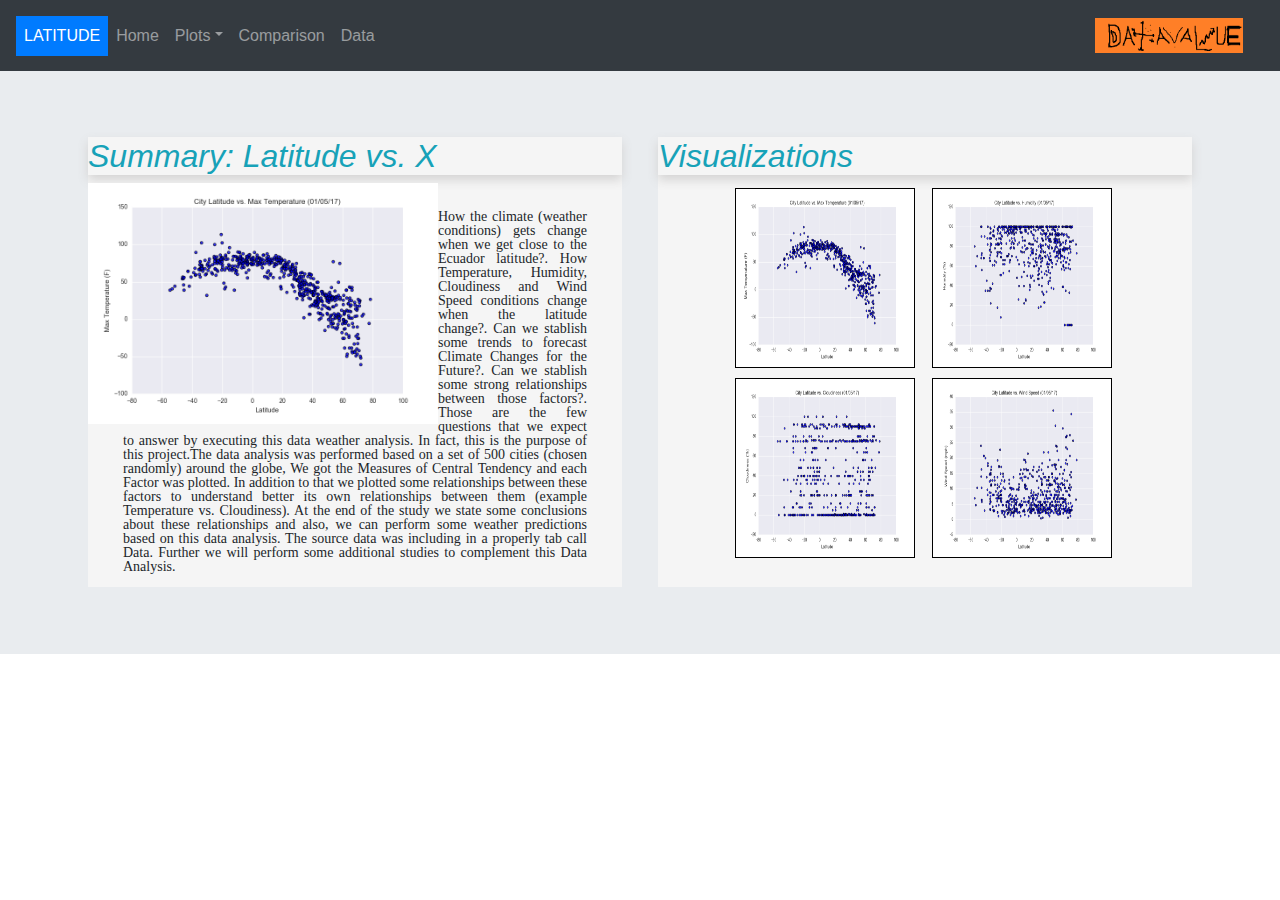
<file: index.html>
<!DOCTYPE html>
<html lang="en">
  
<head>
  <title> test Results/title</title>
  <meta charset="UTF-8">
    <meta name="viewport" content="width=device-width, initial-scale=1.0">
    <script src="https://code.jquery.com/jquery-3.3.1.slim.min.js" integrity="sha384-q8i/X+965DzO0rT7abK41JStQIAqVgRVzpbzo5smXKp4YfRvH+8abtTE1Pi6jizo" crossorigin="anonymous"></script>
    <link rel="stylesheet" href="https://stackpath.bootstrapcdn.com/bootstrap/4.3.1/css/bootstrap.min.css" integrity="sha384-ggOyR0iXCbMQv3Xipma34MD+dH/1fQ784/j6cY/iJTQUOhcWr7x9JvoRxT2MZw1T" crossorigin="anonymous">
    <script src="https://stackpath.bootstrapcdn.com/bootstrap/4.3.1/js/bootstrap.min.js" integrity="sha384-JjSmVgyd0p3pXB1rRibZUAYoIIy6OrQ6VrjIEaFf/nJGzIxFDsf4x0xIM+B07jRM" crossorigin="anonymous"></script>
   <link rel="stylesheet"  type="text/css" href="Resources/style.css"> 

</head>
<body>



 
                        

    <nav class="navbar  navbar-expand-md navbar-dark bg-dark fixed-top    padding: 0px 0px;"> 
     
        
              <button class="navbar-toggler" data-toggle="collapse" data-target="#micon">
                <span class="navbar-toggler-icon"></span>                
              </button> 
              <div class="collapse navbar-collapse" id="micon"> 

                <div class="d-block p-2 bg-primary text-white ">LATITUDE</div> 

                <span class="navbar-text"></span>
                <span class="navbar-text"></span>
                <span class="navbar-text"></span>
                <ul class="navbar-nav ">
                  <li class="nav-item dropdown">
                    <li class="nav-item">
                      <a class="nav-link" href="index.html">Home</a>
                    </li>
                      <a class="nav-link dropdown-toggle" data-toggle="dropdown" data-target="#micon2 href="#">Plots</a>
                    
                          <div class="dropdown-menu" aria-labelledby="micon2">
                                      <a class="dropdown-item" href="Resources/max_temp.html">Max Temperature</a> 
                                      <a class="dropdown-item" href="Resources/humidity.html">Humidity      </a>
                                      <a class="dropdown-item" href="Resources/Cloudiness.html">Cloudiness     </a>
                                      <a class="dropdown-item" href="Resources/Wind_speed.html">Wind Speed     </a>
                          </div>
                    </li>
                  <li class="nav-item">
                      <a class="nav-link" href="Resources/comparison_1.html">Comparison</a>
                    </li>
                  <li class="nav-item">
                      <a class="nav-link" href="assets/data_table.html">Data</a>
                    </li>    
                </ul>
            </div> 

             <a class ="navbar-brand"><img class="logo"  src="assets/logo_dvalue3.png"></a>
     
</nav>




           
              

           <div class= "jumbotron jumbotron-fluid" style="margin-bottom: 0px;">
            <p> </p>
             
              <div class = "container">
                
                <div class="row">
                  
                    <div class="col-md-6" > 
                    
                      
                        <div  class = "rowstyle" > 
                           <div class="text-left text-style font-italic  text-info">  
                            <header> <h2>Summary: Latitude vs. X</h2> 
                           </header></div>            
                            <img  src="assets/Fig1.png"    height="350" width="350" alt="  " class="img-fluid float-left">
                             <p> 
                              How the climate (weather conditions) gets change when we get close to the Ecuador latitude?.
                              How Temperature, Humidity, Cloudiness and Wind Speed conditions change when the latitude change?.
                              Can we stablish some trends to forecast Climate Changes for the Future?.
                              Can we stablish some strong relationships between those factors?.

                              Those are the few questions that we expect to answer by executing this data weather analysis. 
                              In fact, this is the purpose of this project.The data analysis was performed based on a set of
                              500 cities (chosen randomly) around the globe, We got the Measures of Central Tendency and each 
                              Factor was plotted. In addition to that we plotted some relationships between these factors to 
                              understand better its own relationships between them (example Temperature vs. Cloudiness).
                              At the end of the study we state some conclusions about these relationships and also, we can 
                              perform some weather predictions based on this data analysis. The source data was including in a
                               properly tab call Data. Further we will perform some additional studies to complement this Data Analysis.
                              
                             </p>                    
                        </div> 
                    </div>
                    <div class="col-md-6"> 
                        <div class = "rowstyle" >
                          <div class="text-left text-style font-italic  text-info">  
                            <header> <h2>Visualizations</h2> 
                           </header></div> 
                                                           
                             <img  src="assets/Fig1.png" class="pull-center mr-2 selected"  align=center  height="180" width="180" alt="  " class="img-fluid">
                             <img  src="assets/Fig2.png" class="pull-center mr-2"  align=center  height="180" width="180" alt="  " class="img-fluid">
                             <img  src="assets/Fig3.png" class="pull-center mr-2" align=center  height="180" width="180" alt="  " class="img-fluid">
                             <img  src="assets/Fig4.png" class="pull-center mr-2"  align=center  height="180" width="180" alt="  " class="img-fluid">
                        </div>
                    </div>
                    
                  </div>          
                </div>
            </div>

      
</body>
</html>
</file>
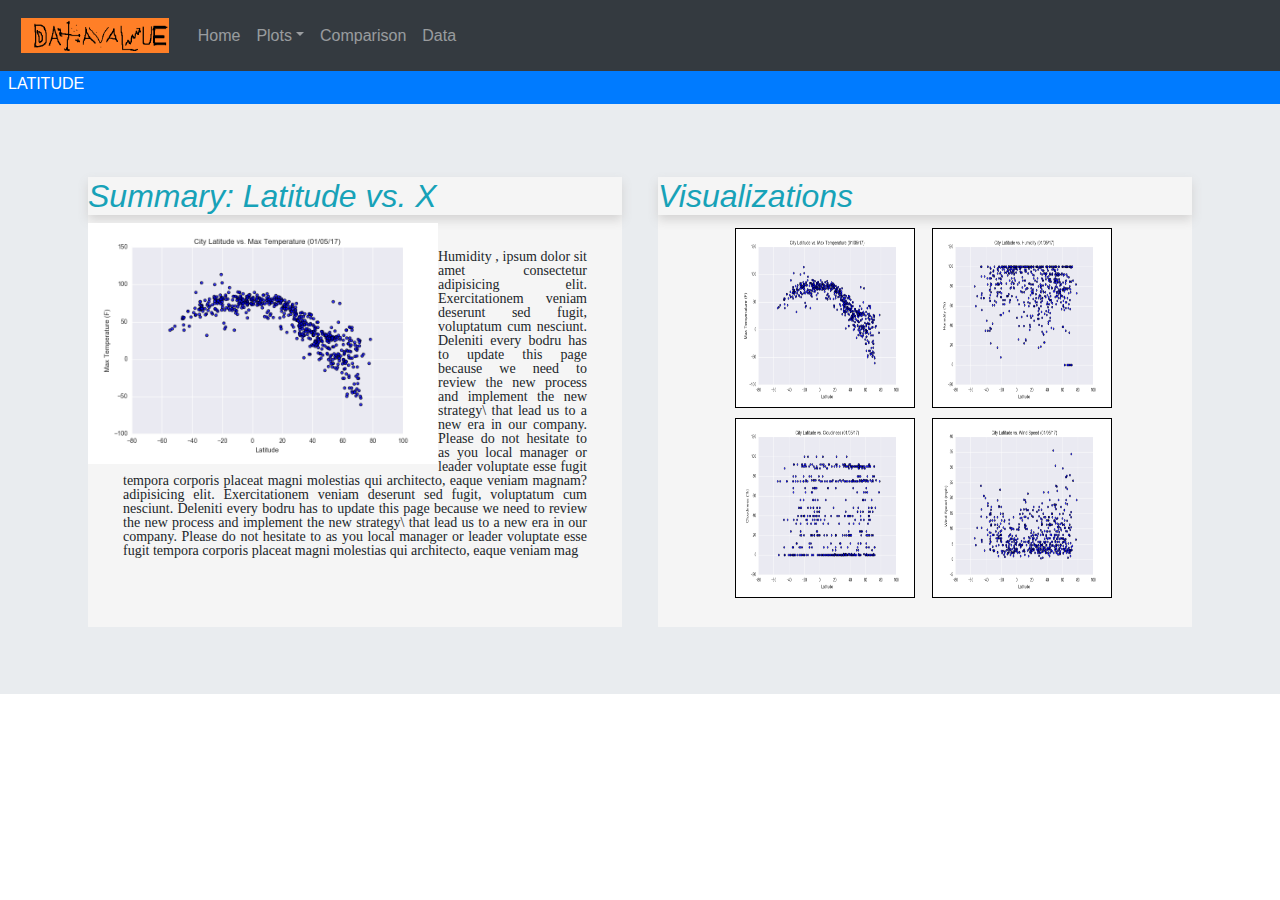
<file: Resources/index.html>
<!DOCTYPE html>
<html lang="en">
  
<head>
  <title> test Results/title</title>
  <meta charset="UTF-8">
    <meta name="viewport" content="width=device-width, initial-scale=1.0">
    <script src="https://code.jquery.com/jquery-3.3.1.slim.min.js" integrity="sha384-q8i/X+965DzO0rT7abK41JStQIAqVgRVzpbzo5smXKp4YfRvH+8abtTE1Pi6jizo" crossorigin="anonymous"></script>
    <link rel="stylesheet" href="https://stackpath.bootstrapcdn.com/bootstrap/4.3.1/css/bootstrap.min.css" integrity="sha384-ggOyR0iXCbMQv3Xipma34MD+dH/1fQ784/j6cY/iJTQUOhcWr7x9JvoRxT2MZw1T" crossorigin="anonymous">
    <script src="https://stackpath.bootstrapcdn.com/bootstrap/4.3.1/js/bootstrap.min.js" integrity="sha384-JjSmVgyd0p3pXB1rRibZUAYoIIy6OrQ6VrjIEaFf/nJGzIxFDsf4x0xIM+B07jRM" crossorigin="anonymous"></script>
   <link rel="stylesheet"  type="text/css" href="../Resources/style.css"> 

</head>
<body>

      
       <!--    <div class="jumbotron  jumbotron-fluid">
            <h1>Bootstrap Tutorial</h1>
          </div>
       <p>Bootstrap is the most popular HTML, CSS, and JS framework for developing responsive, mobile-first projects on the web.</p> 
        -->
         <!--  <div class="container ">
             <div class="row">   
              <div class="col-md-12" > 
                 
                  <p>This is another text.</p>
                  <div class="d-inline p-2 bg-dark text-white ">d-inline</div>
                  <span class="d-block p-2 bg-primary text-white">d-block</span> 

              </div> 
            </div> 
          </div> -->
        

            <nav class="navbar  navbar-expand-md navbar-dark bg-dark fixed-top "> 
                  <button class="navbar-toggler" data-toggle="collapse" data-target="#micon">
                    <span class="navbar-toggler-icon"></span>                
                  </button> 
                  <div class="collapse navbar-collapse" id="micon"> 
                      <a class ="navbar-brand"><img class="logo"  src="../assets/logo_dvalue3.png"></a>
                      <span class="navbar-text"></span>
                      <span class="navbar-text"></span>
                      <span class="navbar-text"></span>
                      <ul class="navbar-nav ">
                        <li class="nav-item dropdown">
                          <li class="nav-item">
                            <a class="nav-link" href="index.html">Home</a>
                          </li>
                            <a class="nav-link dropdown-toggle" data-toggle="dropdown" data-target="#micon2 href="#">Plots</a>
                          
                                <!--  <span class="caret"></span> 
                                </a>-->
                                <div class="dropdown-menu" aria-labelledby="micon2">
                                            <a class="dropdown-item" href="max_temp.html">Max Temperature</a> 
                                            <a class="dropdown-item" href="humidity.html">Humidity      </a>
                                            <a class="dropdown-item" href="Cloudiness.html">Cloudiness     </a>
                                            <a class="dropdown-item" href="Wind_speed.html">Wind Speed     </a>
                                </div>
                          </li>
                        <li class="nav-item">
                            <a class="nav-link" href="comparison_1.html">Comparison</a>
                          </li>
                        <li class="nav-item">
                            <a class="nav-link" href="../assets/data_table.html">Data</a>
                          </li>    
                      </ul>
                  </div>    
            </nav>



           <div class= "jumbotron jumbotron-fluid" style="margin-bottom: 0px;">
            
              <div class="d-block p-2 bg-primary text-white ">LATITUDE</div>
              <p> </p>
              <div class = "container">
                
                <div class="row">
                  
                    <div class="col-md-6" > 
                    
                      
                        <div  class = "rowstyle" > 
                           <div class="text-left text-style font-italic  text-info">  
                            <header> <h2>Summary: Latitude vs. X</h2> 
                           </header></div>            
                            <img  src="../assets/Fig1.png"    height="350" width="350" alt="  " class="img-fluid float-left">
                             <p> Humidity  , ipsum dolor sit amet consectetur adipisicing elit. Exercitationem veniam deserunt sed fugit, voluptatum cum nesciunt. 
                                 Deleniti  every bodru has to update this page because we need to review the new process and implement the new strategy\
                                 that lead us to a new era in our company. Please do not hesitate to as you local manager or leader voluptate esse fugit
                                  tempora corporis placeat magni molestias qui architecto, eaque veniam magnam? adipisicing elit. Exercitationem veniam deserunt sed fugit, voluptatum cum nesciunt. 
                                  Deleniti  every bodru has to update this page because we need to review the new process and implement the new strategy\
                                  that lead us to a new era in our company. Please do not hesitate to as you local manager or leader voluptate esse fugit
                                   tempora corporis placeat magni molestias qui architecto, eaque veniam mag</p>                    
                        </div> 
                    </div>
                    <div class="col-md-6"> 
                        <div class = "rowstyle" >
                          <div class="text-left text-style font-italic  text-info">  
                            <header> <h2>Visualizations</h2> 
                           </header></div> 
                                                           
                             <img  src="../assets/Fig1.png" class="pull-center mr-2 selected"  align=center  height="180" width="180" alt="  " class="img-fluid">
                             <img  src="../assets/Fig2.png" class="pull-center mr-2"  align=center  height="180" width="180" alt="  " class="img-fluid">
                             <img  src="../assets/Fig3.png" class="pull-center mr-2" align=center  height="180" width="180" alt="  " class="img-fluid">
                             <img  src="../assets/Fig4.png" class="pull-center mr-2"  align=center  height="180" width="180" alt="  " class="img-fluid">
                        </div>
                    </div>
                    
                  </div>          
                </div>
            </div>

      


</body>
</html>
</file>
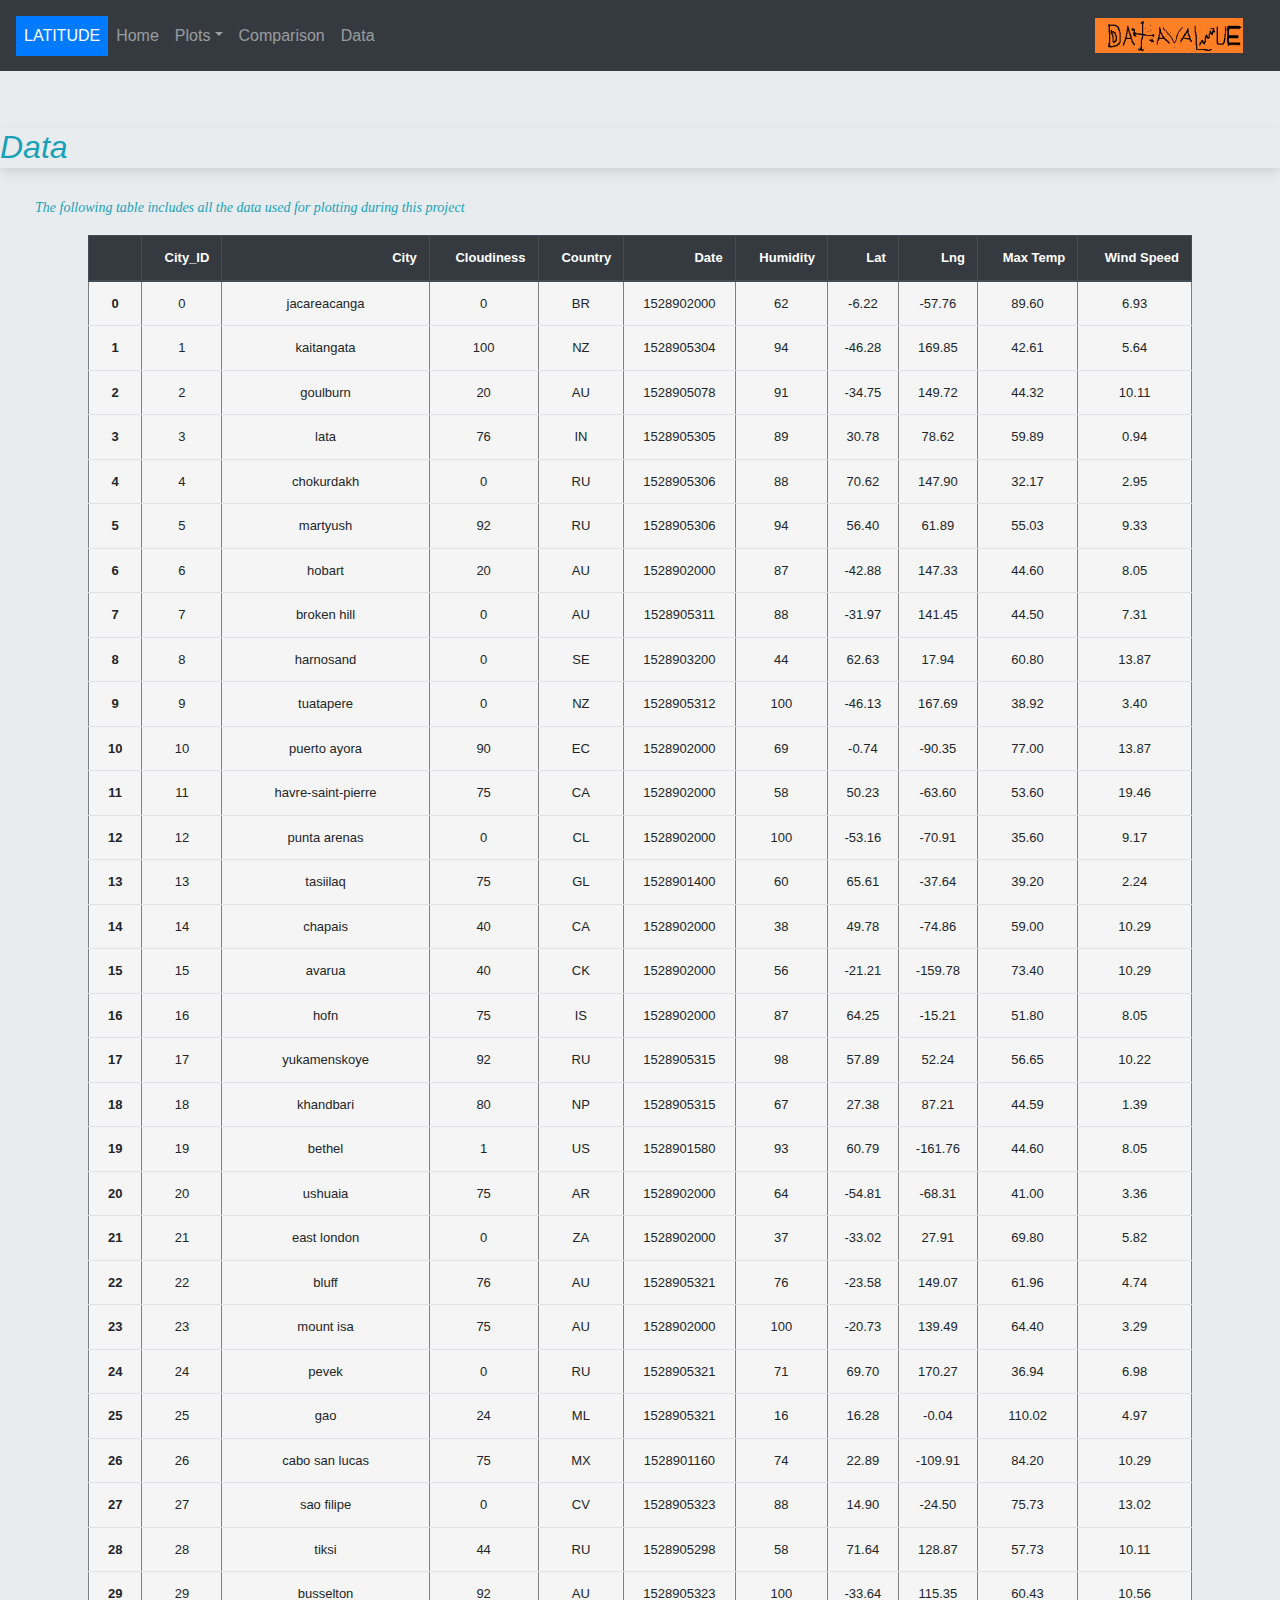
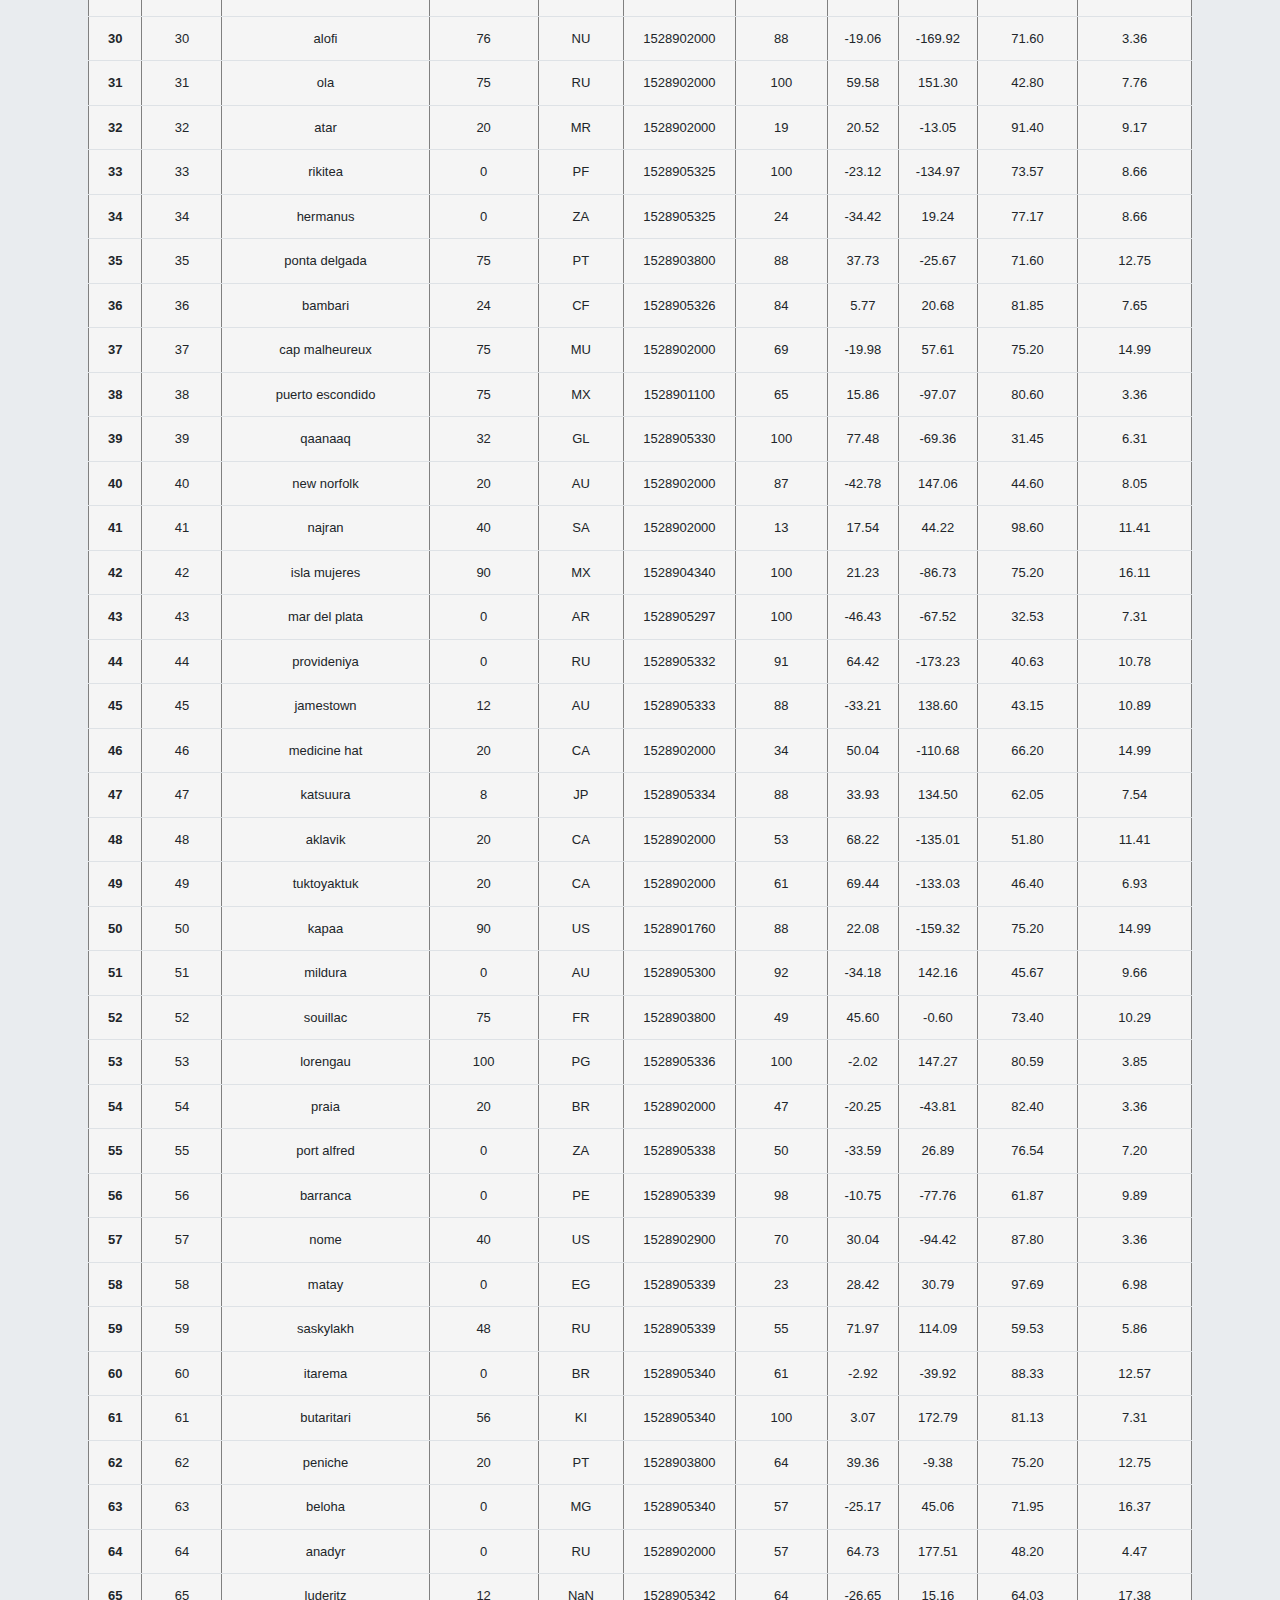
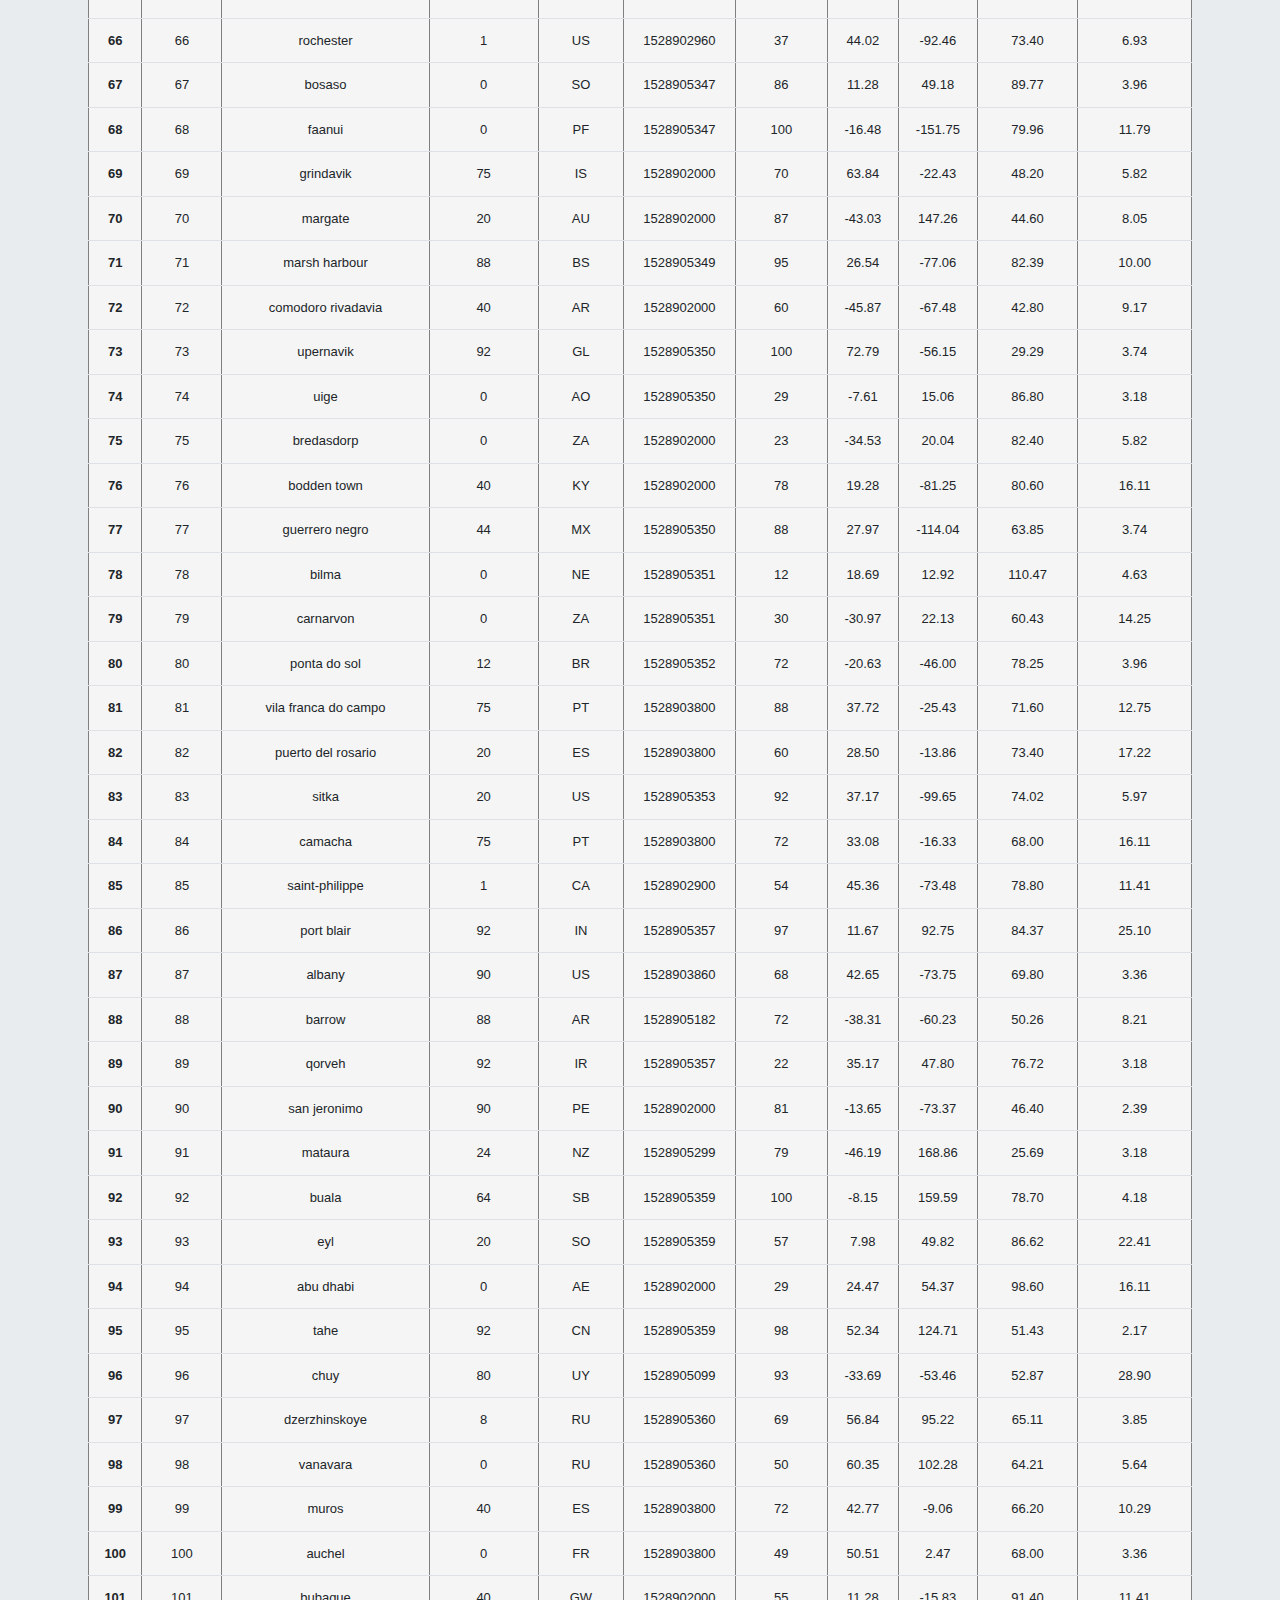
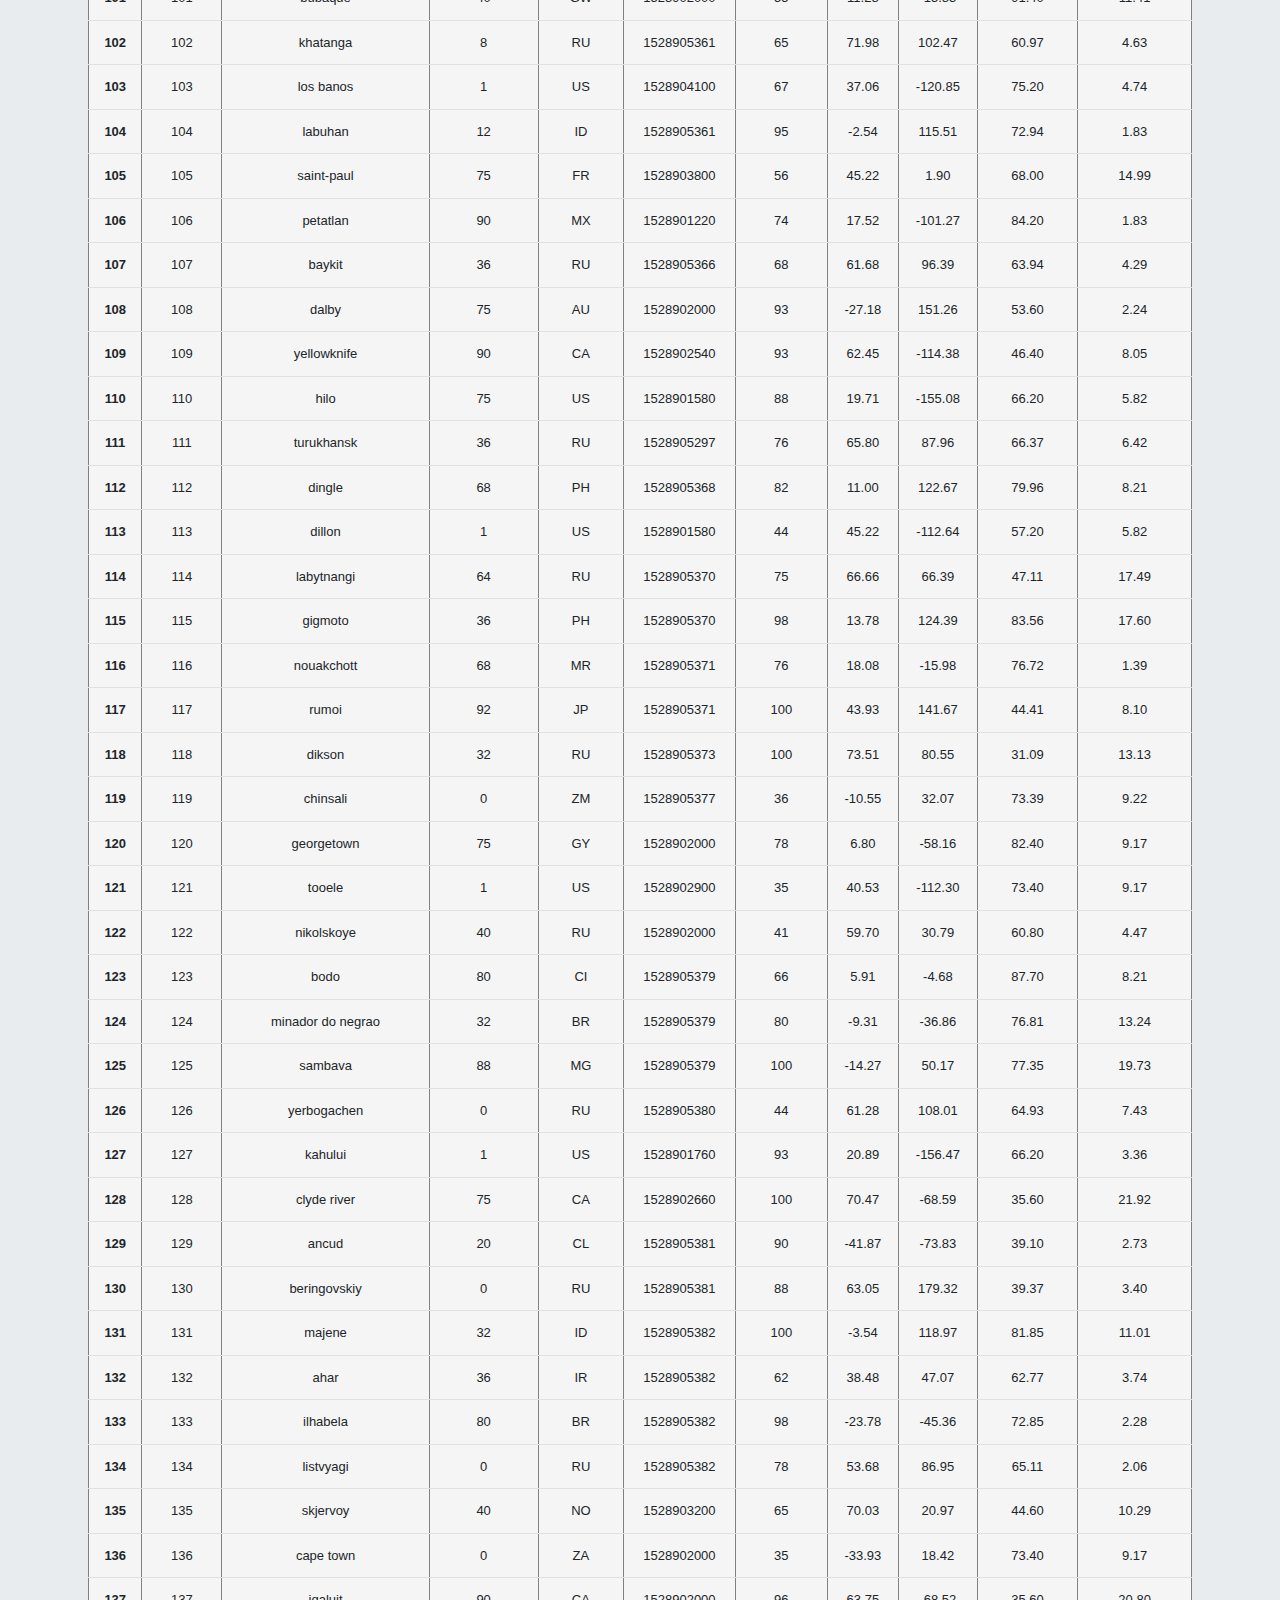
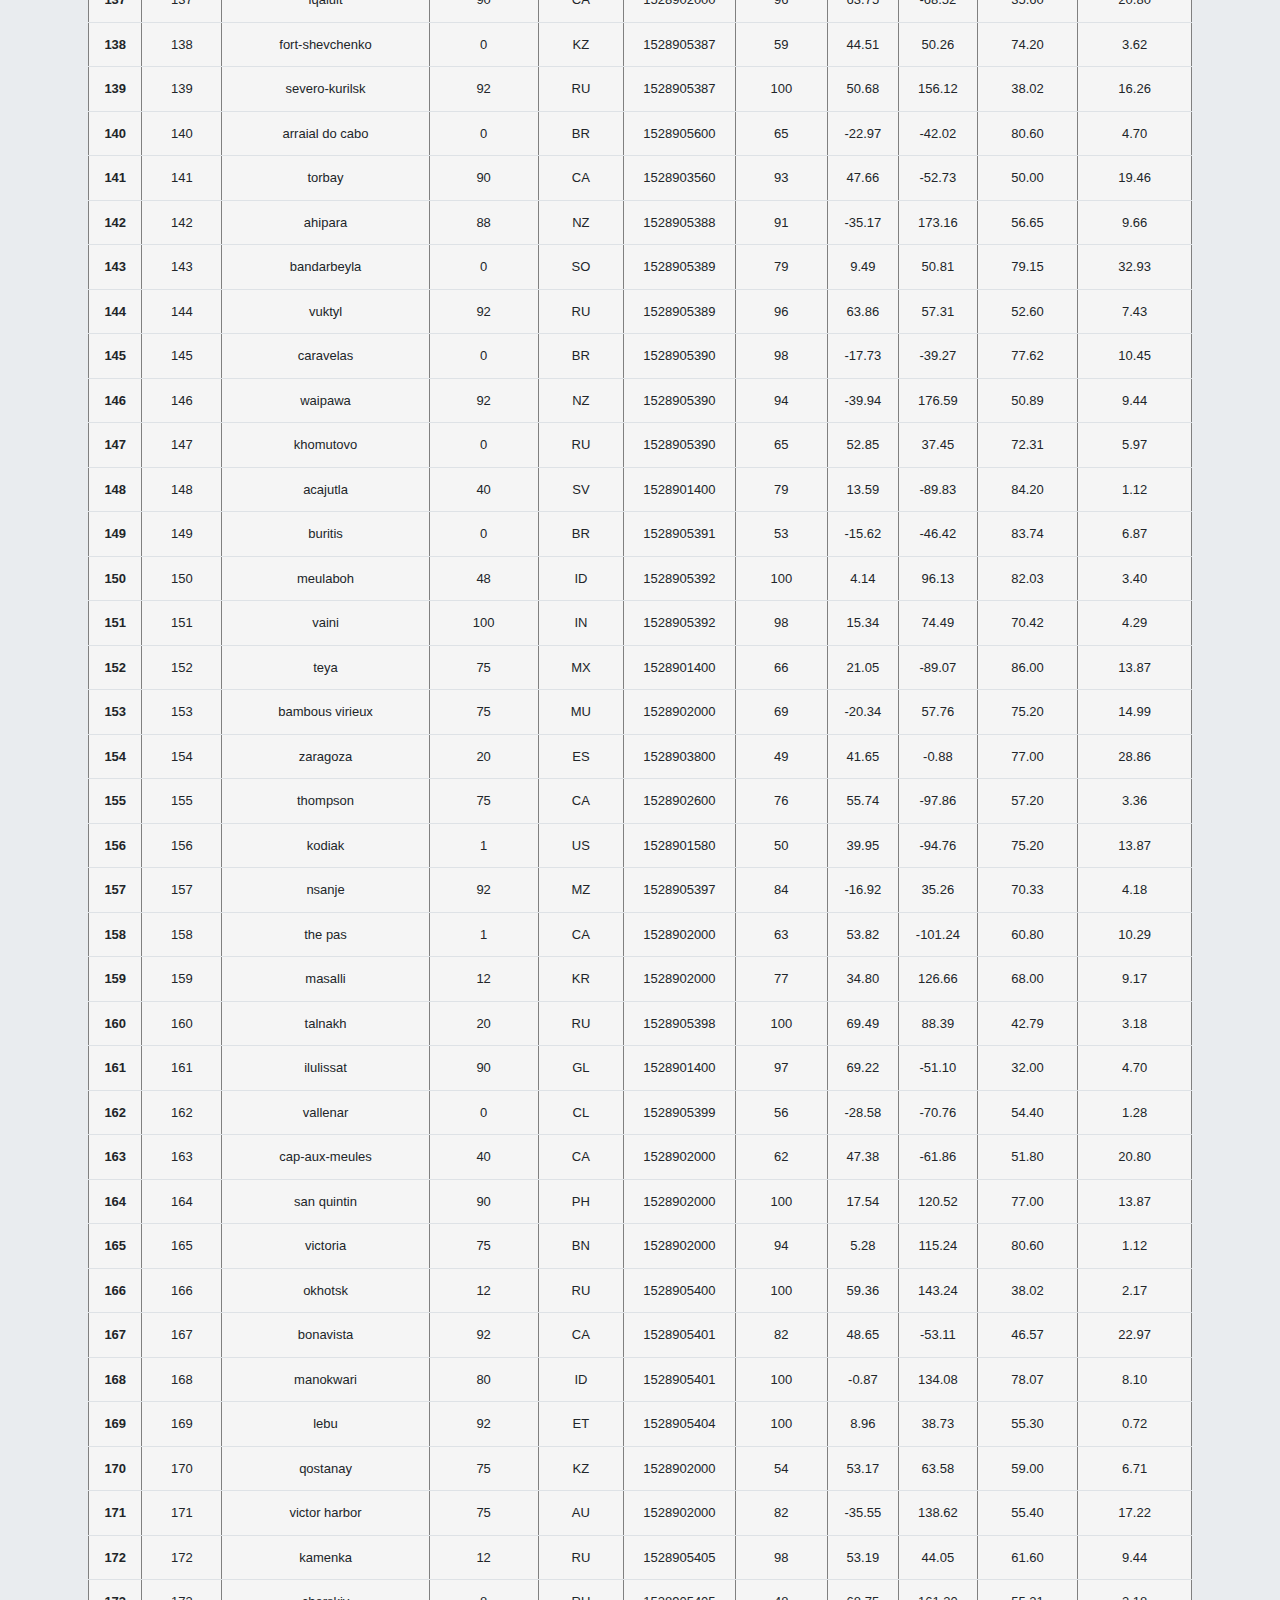
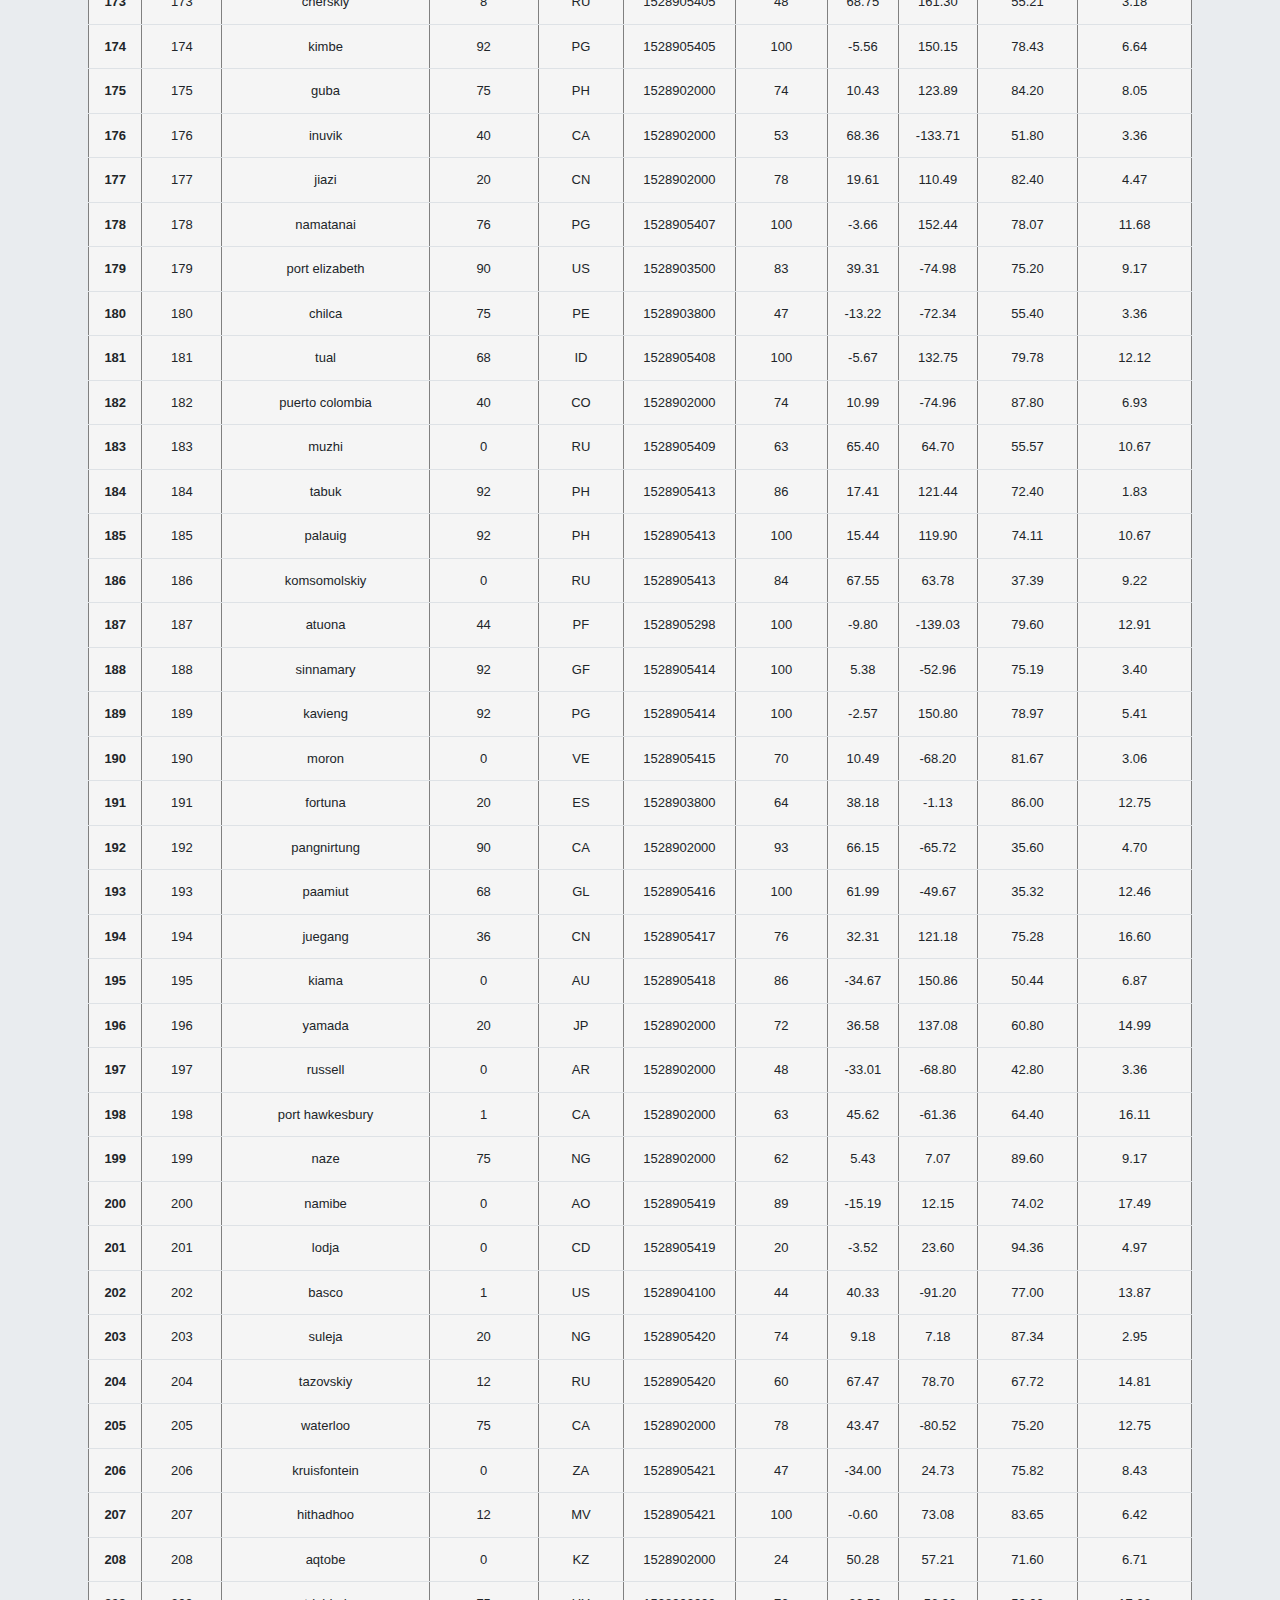
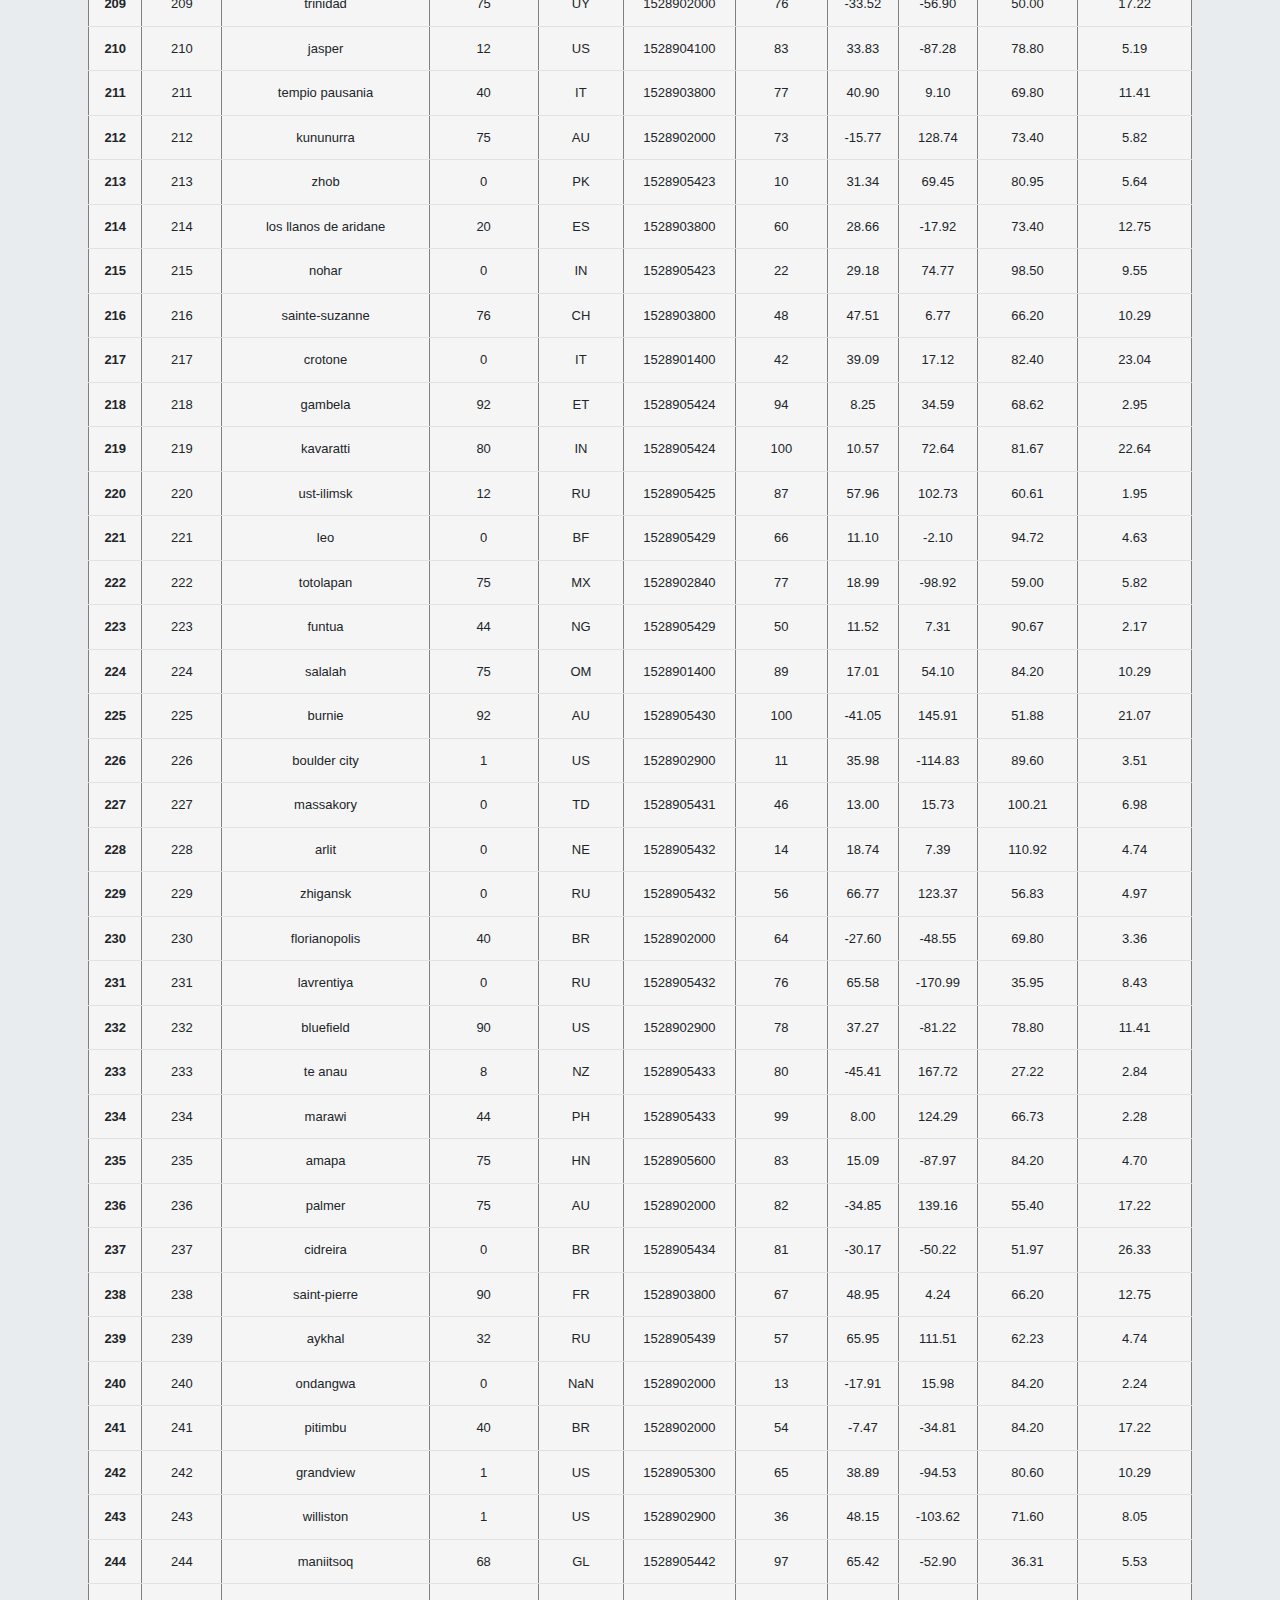
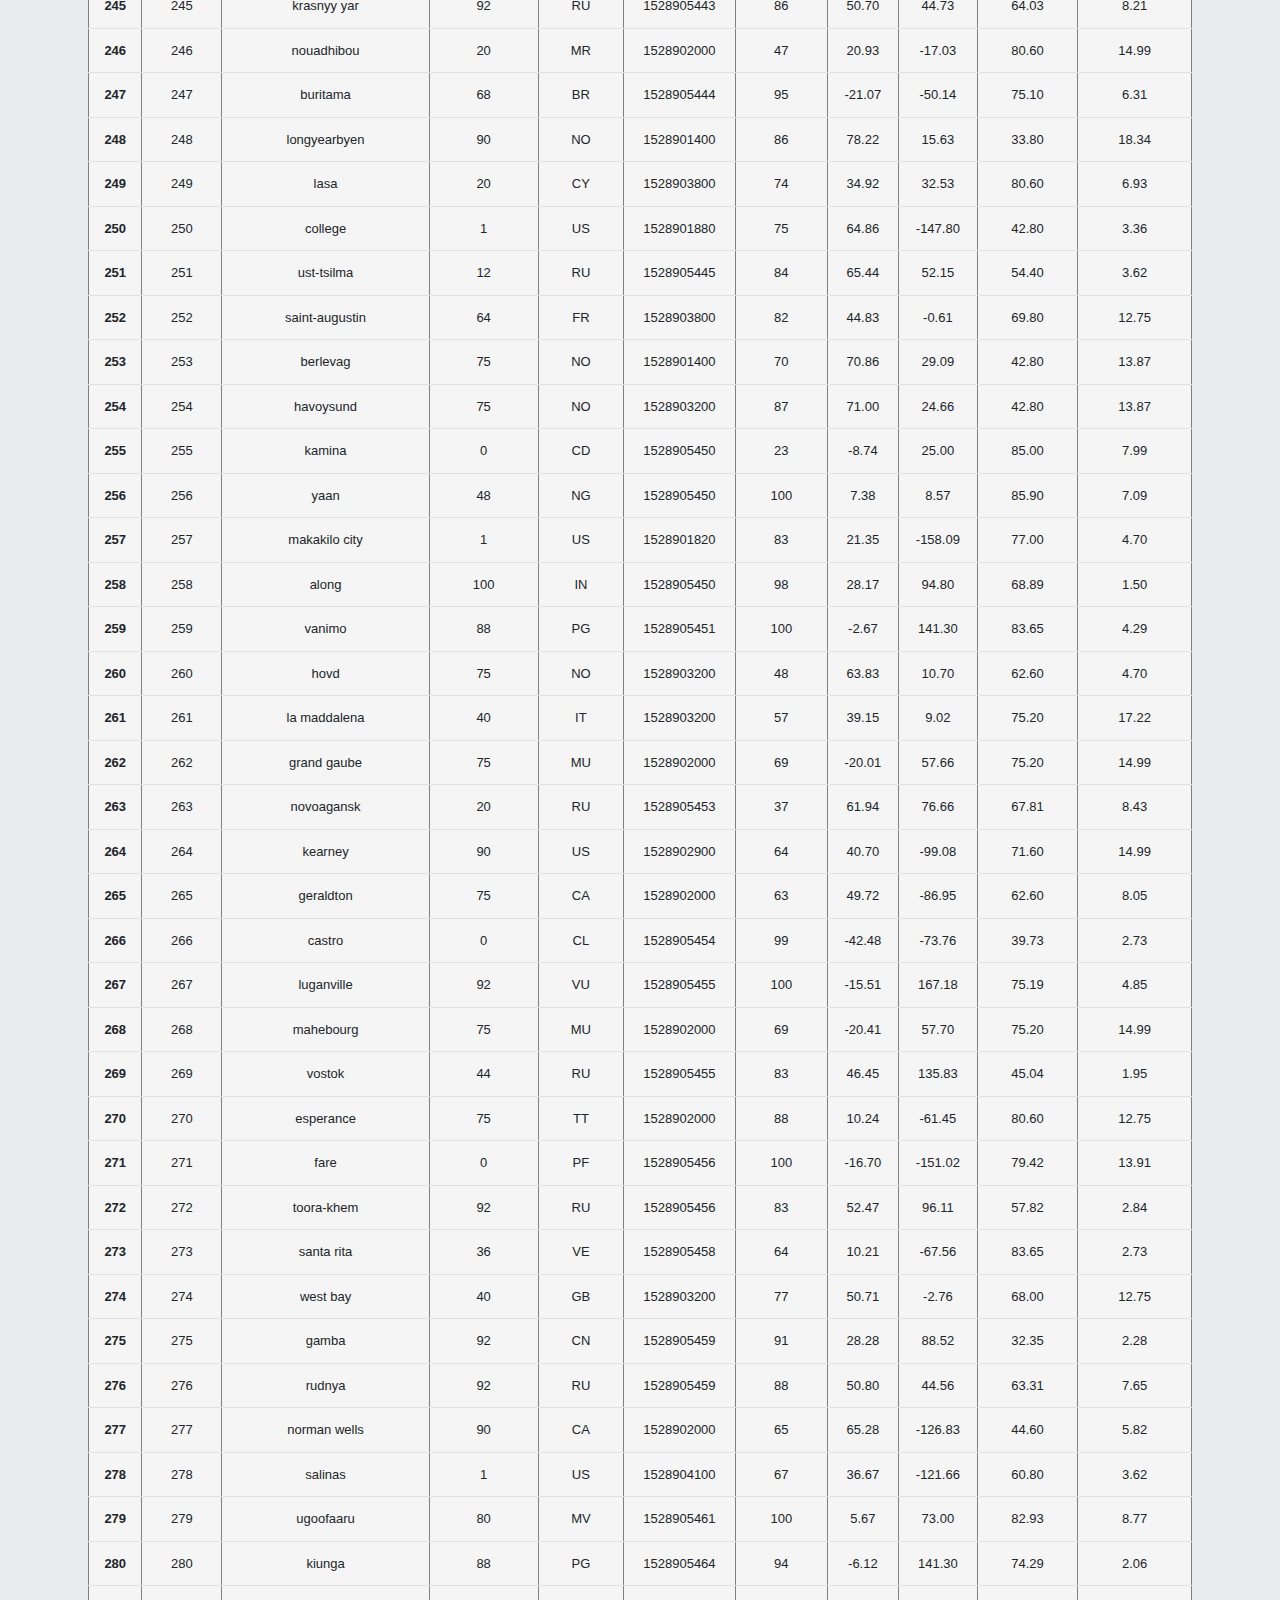
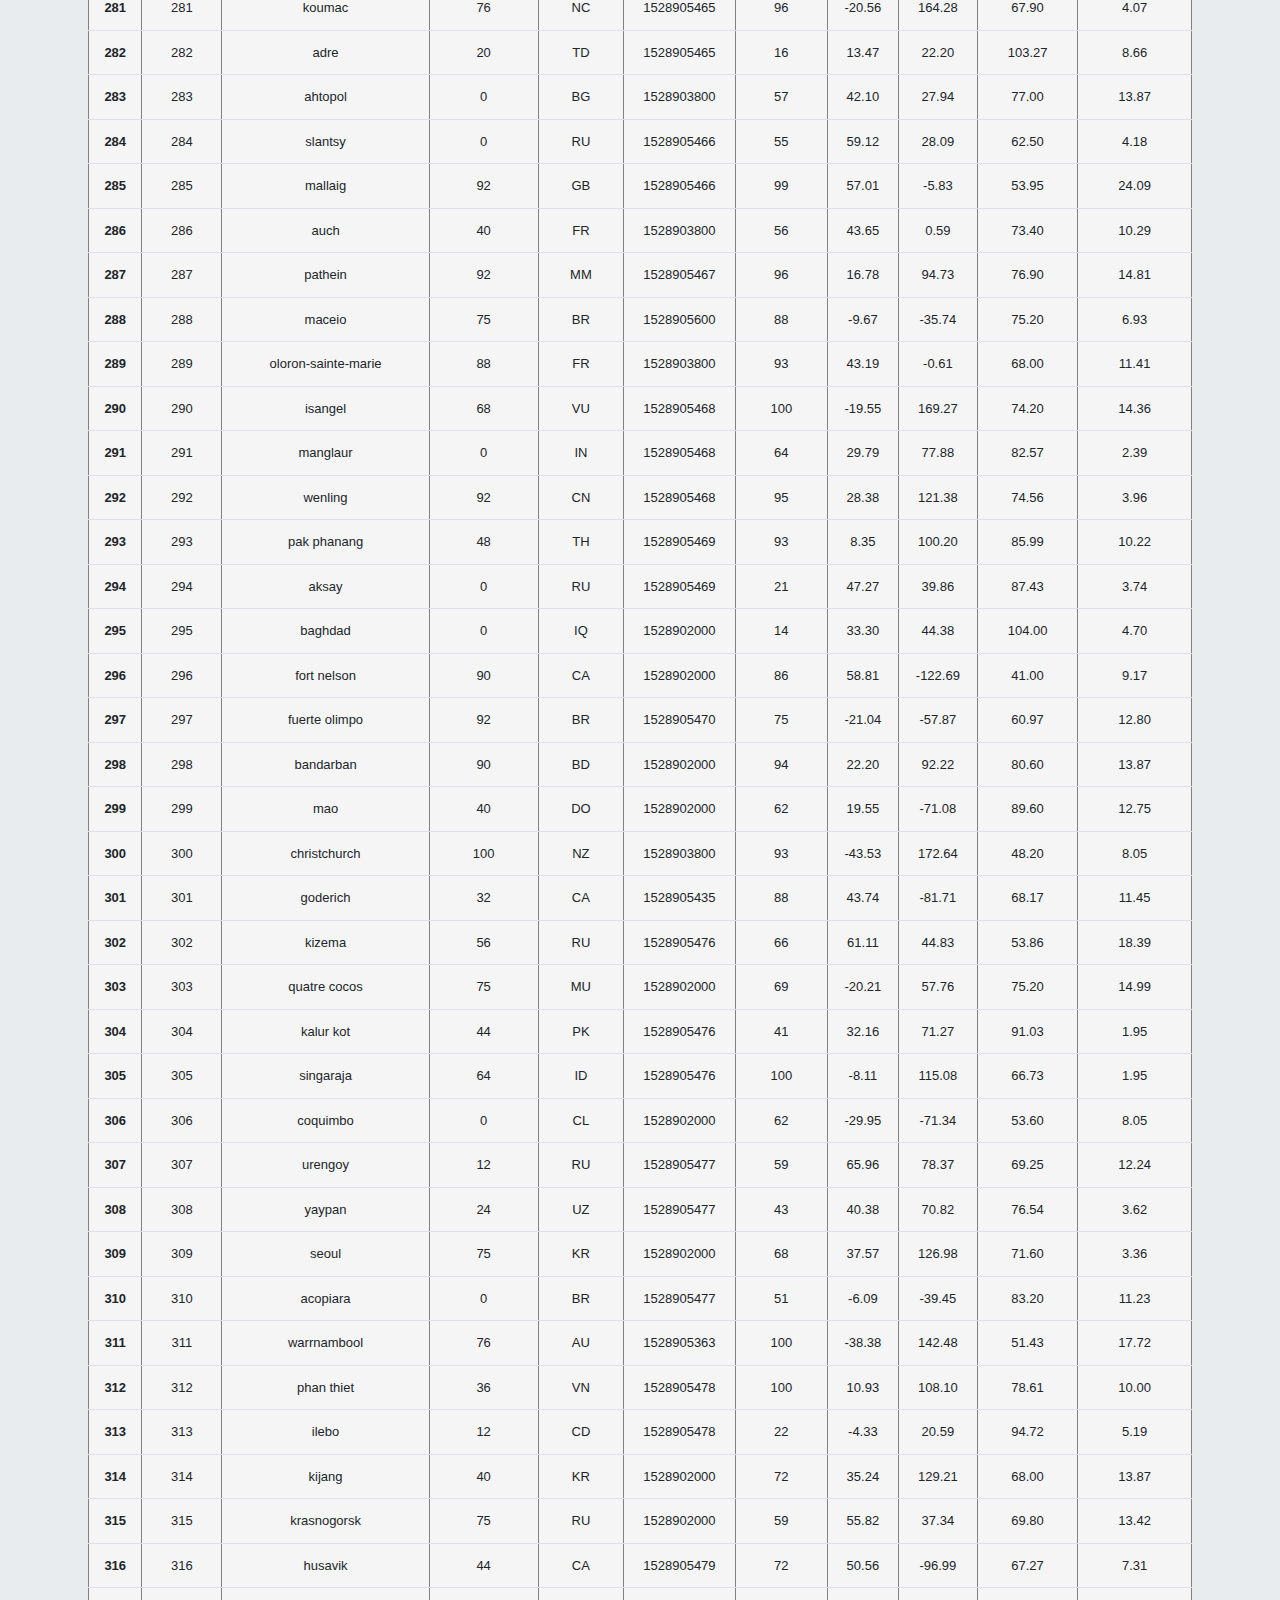
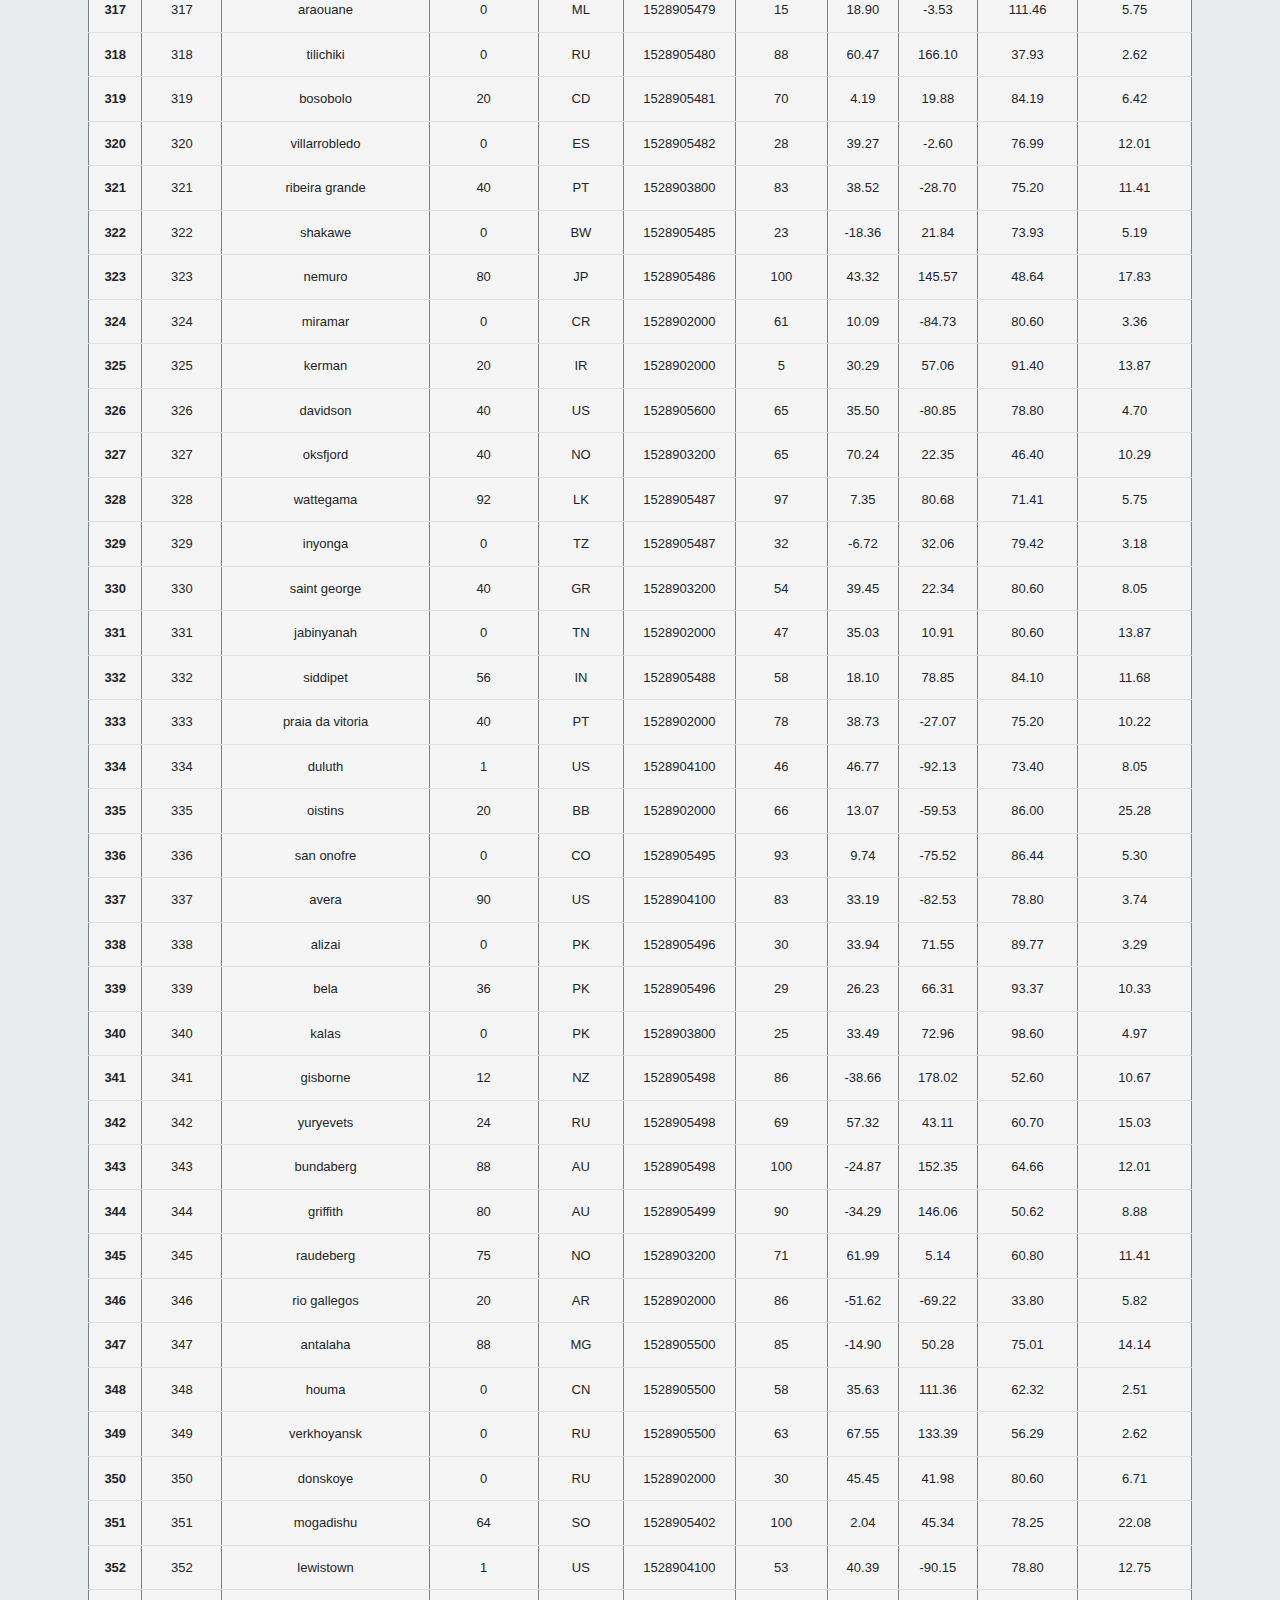
<file: assets/data_table.html>
<!DOCTYPE html>
<html lang="en">
  
<head>
  <title> test Results/title</title>
  <meta charset="UTF-8">
    <meta name="viewport" content="width=device-width, initial-scale=1.0">
    <script src="https://code.jquery.com/jquery-3.3.1.slim.min.js" integrity="sha384-q8i/X+965DzO0rT7abK41JStQIAqVgRVzpbzo5smXKp4YfRvH+8abtTE1Pi6jizo" crossorigin="anonymous"></script>
    <link rel="stylesheet" href="https://stackpath.bootstrapcdn.com/bootstrap/4.3.1/css/bootstrap.min.css" integrity="sha384-ggOyR0iXCbMQv3Xipma34MD+dH/1fQ784/j6cY/iJTQUOhcWr7x9JvoRxT2MZw1T" crossorigin="anonymous">
    <script src="https://stackpath.bootstrapcdn.com/bootstrap/4.3.1/js/bootstrap.min.js" integrity="sha384-JjSmVgyd0p3pXB1rRibZUAYoIIy6OrQ6VrjIEaFf/nJGzIxFDsf4x0xIM+B07jRM" crossorigin="anonymous"></script>
   <link rel="stylesheet"  type="text/css" href="../Resources/style.css"> 

</head>
<body>

  
            <nav class="navbar  navbar-expand-md navbar-dark bg-dark fixed-top "> 
                  <button class="navbar-toggler" data-toggle="collapse" data-target="#micon">
                    <span class="navbar-toggler-icon"></span>                
                  </button> 
                  <div class="collapse navbar-collapse" id="micon"> 
                    <div class="d-block p-2 bg-primary text-white ">LATITUDE</div>
                    
                      <span class="navbar-text"></span>
                      <span class="navbar-text"></span>
                      <span class="navbar-text"></span>
                      <ul class="navbar-nav ">
                        <li class="nav-item dropdown">
                          <li class="nav-item">
                            <a class="nav-link" href="../index.html">Home</a>
                          </li>
                            <a class="nav-link dropdown-toggle" data-toggle="dropdown" data-target="#micon2 href="#">Plots</a>
                          
                                <!--  <span class="caret"></span> 
                                </a>-->
                                <div class="dropdown-menu" aria-labelledby="micon2">
                                  <a class="dropdown-item" href="../Resources/max_temp.html">Max Temperature</a> 
                                  <a class="dropdown-item" href="../Resources/humidity.html">Humidity      </a>
                                  <a class="dropdown-item" href="../Resources/Cloudiness.html">Cloudiness     </a>
                                  <a class="dropdown-item" href="../Resources/Wind_speed.html">Wind Speed     </a>
                      </div>
                          </li>
                        </li>
                        <li class="nav-item">
                            <a class="nav-link" href="../Resources/comparison_1.html">Comparison</a>
                          </li>
                        <li class="nav-item">
                            <a class="nav-link" href="../assets/data_table.html">Data</a>
                          </li>   
                      </ul>
                  </div>    
                  <a class ="navbar-brand"><img class="logo"  src="../assets/logo_dvalue3.png"></a>
            </nav>




<div class= "jumbotron jumbotron-fluid" style="margin-bottom: 0px;">

           
   <div class= "jumbotron jumbotron-fluid" style="margin-bottom: 0px;">

    
    <div class="text-left text-style2 font-italic  text-info  "> 
              <h2>Data</h2>
              <p>The following table includes all the data used for plotting during this project </p>
         </div> 
        </div>       
    <div class = "container">
      
      <div class="row">
        
          <div class="col-md-12" > 
          
            
              <div  class = "rowstyle" > 

                <div class="table-responsive-sm">
         <table border="1" class="table">
          <thead class="thead-dark"
            <tr style="text-align: right;">
              <th></th>
              <th>City_ID</th>
              <th>City</th>
              <th>Cloudiness</th>
              <th>Country</th>
              <th>Date</th>
              <th>Humidity</th>
              <th>Lat</th>
              <th>Lng</th>
              <th>Max Temp</th>
              <th>Wind Speed</th>
            </tr>
          </thead>
          <tbody>
            <tr>
              <th>0</th>
              <td>0</td>
              <td>jacareacanga</td>
              <td>0</td>
              <td>BR</td>
              <td>1528902000</td>
              <td>62</td>
              <td>-6.22</td>
              <td>-57.76</td>
              <td>89.60</td>
              <td>6.93</td>
            </tr>
            <tr>
              <th>1</th>
              <td>1</td>
              <td>kaitangata</td>
              <td>100</td>
              <td>NZ</td>
              <td>1528905304</td>
              <td>94</td>
              <td>-46.28</td>
              <td>169.85</td>
              <td>42.61</td>
              <td>5.64</td>
            </tr>
            <tr>
              <th>2</th>
              <td>2</td>
              <td>goulburn</td>
              <td>20</td>
              <td>AU</td>
              <td>1528905078</td>
              <td>91</td>
              <td>-34.75</td>
              <td>149.72</td>
              <td>44.32</td>
              <td>10.11</td>
            </tr>
            <tr>
              <th>3</th>
              <td>3</td>
              <td>lata</td>
              <td>76</td>
              <td>IN</td>
              <td>1528905305</td>
              <td>89</td>
              <td>30.78</td>
              <td>78.62</td>
              <td>59.89</td>
              <td>0.94</td>
            </tr>
            <tr>
              <th>4</th>
              <td>4</td>
              <td>chokurdakh</td>
              <td>0</td>
              <td>RU</td>
              <td>1528905306</td>
              <td>88</td>
              <td>70.62</td>
              <td>147.90</td>
              <td>32.17</td>
              <td>2.95</td>
            </tr>
            <tr>
              <th>5</th>
              <td>5</td>
              <td>martyush</td>
              <td>92</td>
              <td>RU</td>
              <td>1528905306</td>
              <td>94</td>
              <td>56.40</td>
              <td>61.89</td>
              <td>55.03</td>
              <td>9.33</td>
            </tr>
            <tr>
              <th>6</th>
              <td>6</td>
              <td>hobart</td>
              <td>20</td>
              <td>AU</td>
              <td>1528902000</td>
              <td>87</td>
              <td>-42.88</td>
              <td>147.33</td>
              <td>44.60</td>
              <td>8.05</td>
            </tr>
            <tr>
              <th>7</th>
              <td>7</td>
              <td>broken hill</td>
              <td>0</td>
              <td>AU</td>
              <td>1528905311</td>
              <td>88</td>
              <td>-31.97</td>
              <td>141.45</td>
              <td>44.50</td>
              <td>7.31</td>
            </tr>
            <tr>
              <th>8</th>
              <td>8</td>
              <td>harnosand</td>
              <td>0</td>
              <td>SE</td>
              <td>1528903200</td>
              <td>44</td>
              <td>62.63</td>
              <td>17.94</td>
              <td>60.80</td>
              <td>13.87</td>
            </tr>
            <tr>
              <th>9</th>
              <td>9</td>
              <td>tuatapere</td>
              <td>0</td>
              <td>NZ</td>
              <td>1528905312</td>
              <td>100</td>
              <td>-46.13</td>
              <td>167.69</td>
              <td>38.92</td>
              <td>3.40</td>
            </tr>
            <tr>
              <th>10</th>
              <td>10</td>
              <td>puerto ayora</td>
              <td>90</td>
              <td>EC</td>
              <td>1528902000</td>
              <td>69</td>
              <td>-0.74</td>
              <td>-90.35</td>
              <td>77.00</td>
              <td>13.87</td>
            </tr>
            <tr>
              <th>11</th>
              <td>11</td>
              <td>havre-saint-pierre</td>
              <td>75</td>
              <td>CA</td>
              <td>1528902000</td>
              <td>58</td>
              <td>50.23</td>
              <td>-63.60</td>
              <td>53.60</td>
              <td>19.46</td>
            </tr>
            <tr>
              <th>12</th>
              <td>12</td>
              <td>punta arenas</td>
              <td>0</td>
              <td>CL</td>
              <td>1528902000</td>
              <td>100</td>
              <td>-53.16</td>
              <td>-70.91</td>
              <td>35.60</td>
              <td>9.17</td>
            </tr>
            <tr>
              <th>13</th>
              <td>13</td>
              <td>tasiilaq</td>
              <td>75</td>
              <td>GL</td>
              <td>1528901400</td>
              <td>60</td>
              <td>65.61</td>
              <td>-37.64</td>
              <td>39.20</td>
              <td>2.24</td>
            </tr>
            <tr>
              <th>14</th>
              <td>14</td>
              <td>chapais</td>
              <td>40</td>
              <td>CA</td>
              <td>1528902000</td>
              <td>38</td>
              <td>49.78</td>
              <td>-74.86</td>
              <td>59.00</td>
              <td>10.29</td>
            </tr>
            <tr>
              <th>15</th>
              <td>15</td>
              <td>avarua</td>
              <td>40</td>
              <td>CK</td>
              <td>1528902000</td>
              <td>56</td>
              <td>-21.21</td>
              <td>-159.78</td>
              <td>73.40</td>
              <td>10.29</td>
            </tr>
            <tr>
              <th>16</th>
              <td>16</td>
              <td>hofn</td>
              <td>75</td>
              <td>IS</td>
              <td>1528902000</td>
              <td>87</td>
              <td>64.25</td>
              <td>-15.21</td>
              <td>51.80</td>
              <td>8.05</td>
            </tr>
            <tr>
              <th>17</th>
              <td>17</td>
              <td>yukamenskoye</td>
              <td>92</td>
              <td>RU</td>
              <td>1528905315</td>
              <td>98</td>
              <td>57.89</td>
              <td>52.24</td>
              <td>56.65</td>
              <td>10.22</td>
            </tr>
            <tr>
              <th>18</th>
              <td>18</td>
              <td>khandbari</td>
              <td>80</td>
              <td>NP</td>
              <td>1528905315</td>
              <td>67</td>
              <td>27.38</td>
              <td>87.21</td>
              <td>44.59</td>
              <td>1.39</td>
            </tr>
            <tr>
              <th>19</th>
              <td>19</td>
              <td>bethel</td>
              <td>1</td>
              <td>US</td>
              <td>1528901580</td>
              <td>93</td>
              <td>60.79</td>
              <td>-161.76</td>
              <td>44.60</td>
              <td>8.05</td>
            </tr>
            <tr>
              <th>20</th>
              <td>20</td>
              <td>ushuaia</td>
              <td>75</td>
              <td>AR</td>
              <td>1528902000</td>
              <td>64</td>
              <td>-54.81</td>
              <td>-68.31</td>
              <td>41.00</td>
              <td>3.36</td>
            </tr>
            <tr>
              <th>21</th>
              <td>21</td>
              <td>east london</td>
              <td>0</td>
              <td>ZA</td>
              <td>1528902000</td>
              <td>37</td>
              <td>-33.02</td>
              <td>27.91</td>
              <td>69.80</td>
              <td>5.82</td>
            </tr>
            <tr>
              <th>22</th>
              <td>22</td>
              <td>bluff</td>
              <td>76</td>
              <td>AU</td>
              <td>1528905321</td>
              <td>76</td>
              <td>-23.58</td>
              <td>149.07</td>
              <td>61.96</td>
              <td>4.74</td>
            </tr>
            <tr>
              <th>23</th>
              <td>23</td>
              <td>mount isa</td>
              <td>75</td>
              <td>AU</td>
              <td>1528902000</td>
              <td>100</td>
              <td>-20.73</td>
              <td>139.49</td>
              <td>64.40</td>
              <td>3.29</td>
            </tr>
            <tr>
              <th>24</th>
              <td>24</td>
              <td>pevek</td>
              <td>0</td>
              <td>RU</td>
              <td>1528905321</td>
              <td>71</td>
              <td>69.70</td>
              <td>170.27</td>
              <td>36.94</td>
              <td>6.98</td>
            </tr>
            <tr>
              <th>25</th>
              <td>25</td>
              <td>gao</td>
              <td>24</td>
              <td>ML</td>
              <td>1528905321</td>
              <td>16</td>
              <td>16.28</td>
              <td>-0.04</td>
              <td>110.02</td>
              <td>4.97</td>
            </tr>
            <tr>
              <th>26</th>
              <td>26</td>
              <td>cabo san lucas</td>
              <td>75</td>
              <td>MX</td>
              <td>1528901160</td>
              <td>74</td>
              <td>22.89</td>
              <td>-109.91</td>
              <td>84.20</td>
              <td>10.29</td>
            </tr>
            <tr>
              <th>27</th>
              <td>27</td>
              <td>sao filipe</td>
              <td>0</td>
              <td>CV</td>
              <td>1528905323</td>
              <td>88</td>
              <td>14.90</td>
              <td>-24.50</td>
              <td>75.73</td>
              <td>13.02</td>
            </tr>
            <tr>
              <th>28</th>
              <td>28</td>
              <td>tiksi</td>
              <td>44</td>
              <td>RU</td>
              <td>1528905298</td>
              <td>58</td>
              <td>71.64</td>
              <td>128.87</td>
              <td>57.73</td>
              <td>10.11</td>
            </tr>
            <tr>
              <th>29</th>
              <td>29</td>
              <td>busselton</td>
              <td>92</td>
              <td>AU</td>
              <td>1528905323</td>
              <td>100</td>
              <td>-33.64</td>
              <td>115.35</td>
              <td>60.43</td>
              <td>10.56</td>
            </tr>
            <tr>
              <th>30</th>
              <td>30</td>
              <td>alofi</td>
              <td>76</td>
              <td>NU</td>
              <td>1528902000</td>
              <td>88</td>
              <td>-19.06</td>
              <td>-169.92</td>
              <td>71.60</td>
              <td>3.36</td>
            </tr>
            <tr>
              <th>31</th>
              <td>31</td>
              <td>ola</td>
              <td>75</td>
              <td>RU</td>
              <td>1528902000</td>
              <td>100</td>
              <td>59.58</td>
              <td>151.30</td>
              <td>42.80</td>
              <td>7.76</td>
            </tr>
            <tr>
              <th>32</th>
              <td>32</td>
              <td>atar</td>
              <td>20</td>
              <td>MR</td>
              <td>1528902000</td>
              <td>19</td>
              <td>20.52</td>
              <td>-13.05</td>
              <td>91.40</td>
              <td>9.17</td>
            </tr>
            <tr>
              <th>33</th>
              <td>33</td>
              <td>rikitea</td>
              <td>0</td>
              <td>PF</td>
              <td>1528905325</td>
              <td>100</td>
              <td>-23.12</td>
              <td>-134.97</td>
              <td>73.57</td>
              <td>8.66</td>
            </tr>
            <tr>
              <th>34</th>
              <td>34</td>
              <td>hermanus</td>
              <td>0</td>
              <td>ZA</td>
              <td>1528905325</td>
              <td>24</td>
              <td>-34.42</td>
              <td>19.24</td>
              <td>77.17</td>
              <td>8.66</td>
            </tr>
            <tr>
              <th>35</th>
              <td>35</td>
              <td>ponta delgada</td>
              <td>75</td>
              <td>PT</td>
              <td>1528903800</td>
              <td>88</td>
              <td>37.73</td>
              <td>-25.67</td>
              <td>71.60</td>
              <td>12.75</td>
            </tr>
            <tr>
              <th>36</th>
              <td>36</td>
              <td>bambari</td>
              <td>24</td>
              <td>CF</td>
              <td>1528905326</td>
              <td>84</td>
              <td>5.77</td>
              <td>20.68</td>
              <td>81.85</td>
              <td>7.65</td>
            </tr>
            <tr>
              <th>37</th>
              <td>37</td>
              <td>cap malheureux</td>
              <td>75</td>
              <td>MU</td>
              <td>1528902000</td>
              <td>69</td>
              <td>-19.98</td>
              <td>57.61</td>
              <td>75.20</td>
              <td>14.99</td>
            </tr>
            <tr>
              <th>38</th>
              <td>38</td>
              <td>puerto escondido</td>
              <td>75</td>
              <td>MX</td>
              <td>1528901100</td>
              <td>65</td>
              <td>15.86</td>
              <td>-97.07</td>
              <td>80.60</td>
              <td>3.36</td>
            </tr>
            <tr>
              <th>39</th>
              <td>39</td>
              <td>qaanaaq</td>
              <td>32</td>
              <td>GL</td>
              <td>1528905330</td>
              <td>100</td>
              <td>77.48</td>
              <td>-69.36</td>
              <td>31.45</td>
              <td>6.31</td>
            </tr>
            <tr>
              <th>40</th>
              <td>40</td>
              <td>new norfolk</td>
              <td>20</td>
              <td>AU</td>
              <td>1528902000</td>
              <td>87</td>
              <td>-42.78</td>
              <td>147.06</td>
              <td>44.60</td>
              <td>8.05</td>
            </tr>
            <tr>
              <th>41</th>
              <td>41</td>
              <td>najran</td>
              <td>40</td>
              <td>SA</td>
              <td>1528902000</td>
              <td>13</td>
              <td>17.54</td>
              <td>44.22</td>
              <td>98.60</td>
              <td>11.41</td>
            </tr>
            <tr>
              <th>42</th>
              <td>42</td>
              <td>isla mujeres</td>
              <td>90</td>
              <td>MX</td>
              <td>1528904340</td>
              <td>100</td>
              <td>21.23</td>
              <td>-86.73</td>
              <td>75.20</td>
              <td>16.11</td>
            </tr>
            <tr>
              <th>43</th>
              <td>43</td>
              <td>mar del plata</td>
              <td>0</td>
              <td>AR</td>
              <td>1528905297</td>
              <td>100</td>
              <td>-46.43</td>
              <td>-67.52</td>
              <td>32.53</td>
              <td>7.31</td>
            </tr>
            <tr>
              <th>44</th>
              <td>44</td>
              <td>provideniya</td>
              <td>0</td>
              <td>RU</td>
              <td>1528905332</td>
              <td>91</td>
              <td>64.42</td>
              <td>-173.23</td>
              <td>40.63</td>
              <td>10.78</td>
            </tr>
            <tr>
              <th>45</th>
              <td>45</td>
              <td>jamestown</td>
              <td>12</td>
              <td>AU</td>
              <td>1528905333</td>
              <td>88</td>
              <td>-33.21</td>
              <td>138.60</td>
              <td>43.15</td>
              <td>10.89</td>
            </tr>
            <tr>
              <th>46</th>
              <td>46</td>
              <td>medicine hat</td>
              <td>20</td>
              <td>CA</td>
              <td>1528902000</td>
              <td>34</td>
              <td>50.04</td>
              <td>-110.68</td>
              <td>66.20</td>
              <td>14.99</td>
            </tr>
            <tr>
              <th>47</th>
              <td>47</td>
              <td>katsuura</td>
              <td>8</td>
              <td>JP</td>
              <td>1528905334</td>
              <td>88</td>
              <td>33.93</td>
              <td>134.50</td>
              <td>62.05</td>
              <td>7.54</td>
            </tr>
            <tr>
              <th>48</th>
              <td>48</td>
              <td>aklavik</td>
              <td>20</td>
              <td>CA</td>
              <td>1528902000</td>
              <td>53</td>
              <td>68.22</td>
              <td>-135.01</td>
              <td>51.80</td>
              <td>11.41</td>
            </tr>
            <tr>
              <th>49</th>
              <td>49</td>
              <td>tuktoyaktuk</td>
              <td>20</td>
              <td>CA</td>
              <td>1528902000</td>
              <td>61</td>
              <td>69.44</td>
              <td>-133.03</td>
              <td>46.40</td>
              <td>6.93</td>
            </tr>
            <tr>
              <th>50</th>
              <td>50</td>
              <td>kapaa</td>
              <td>90</td>
              <td>US</td>
              <td>1528901760</td>
              <td>88</td>
              <td>22.08</td>
              <td>-159.32</td>
              <td>75.20</td>
              <td>14.99</td>
            </tr>
            <tr>
              <th>51</th>
              <td>51</td>
              <td>mildura</td>
              <td>0</td>
              <td>AU</td>
              <td>1528905300</td>
              <td>92</td>
              <td>-34.18</td>
              <td>142.16</td>
              <td>45.67</td>
              <td>9.66</td>
            </tr>
            <tr>
              <th>52</th>
              <td>52</td>
              <td>souillac</td>
              <td>75</td>
              <td>FR</td>
              <td>1528903800</td>
              <td>49</td>
              <td>45.60</td>
              <td>-0.60</td>
              <td>73.40</td>
              <td>10.29</td>
            </tr>
            <tr>
              <th>53</th>
              <td>53</td>
              <td>lorengau</td>
              <td>100</td>
              <td>PG</td>
              <td>1528905336</td>
              <td>100</td>
              <td>-2.02</td>
              <td>147.27</td>
              <td>80.59</td>
              <td>3.85</td>
            </tr>
            <tr>
              <th>54</th>
              <td>54</td>
              <td>praia</td>
              <td>20</td>
              <td>BR</td>
              <td>1528902000</td>
              <td>47</td>
              <td>-20.25</td>
              <td>-43.81</td>
              <td>82.40</td>
              <td>3.36</td>
            </tr>
            <tr>
              <th>55</th>
              <td>55</td>
              <td>port alfred</td>
              <td>0</td>
              <td>ZA</td>
              <td>1528905338</td>
              <td>50</td>
              <td>-33.59</td>
              <td>26.89</td>
              <td>76.54</td>
              <td>7.20</td>
            </tr>
            <tr>
              <th>56</th>
              <td>56</td>
              <td>barranca</td>
              <td>0</td>
              <td>PE</td>
              <td>1528905339</td>
              <td>98</td>
              <td>-10.75</td>
              <td>-77.76</td>
              <td>61.87</td>
              <td>9.89</td>
            </tr>
            <tr>
              <th>57</th>
              <td>57</td>
              <td>nome</td>
              <td>40</td>
              <td>US</td>
              <td>1528902900</td>
              <td>70</td>
              <td>30.04</td>
              <td>-94.42</td>
              <td>87.80</td>
              <td>3.36</td>
            </tr>
            <tr>
              <th>58</th>
              <td>58</td>
              <td>matay</td>
              <td>0</td>
              <td>EG</td>
              <td>1528905339</td>
              <td>23</td>
              <td>28.42</td>
              <td>30.79</td>
              <td>97.69</td>
              <td>6.98</td>
            </tr>
            <tr>
              <th>59</th>
              <td>59</td>
              <td>saskylakh</td>
              <td>48</td>
              <td>RU</td>
              <td>1528905339</td>
              <td>55</td>
              <td>71.97</td>
              <td>114.09</td>
              <td>59.53</td>
              <td>5.86</td>
            </tr>
            <tr>
              <th>60</th>
              <td>60</td>
              <td>itarema</td>
              <td>0</td>
              <td>BR</td>
              <td>1528905340</td>
              <td>61</td>
              <td>-2.92</td>
              <td>-39.92</td>
              <td>88.33</td>
              <td>12.57</td>
            </tr>
            <tr>
              <th>61</th>
              <td>61</td>
              <td>butaritari</td>
              <td>56</td>
              <td>KI</td>
              <td>1528905340</td>
              <td>100</td>
              <td>3.07</td>
              <td>172.79</td>
              <td>81.13</td>
              <td>7.31</td>
            </tr>
            <tr>
              <th>62</th>
              <td>62</td>
              <td>peniche</td>
              <td>20</td>
              <td>PT</td>
              <td>1528903800</td>
              <td>64</td>
              <td>39.36</td>
              <td>-9.38</td>
              <td>75.20</td>
              <td>12.75</td>
            </tr>
            <tr>
              <th>63</th>
              <td>63</td>
              <td>beloha</td>
              <td>0</td>
              <td>MG</td>
              <td>1528905340</td>
              <td>57</td>
              <td>-25.17</td>
              <td>45.06</td>
              <td>71.95</td>
              <td>16.37</td>
            </tr>
            <tr>
              <th>64</th>
              <td>64</td>
              <td>anadyr</td>
              <td>0</td>
              <td>RU</td>
              <td>1528902000</td>
              <td>57</td>
              <td>64.73</td>
              <td>177.51</td>
              <td>48.20</td>
              <td>4.47</td>
            </tr>
            <tr>
              <th>65</th>
              <td>65</td>
              <td>luderitz</td>
              <td>12</td>
              <td>NaN</td>
              <td>1528905342</td>
              <td>64</td>
              <td>-26.65</td>
              <td>15.16</td>
              <td>64.03</td>
              <td>17.38</td>
            </tr>
            <tr>
              <th>66</th>
              <td>66</td>
              <td>rochester</td>
              <td>1</td>
              <td>US</td>
              <td>1528902960</td>
              <td>37</td>
              <td>44.02</td>
              <td>-92.46</td>
              <td>73.40</td>
              <td>6.93</td>
            </tr>
            <tr>
              <th>67</th>
              <td>67</td>
              <td>bosaso</td>
              <td>0</td>
              <td>SO</td>
              <td>1528905347</td>
              <td>86</td>
              <td>11.28</td>
              <td>49.18</td>
              <td>89.77</td>
              <td>3.96</td>
            </tr>
            <tr>
              <th>68</th>
              <td>68</td>
              <td>faanui</td>
              <td>0</td>
              <td>PF</td>
              <td>1528905347</td>
              <td>100</td>
              <td>-16.48</td>
              <td>-151.75</td>
              <td>79.96</td>
              <td>11.79</td>
            </tr>
            <tr>
              <th>69</th>
              <td>69</td>
              <td>grindavik</td>
              <td>75</td>
              <td>IS</td>
              <td>1528902000</td>
              <td>70</td>
              <td>63.84</td>
              <td>-22.43</td>
              <td>48.20</td>
              <td>5.82</td>
            </tr>
            <tr>
              <th>70</th>
              <td>70</td>
              <td>margate</td>
              <td>20</td>
              <td>AU</td>
              <td>1528902000</td>
              <td>87</td>
              <td>-43.03</td>
              <td>147.26</td>
              <td>44.60</td>
              <td>8.05</td>
            </tr>
            <tr>
              <th>71</th>
              <td>71</td>
              <td>marsh harbour</td>
              <td>88</td>
              <td>BS</td>
              <td>1528905349</td>
              <td>95</td>
              <td>26.54</td>
              <td>-77.06</td>
              <td>82.39</td>
              <td>10.00</td>
            </tr>
            <tr>
              <th>72</th>
              <td>72</td>
              <td>comodoro rivadavia</td>
              <td>40</td>
              <td>AR</td>
              <td>1528902000</td>
              <td>60</td>
              <td>-45.87</td>
              <td>-67.48</td>
              <td>42.80</td>
              <td>9.17</td>
            </tr>
            <tr>
              <th>73</th>
              <td>73</td>
              <td>upernavik</td>
              <td>92</td>
              <td>GL</td>
              <td>1528905350</td>
              <td>100</td>
              <td>72.79</td>
              <td>-56.15</td>
              <td>29.29</td>
              <td>3.74</td>
            </tr>
            <tr>
              <th>74</th>
              <td>74</td>
              <td>uige</td>
              <td>0</td>
              <td>AO</td>
              <td>1528905350</td>
              <td>29</td>
              <td>-7.61</td>
              <td>15.06</td>
              <td>86.80</td>
              <td>3.18</td>
            </tr>
            <tr>
              <th>75</th>
              <td>75</td>
              <td>bredasdorp</td>
              <td>0</td>
              <td>ZA</td>
              <td>1528902000</td>
              <td>23</td>
              <td>-34.53</td>
              <td>20.04</td>
              <td>82.40</td>
              <td>5.82</td>
            </tr>
            <tr>
              <th>76</th>
              <td>76</td>
              <td>bodden town</td>
              <td>40</td>
              <td>KY</td>
              <td>1528902000</td>
              <td>78</td>
              <td>19.28</td>
              <td>-81.25</td>
              <td>80.60</td>
              <td>16.11</td>
            </tr>
            <tr>
              <th>77</th>
              <td>77</td>
              <td>guerrero negro</td>
              <td>44</td>
              <td>MX</td>
              <td>1528905350</td>
              <td>88</td>
              <td>27.97</td>
              <td>-114.04</td>
              <td>63.85</td>
              <td>3.74</td>
            </tr>
            <tr>
              <th>78</th>
              <td>78</td>
              <td>bilma</td>
              <td>0</td>
              <td>NE</td>
              <td>1528905351</td>
              <td>12</td>
              <td>18.69</td>
              <td>12.92</td>
              <td>110.47</td>
              <td>4.63</td>
            </tr>
            <tr>
              <th>79</th>
              <td>79</td>
              <td>carnarvon</td>
              <td>0</td>
              <td>ZA</td>
              <td>1528905351</td>
              <td>30</td>
              <td>-30.97</td>
              <td>22.13</td>
              <td>60.43</td>
              <td>14.25</td>
            </tr>
            <tr>
              <th>80</th>
              <td>80</td>
              <td>ponta do sol</td>
              <td>12</td>
              <td>BR</td>
              <td>1528905352</td>
              <td>72</td>
              <td>-20.63</td>
              <td>-46.00</td>
              <td>78.25</td>
              <td>3.96</td>
            </tr>
            <tr>
              <th>81</th>
              <td>81</td>
              <td>vila franca do campo</td>
              <td>75</td>
              <td>PT</td>
              <td>1528903800</td>
              <td>88</td>
              <td>37.72</td>
              <td>-25.43</td>
              <td>71.60</td>
              <td>12.75</td>
            </tr>
            <tr>
              <th>82</th>
              <td>82</td>
              <td>puerto del rosario</td>
              <td>20</td>
              <td>ES</td>
              <td>1528903800</td>
              <td>60</td>
              <td>28.50</td>
              <td>-13.86</td>
              <td>73.40</td>
              <td>17.22</td>
            </tr>
            <tr>
              <th>83</th>
              <td>83</td>
              <td>sitka</td>
              <td>20</td>
              <td>US</td>
              <td>1528905353</td>
              <td>92</td>
              <td>37.17</td>
              <td>-99.65</td>
              <td>74.02</td>
              <td>5.97</td>
            </tr>
            <tr>
              <th>84</th>
              <td>84</td>
              <td>camacha</td>
              <td>75</td>
              <td>PT</td>
              <td>1528903800</td>
              <td>72</td>
              <td>33.08</td>
              <td>-16.33</td>
              <td>68.00</td>
              <td>16.11</td>
            </tr>
            <tr>
              <th>85</th>
              <td>85</td>
              <td>saint-philippe</td>
              <td>1</td>
              <td>CA</td>
              <td>1528902900</td>
              <td>54</td>
              <td>45.36</td>
              <td>-73.48</td>
              <td>78.80</td>
              <td>11.41</td>
            </tr>
            <tr>
              <th>86</th>
              <td>86</td>
              <td>port blair</td>
              <td>92</td>
              <td>IN</td>
              <td>1528905357</td>
              <td>97</td>
              <td>11.67</td>
              <td>92.75</td>
              <td>84.37</td>
              <td>25.10</td>
            </tr>
            <tr>
              <th>87</th>
              <td>87</td>
              <td>albany</td>
              <td>90</td>
              <td>US</td>
              <td>1528903860</td>
              <td>68</td>
              <td>42.65</td>
              <td>-73.75</td>
              <td>69.80</td>
              <td>3.36</td>
            </tr>
            <tr>
              <th>88</th>
              <td>88</td>
              <td>barrow</td>
              <td>88</td>
              <td>AR</td>
              <td>1528905182</td>
              <td>72</td>
              <td>-38.31</td>
              <td>-60.23</td>
              <td>50.26</td>
              <td>8.21</td>
            </tr>
            <tr>
              <th>89</th>
              <td>89</td>
              <td>qorveh</td>
              <td>92</td>
              <td>IR</td>
              <td>1528905357</td>
              <td>22</td>
              <td>35.17</td>
              <td>47.80</td>
              <td>76.72</td>
              <td>3.18</td>
            </tr>
            <tr>
              <th>90</th>
              <td>90</td>
              <td>san jeronimo</td>
              <td>90</td>
              <td>PE</td>
              <td>1528902000</td>
              <td>81</td>
              <td>-13.65</td>
              <td>-73.37</td>
              <td>46.40</td>
              <td>2.39</td>
            </tr>
            <tr>
              <th>91</th>
              <td>91</td>
              <td>mataura</td>
              <td>24</td>
              <td>NZ</td>
              <td>1528905299</td>
              <td>79</td>
              <td>-46.19</td>
              <td>168.86</td>
              <td>25.69</td>
              <td>3.18</td>
            </tr>
            <tr>
              <th>92</th>
              <td>92</td>
              <td>buala</td>
              <td>64</td>
              <td>SB</td>
              <td>1528905359</td>
              <td>100</td>
              <td>-8.15</td>
              <td>159.59</td>
              <td>78.70</td>
              <td>4.18</td>
            </tr>
            <tr>
              <th>93</th>
              <td>93</td>
              <td>eyl</td>
              <td>20</td>
              <td>SO</td>
              <td>1528905359</td>
              <td>57</td>
              <td>7.98</td>
              <td>49.82</td>
              <td>86.62</td>
              <td>22.41</td>
            </tr>
            <tr>
              <th>94</th>
              <td>94</td>
              <td>abu dhabi</td>
              <td>0</td>
              <td>AE</td>
              <td>1528902000</td>
              <td>29</td>
              <td>24.47</td>
              <td>54.37</td>
              <td>98.60</td>
              <td>16.11</td>
            </tr>
            <tr>
              <th>95</th>
              <td>95</td>
              <td>tahe</td>
              <td>92</td>
              <td>CN</td>
              <td>1528905359</td>
              <td>98</td>
              <td>52.34</td>
              <td>124.71</td>
              <td>51.43</td>
              <td>2.17</td>
            </tr>
            <tr>
              <th>96</th>
              <td>96</td>
              <td>chuy</td>
              <td>80</td>
              <td>UY</td>
              <td>1528905099</td>
              <td>93</td>
              <td>-33.69</td>
              <td>-53.46</td>
              <td>52.87</td>
              <td>28.90</td>
            </tr>
            <tr>
              <th>97</th>
              <td>97</td>
              <td>dzerzhinskoye</td>
              <td>8</td>
              <td>RU</td>
              <td>1528905360</td>
              <td>69</td>
              <td>56.84</td>
              <td>95.22</td>
              <td>65.11</td>
              <td>3.85</td>
            </tr>
            <tr>
              <th>98</th>
              <td>98</td>
              <td>vanavara</td>
              <td>0</td>
              <td>RU</td>
              <td>1528905360</td>
              <td>50</td>
              <td>60.35</td>
              <td>102.28</td>
              <td>64.21</td>
              <td>5.64</td>
            </tr>
            <tr>
              <th>99</th>
              <td>99</td>
              <td>muros</td>
              <td>40</td>
              <td>ES</td>
              <td>1528903800</td>
              <td>72</td>
              <td>42.77</td>
              <td>-9.06</td>
              <td>66.20</td>
              <td>10.29</td>
            </tr>
            <tr>
              <th>100</th>
              <td>100</td>
              <td>auchel</td>
              <td>0</td>
              <td>FR</td>
              <td>1528903800</td>
              <td>49</td>
              <td>50.51</td>
              <td>2.47</td>
              <td>68.00</td>
              <td>3.36</td>
            </tr>
            <tr>
              <th>101</th>
              <td>101</td>
              <td>bubaque</td>
              <td>40</td>
              <td>GW</td>
              <td>1528902000</td>
              <td>55</td>
              <td>11.28</td>
              <td>-15.83</td>
              <td>91.40</td>
              <td>11.41</td>
            </tr>
            <tr>
              <th>102</th>
              <td>102</td>
              <td>khatanga</td>
              <td>8</td>
              <td>RU</td>
              <td>1528905361</td>
              <td>65</td>
              <td>71.98</td>
              <td>102.47</td>
              <td>60.97</td>
              <td>4.63</td>
            </tr>
            <tr>
              <th>103</th>
              <td>103</td>
              <td>los banos</td>
              <td>1</td>
              <td>US</td>
              <td>1528904100</td>
              <td>67</td>
              <td>37.06</td>
              <td>-120.85</td>
              <td>75.20</td>
              <td>4.74</td>
            </tr>
            <tr>
              <th>104</th>
              <td>104</td>
              <td>labuhan</td>
              <td>12</td>
              <td>ID</td>
              <td>1528905361</td>
              <td>95</td>
              <td>-2.54</td>
              <td>115.51</td>
              <td>72.94</td>
              <td>1.83</td>
            </tr>
            <tr>
              <th>105</th>
              <td>105</td>
              <td>saint-paul</td>
              <td>75</td>
              <td>FR</td>
              <td>1528903800</td>
              <td>56</td>
              <td>45.22</td>
              <td>1.90</td>
              <td>68.00</td>
              <td>14.99</td>
            </tr>
            <tr>
              <th>106</th>
              <td>106</td>
              <td>petatlan</td>
              <td>90</td>
              <td>MX</td>
              <td>1528901220</td>
              <td>74</td>
              <td>17.52</td>
              <td>-101.27</td>
              <td>84.20</td>
              <td>1.83</td>
            </tr>
            <tr>
              <th>107</th>
              <td>107</td>
              <td>baykit</td>
              <td>36</td>
              <td>RU</td>
              <td>1528905366</td>
              <td>68</td>
              <td>61.68</td>
              <td>96.39</td>
              <td>63.94</td>
              <td>4.29</td>
            </tr>
            <tr>
              <th>108</th>
              <td>108</td>
              <td>dalby</td>
              <td>75</td>
              <td>AU</td>
              <td>1528902000</td>
              <td>93</td>
              <td>-27.18</td>
              <td>151.26</td>
              <td>53.60</td>
              <td>2.24</td>
            </tr>
            <tr>
              <th>109</th>
              <td>109</td>
              <td>yellowknife</td>
              <td>90</td>
              <td>CA</td>
              <td>1528902540</td>
              <td>93</td>
              <td>62.45</td>
              <td>-114.38</td>
              <td>46.40</td>
              <td>8.05</td>
            </tr>
            <tr>
              <th>110</th>
              <td>110</td>
              <td>hilo</td>
              <td>75</td>
              <td>US</td>
              <td>1528901580</td>
              <td>88</td>
              <td>19.71</td>
              <td>-155.08</td>
              <td>66.20</td>
              <td>5.82</td>
            </tr>
            <tr>
              <th>111</th>
              <td>111</td>
              <td>turukhansk</td>
              <td>36</td>
              <td>RU</td>
              <td>1528905297</td>
              <td>76</td>
              <td>65.80</td>
              <td>87.96</td>
              <td>66.37</td>
              <td>6.42</td>
            </tr>
            <tr>
              <th>112</th>
              <td>112</td>
              <td>dingle</td>
              <td>68</td>
              <td>PH</td>
              <td>1528905368</td>
              <td>82</td>
              <td>11.00</td>
              <td>122.67</td>
              <td>79.96</td>
              <td>8.21</td>
            </tr>
            <tr>
              <th>113</th>
              <td>113</td>
              <td>dillon</td>
              <td>1</td>
              <td>US</td>
              <td>1528901580</td>
              <td>44</td>
              <td>45.22</td>
              <td>-112.64</td>
              <td>57.20</td>
              <td>5.82</td>
            </tr>
            <tr>
              <th>114</th>
              <td>114</td>
              <td>labytnangi</td>
              <td>64</td>
              <td>RU</td>
              <td>1528905370</td>
              <td>75</td>
              <td>66.66</td>
              <td>66.39</td>
              <td>47.11</td>
              <td>17.49</td>
            </tr>
            <tr>
              <th>115</th>
              <td>115</td>
              <td>gigmoto</td>
              <td>36</td>
              <td>PH</td>
              <td>1528905370</td>
              <td>98</td>
              <td>13.78</td>
              <td>124.39</td>
              <td>83.56</td>
              <td>17.60</td>
            </tr>
            <tr>
              <th>116</th>
              <td>116</td>
              <td>nouakchott</td>
              <td>68</td>
              <td>MR</td>
              <td>1528905371</td>
              <td>76</td>
              <td>18.08</td>
              <td>-15.98</td>
              <td>76.72</td>
              <td>1.39</td>
            </tr>
            <tr>
              <th>117</th>
              <td>117</td>
              <td>rumoi</td>
              <td>92</td>
              <td>JP</td>
              <td>1528905371</td>
              <td>100</td>
              <td>43.93</td>
              <td>141.67</td>
              <td>44.41</td>
              <td>8.10</td>
            </tr>
            <tr>
              <th>118</th>
              <td>118</td>
              <td>dikson</td>
              <td>32</td>
              <td>RU</td>
              <td>1528905373</td>
              <td>100</td>
              <td>73.51</td>
              <td>80.55</td>
              <td>31.09</td>
              <td>13.13</td>
            </tr>
            <tr>
              <th>119</th>
              <td>119</td>
              <td>chinsali</td>
              <td>0</td>
              <td>ZM</td>
              <td>1528905377</td>
              <td>36</td>
              <td>-10.55</td>
              <td>32.07</td>
              <td>73.39</td>
              <td>9.22</td>
            </tr>
            <tr>
              <th>120</th>
              <td>120</td>
              <td>georgetown</td>
              <td>75</td>
              <td>GY</td>
              <td>1528902000</td>
              <td>78</td>
              <td>6.80</td>
              <td>-58.16</td>
              <td>82.40</td>
              <td>9.17</td>
            </tr>
            <tr>
              <th>121</th>
              <td>121</td>
              <td>tooele</td>
              <td>1</td>
              <td>US</td>
              <td>1528902900</td>
              <td>35</td>
              <td>40.53</td>
              <td>-112.30</td>
              <td>73.40</td>
              <td>9.17</td>
            </tr>
            <tr>
              <th>122</th>
              <td>122</td>
              <td>nikolskoye</td>
              <td>40</td>
              <td>RU</td>
              <td>1528902000</td>
              <td>41</td>
              <td>59.70</td>
              <td>30.79</td>
              <td>60.80</td>
              <td>4.47</td>
            </tr>
            <tr>
              <th>123</th>
              <td>123</td>
              <td>bodo</td>
              <td>80</td>
              <td>CI</td>
              <td>1528905379</td>
              <td>66</td>
              <td>5.91</td>
              <td>-4.68</td>
              <td>87.70</td>
              <td>8.21</td>
            </tr>
            <tr>
              <th>124</th>
              <td>124</td>
              <td>minador do negrao</td>
              <td>32</td>
              <td>BR</td>
              <td>1528905379</td>
              <td>80</td>
              <td>-9.31</td>
              <td>-36.86</td>
              <td>76.81</td>
              <td>13.24</td>
            </tr>
            <tr>
              <th>125</th>
              <td>125</td>
              <td>sambava</td>
              <td>88</td>
              <td>MG</td>
              <td>1528905379</td>
              <td>100</td>
              <td>-14.27</td>
              <td>50.17</td>
              <td>77.35</td>
              <td>19.73</td>
            </tr>
            <tr>
              <th>126</th>
              <td>126</td>
              <td>yerbogachen</td>
              <td>0</td>
              <td>RU</td>
              <td>1528905380</td>
              <td>44</td>
              <td>61.28</td>
              <td>108.01</td>
              <td>64.93</td>
              <td>7.43</td>
            </tr>
            <tr>
              <th>127</th>
              <td>127</td>
              <td>kahului</td>
              <td>1</td>
              <td>US</td>
              <td>1528901760</td>
              <td>93</td>
              <td>20.89</td>
              <td>-156.47</td>
              <td>66.20</td>
              <td>3.36</td>
            </tr>
            <tr>
              <th>128</th>
              <td>128</td>
              <td>clyde river</td>
              <td>75</td>
              <td>CA</td>
              <td>1528902660</td>
              <td>100</td>
              <td>70.47</td>
              <td>-68.59</td>
              <td>35.60</td>
              <td>21.92</td>
            </tr>
            <tr>
              <th>129</th>
              <td>129</td>
              <td>ancud</td>
              <td>20</td>
              <td>CL</td>
              <td>1528905381</td>
              <td>90</td>
              <td>-41.87</td>
              <td>-73.83</td>
              <td>39.10</td>
              <td>2.73</td>
            </tr>
            <tr>
              <th>130</th>
              <td>130</td>
              <td>beringovskiy</td>
              <td>0</td>
              <td>RU</td>
              <td>1528905381</td>
              <td>88</td>
              <td>63.05</td>
              <td>179.32</td>
              <td>39.37</td>
              <td>3.40</td>
            </tr>
            <tr>
              <th>131</th>
              <td>131</td>
              <td>majene</td>
              <td>32</td>
              <td>ID</td>
              <td>1528905382</td>
              <td>100</td>
              <td>-3.54</td>
              <td>118.97</td>
              <td>81.85</td>
              <td>11.01</td>
            </tr>
            <tr>
              <th>132</th>
              <td>132</td>
              <td>ahar</td>
              <td>36</td>
              <td>IR</td>
              <td>1528905382</td>
              <td>62</td>
              <td>38.48</td>
              <td>47.07</td>
              <td>62.77</td>
              <td>3.74</td>
            </tr>
            <tr>
              <th>133</th>
              <td>133</td>
              <td>ilhabela</td>
              <td>80</td>
              <td>BR</td>
              <td>1528905382</td>
              <td>98</td>
              <td>-23.78</td>
              <td>-45.36</td>
              <td>72.85</td>
              <td>2.28</td>
            </tr>
            <tr>
              <th>134</th>
              <td>134</td>
              <td>listvyagi</td>
              <td>0</td>
              <td>RU</td>
              <td>1528905382</td>
              <td>78</td>
              <td>53.68</td>
              <td>86.95</td>
              <td>65.11</td>
              <td>2.06</td>
            </tr>
            <tr>
              <th>135</th>
              <td>135</td>
              <td>skjervoy</td>
              <td>40</td>
              <td>NO</td>
              <td>1528903200</td>
              <td>65</td>
              <td>70.03</td>
              <td>20.97</td>
              <td>44.60</td>
              <td>10.29</td>
            </tr>
            <tr>
              <th>136</th>
              <td>136</td>
              <td>cape town</td>
              <td>0</td>
              <td>ZA</td>
              <td>1528902000</td>
              <td>35</td>
              <td>-33.93</td>
              <td>18.42</td>
              <td>73.40</td>
              <td>9.17</td>
            </tr>
            <tr>
              <th>137</th>
              <td>137</td>
              <td>iqaluit</td>
              <td>90</td>
              <td>CA</td>
              <td>1528902000</td>
              <td>96</td>
              <td>63.75</td>
              <td>-68.52</td>
              <td>35.60</td>
              <td>20.80</td>
            </tr>
            <tr>
              <th>138</th>
              <td>138</td>
              <td>fort-shevchenko</td>
              <td>0</td>
              <td>KZ</td>
              <td>1528905387</td>
              <td>59</td>
              <td>44.51</td>
              <td>50.26</td>
              <td>74.20</td>
              <td>3.62</td>
            </tr>
            <tr>
              <th>139</th>
              <td>139</td>
              <td>severo-kurilsk</td>
              <td>92</td>
              <td>RU</td>
              <td>1528905387</td>
              <td>100</td>
              <td>50.68</td>
              <td>156.12</td>
              <td>38.02</td>
              <td>16.26</td>
            </tr>
            <tr>
              <th>140</th>
              <td>140</td>
              <td>arraial do cabo</td>
              <td>0</td>
              <td>BR</td>
              <td>1528905600</td>
              <td>65</td>
              <td>-22.97</td>
              <td>-42.02</td>
              <td>80.60</td>
              <td>4.70</td>
            </tr>
            <tr>
              <th>141</th>
              <td>141</td>
              <td>torbay</td>
              <td>90</td>
              <td>CA</td>
              <td>1528903560</td>
              <td>93</td>
              <td>47.66</td>
              <td>-52.73</td>
              <td>50.00</td>
              <td>19.46</td>
            </tr>
            <tr>
              <th>142</th>
              <td>142</td>
              <td>ahipara</td>
              <td>88</td>
              <td>NZ</td>
              <td>1528905388</td>
              <td>91</td>
              <td>-35.17</td>
              <td>173.16</td>
              <td>56.65</td>
              <td>9.66</td>
            </tr>
            <tr>
              <th>143</th>
              <td>143</td>
              <td>bandarbeyla</td>
              <td>0</td>
              <td>SO</td>
              <td>1528905389</td>
              <td>79</td>
              <td>9.49</td>
              <td>50.81</td>
              <td>79.15</td>
              <td>32.93</td>
            </tr>
            <tr>
              <th>144</th>
              <td>144</td>
              <td>vuktyl</td>
              <td>92</td>
              <td>RU</td>
              <td>1528905389</td>
              <td>96</td>
              <td>63.86</td>
              <td>57.31</td>
              <td>52.60</td>
              <td>7.43</td>
            </tr>
            <tr>
              <th>145</th>
              <td>145</td>
              <td>caravelas</td>
              <td>0</td>
              <td>BR</td>
              <td>1528905390</td>
              <td>98</td>
              <td>-17.73</td>
              <td>-39.27</td>
              <td>77.62</td>
              <td>10.45</td>
            </tr>
            <tr>
              <th>146</th>
              <td>146</td>
              <td>waipawa</td>
              <td>92</td>
              <td>NZ</td>
              <td>1528905390</td>
              <td>94</td>
              <td>-39.94</td>
              <td>176.59</td>
              <td>50.89</td>
              <td>9.44</td>
            </tr>
            <tr>
              <th>147</th>
              <td>147</td>
              <td>khomutovo</td>
              <td>0</td>
              <td>RU</td>
              <td>1528905390</td>
              <td>65</td>
              <td>52.85</td>
              <td>37.45</td>
              <td>72.31</td>
              <td>5.97</td>
            </tr>
            <tr>
              <th>148</th>
              <td>148</td>
              <td>acajutla</td>
              <td>40</td>
              <td>SV</td>
              <td>1528901400</td>
              <td>79</td>
              <td>13.59</td>
              <td>-89.83</td>
              <td>84.20</td>
              <td>1.12</td>
            </tr>
            <tr>
              <th>149</th>
              <td>149</td>
              <td>buritis</td>
              <td>0</td>
              <td>BR</td>
              <td>1528905391</td>
              <td>53</td>
              <td>-15.62</td>
              <td>-46.42</td>
              <td>83.74</td>
              <td>6.87</td>
            </tr>
            <tr>
              <th>150</th>
              <td>150</td>
              <td>meulaboh</td>
              <td>48</td>
              <td>ID</td>
              <td>1528905392</td>
              <td>100</td>
              <td>4.14</td>
              <td>96.13</td>
              <td>82.03</td>
              <td>3.40</td>
            </tr>
            <tr>
              <th>151</th>
              <td>151</td>
              <td>vaini</td>
              <td>100</td>
              <td>IN</td>
              <td>1528905392</td>
              <td>98</td>
              <td>15.34</td>
              <td>74.49</td>
              <td>70.42</td>
              <td>4.29</td>
            </tr>
            <tr>
              <th>152</th>
              <td>152</td>
              <td>teya</td>
              <td>75</td>
              <td>MX</td>
              <td>1528901400</td>
              <td>66</td>
              <td>21.05</td>
              <td>-89.07</td>
              <td>86.00</td>
              <td>13.87</td>
            </tr>
            <tr>
              <th>153</th>
              <td>153</td>
              <td>bambous virieux</td>
              <td>75</td>
              <td>MU</td>
              <td>1528902000</td>
              <td>69</td>
              <td>-20.34</td>
              <td>57.76</td>
              <td>75.20</td>
              <td>14.99</td>
            </tr>
            <tr>
              <th>154</th>
              <td>154</td>
              <td>zaragoza</td>
              <td>20</td>
              <td>ES</td>
              <td>1528903800</td>
              <td>49</td>
              <td>41.65</td>
              <td>-0.88</td>
              <td>77.00</td>
              <td>28.86</td>
            </tr>
            <tr>
              <th>155</th>
              <td>155</td>
              <td>thompson</td>
              <td>75</td>
              <td>CA</td>
              <td>1528902600</td>
              <td>76</td>
              <td>55.74</td>
              <td>-97.86</td>
              <td>57.20</td>
              <td>3.36</td>
            </tr>
            <tr>
              <th>156</th>
              <td>156</td>
              <td>kodiak</td>
              <td>1</td>
              <td>US</td>
              <td>1528901580</td>
              <td>50</td>
              <td>39.95</td>
              <td>-94.76</td>
              <td>75.20</td>
              <td>13.87</td>
            </tr>
            <tr>
              <th>157</th>
              <td>157</td>
              <td>nsanje</td>
              <td>92</td>
              <td>MZ</td>
              <td>1528905397</td>
              <td>84</td>
              <td>-16.92</td>
              <td>35.26</td>
              <td>70.33</td>
              <td>4.18</td>
            </tr>
            <tr>
              <th>158</th>
              <td>158</td>
              <td>the pas</td>
              <td>1</td>
              <td>CA</td>
              <td>1528902000</td>
              <td>63</td>
              <td>53.82</td>
              <td>-101.24</td>
              <td>60.80</td>
              <td>10.29</td>
            </tr>
            <tr>
              <th>159</th>
              <td>159</td>
              <td>masalli</td>
              <td>12</td>
              <td>KR</td>
              <td>1528902000</td>
              <td>77</td>
              <td>34.80</td>
              <td>126.66</td>
              <td>68.00</td>
              <td>9.17</td>
            </tr>
            <tr>
              <th>160</th>
              <td>160</td>
              <td>talnakh</td>
              <td>20</td>
              <td>RU</td>
              <td>1528905398</td>
              <td>100</td>
              <td>69.49</td>
              <td>88.39</td>
              <td>42.79</td>
              <td>3.18</td>
            </tr>
            <tr>
              <th>161</th>
              <td>161</td>
              <td>ilulissat</td>
              <td>90</td>
              <td>GL</td>
              <td>1528901400</td>
              <td>97</td>
              <td>69.22</td>
              <td>-51.10</td>
              <td>32.00</td>
              <td>4.70</td>
            </tr>
            <tr>
              <th>162</th>
              <td>162</td>
              <td>vallenar</td>
              <td>0</td>
              <td>CL</td>
              <td>1528905399</td>
              <td>56</td>
              <td>-28.58</td>
              <td>-70.76</td>
              <td>54.40</td>
              <td>1.28</td>
            </tr>
            <tr>
              <th>163</th>
              <td>163</td>
              <td>cap-aux-meules</td>
              <td>40</td>
              <td>CA</td>
              <td>1528902000</td>
              <td>62</td>
              <td>47.38</td>
              <td>-61.86</td>
              <td>51.80</td>
              <td>20.80</td>
            </tr>
            <tr>
              <th>164</th>
              <td>164</td>
              <td>san quintin</td>
              <td>90</td>
              <td>PH</td>
              <td>1528902000</td>
              <td>100</td>
              <td>17.54</td>
              <td>120.52</td>
              <td>77.00</td>
              <td>13.87</td>
            </tr>
            <tr>
              <th>165</th>
              <td>165</td>
              <td>victoria</td>
              <td>75</td>
              <td>BN</td>
              <td>1528902000</td>
              <td>94</td>
              <td>5.28</td>
              <td>115.24</td>
              <td>80.60</td>
              <td>1.12</td>
            </tr>
            <tr>
              <th>166</th>
              <td>166</td>
              <td>okhotsk</td>
              <td>12</td>
              <td>RU</td>
              <td>1528905400</td>
              <td>100</td>
              <td>59.36</td>
              <td>143.24</td>
              <td>38.02</td>
              <td>2.17</td>
            </tr>
            <tr>
              <th>167</th>
              <td>167</td>
              <td>bonavista</td>
              <td>92</td>
              <td>CA</td>
              <td>1528905401</td>
              <td>82</td>
              <td>48.65</td>
              <td>-53.11</td>
              <td>46.57</td>
              <td>22.97</td>
            </tr>
            <tr>
              <th>168</th>
              <td>168</td>
              <td>manokwari</td>
              <td>80</td>
              <td>ID</td>
              <td>1528905401</td>
              <td>100</td>
              <td>-0.87</td>
              <td>134.08</td>
              <td>78.07</td>
              <td>8.10</td>
            </tr>
            <tr>
              <th>169</th>
              <td>169</td>
              <td>lebu</td>
              <td>92</td>
              <td>ET</td>
              <td>1528905404</td>
              <td>100</td>
              <td>8.96</td>
              <td>38.73</td>
              <td>55.30</td>
              <td>0.72</td>
            </tr>
            <tr>
              <th>170</th>
              <td>170</td>
              <td>qostanay</td>
              <td>75</td>
              <td>KZ</td>
              <td>1528902000</td>
              <td>54</td>
              <td>53.17</td>
              <td>63.58</td>
              <td>59.00</td>
              <td>6.71</td>
            </tr>
            <tr>
              <th>171</th>
              <td>171</td>
              <td>victor harbor</td>
              <td>75</td>
              <td>AU</td>
              <td>1528902000</td>
              <td>82</td>
              <td>-35.55</td>
              <td>138.62</td>
              <td>55.40</td>
              <td>17.22</td>
            </tr>
            <tr>
              <th>172</th>
              <td>172</td>
              <td>kamenka</td>
              <td>12</td>
              <td>RU</td>
              <td>1528905405</td>
              <td>98</td>
              <td>53.19</td>
              <td>44.05</td>
              <td>61.60</td>
              <td>9.44</td>
            </tr>
            <tr>
              <th>173</th>
              <td>173</td>
              <td>cherskiy</td>
              <td>8</td>
              <td>RU</td>
              <td>1528905405</td>
              <td>48</td>
              <td>68.75</td>
              <td>161.30</td>
              <td>55.21</td>
              <td>3.18</td>
            </tr>
            <tr>
              <th>174</th>
              <td>174</td>
              <td>kimbe</td>
              <td>92</td>
              <td>PG</td>
              <td>1528905405</td>
              <td>100</td>
              <td>-5.56</td>
              <td>150.15</td>
              <td>78.43</td>
              <td>6.64</td>
            </tr>
            <tr>
              <th>175</th>
              <td>175</td>
              <td>guba</td>
              <td>75</td>
              <td>PH</td>
              <td>1528902000</td>
              <td>74</td>
              <td>10.43</td>
              <td>123.89</td>
              <td>84.20</td>
              <td>8.05</td>
            </tr>
            <tr>
              <th>176</th>
              <td>176</td>
              <td>inuvik</td>
              <td>40</td>
              <td>CA</td>
              <td>1528902000</td>
              <td>53</td>
              <td>68.36</td>
              <td>-133.71</td>
              <td>51.80</td>
              <td>3.36</td>
            </tr>
            <tr>
              <th>177</th>
              <td>177</td>
              <td>jiazi</td>
              <td>20</td>
              <td>CN</td>
              <td>1528902000</td>
              <td>78</td>
              <td>19.61</td>
              <td>110.49</td>
              <td>82.40</td>
              <td>4.47</td>
            </tr>
            <tr>
              <th>178</th>
              <td>178</td>
              <td>namatanai</td>
              <td>76</td>
              <td>PG</td>
              <td>1528905407</td>
              <td>100</td>
              <td>-3.66</td>
              <td>152.44</td>
              <td>78.07</td>
              <td>11.68</td>
            </tr>
            <tr>
              <th>179</th>
              <td>179</td>
              <td>port elizabeth</td>
              <td>90</td>
              <td>US</td>
              <td>1528903500</td>
              <td>83</td>
              <td>39.31</td>
              <td>-74.98</td>
              <td>75.20</td>
              <td>9.17</td>
            </tr>
            <tr>
              <th>180</th>
              <td>180</td>
              <td>chilca</td>
              <td>75</td>
              <td>PE</td>
              <td>1528903800</td>
              <td>47</td>
              <td>-13.22</td>
              <td>-72.34</td>
              <td>55.40</td>
              <td>3.36</td>
            </tr>
            <tr>
              <th>181</th>
              <td>181</td>
              <td>tual</td>
              <td>68</td>
              <td>ID</td>
              <td>1528905408</td>
              <td>100</td>
              <td>-5.67</td>
              <td>132.75</td>
              <td>79.78</td>
              <td>12.12</td>
            </tr>
            <tr>
              <th>182</th>
              <td>182</td>
              <td>puerto colombia</td>
              <td>40</td>
              <td>CO</td>
              <td>1528902000</td>
              <td>74</td>
              <td>10.99</td>
              <td>-74.96</td>
              <td>87.80</td>
              <td>6.93</td>
            </tr>
            <tr>
              <th>183</th>
              <td>183</td>
              <td>muzhi</td>
              <td>0</td>
              <td>RU</td>
              <td>1528905409</td>
              <td>63</td>
              <td>65.40</td>
              <td>64.70</td>
              <td>55.57</td>
              <td>10.67</td>
            </tr>
            <tr>
              <th>184</th>
              <td>184</td>
              <td>tabuk</td>
              <td>92</td>
              <td>PH</td>
              <td>1528905413</td>
              <td>86</td>
              <td>17.41</td>
              <td>121.44</td>
              <td>72.40</td>
              <td>1.83</td>
            </tr>
            <tr>
              <th>185</th>
              <td>185</td>
              <td>palauig</td>
              <td>92</td>
              <td>PH</td>
              <td>1528905413</td>
              <td>100</td>
              <td>15.44</td>
              <td>119.90</td>
              <td>74.11</td>
              <td>10.67</td>
            </tr>
            <tr>
              <th>186</th>
              <td>186</td>
              <td>komsomolskiy</td>
              <td>0</td>
              <td>RU</td>
              <td>1528905413</td>
              <td>84</td>
              <td>67.55</td>
              <td>63.78</td>
              <td>37.39</td>
              <td>9.22</td>
            </tr>
            <tr>
              <th>187</th>
              <td>187</td>
              <td>atuona</td>
              <td>44</td>
              <td>PF</td>
              <td>1528905298</td>
              <td>100</td>
              <td>-9.80</td>
              <td>-139.03</td>
              <td>79.60</td>
              <td>12.91</td>
            </tr>
            <tr>
              <th>188</th>
              <td>188</td>
              <td>sinnamary</td>
              <td>92</td>
              <td>GF</td>
              <td>1528905414</td>
              <td>100</td>
              <td>5.38</td>
              <td>-52.96</td>
              <td>75.19</td>
              <td>3.40</td>
            </tr>
            <tr>
              <th>189</th>
              <td>189</td>
              <td>kavieng</td>
              <td>92</td>
              <td>PG</td>
              <td>1528905414</td>
              <td>100</td>
              <td>-2.57</td>
              <td>150.80</td>
              <td>78.97</td>
              <td>5.41</td>
            </tr>
            <tr>
              <th>190</th>
              <td>190</td>
              <td>moron</td>
              <td>0</td>
              <td>VE</td>
              <td>1528905415</td>
              <td>70</td>
              <td>10.49</td>
              <td>-68.20</td>
              <td>81.67</td>
              <td>3.06</td>
            </tr>
            <tr>
              <th>191</th>
              <td>191</td>
              <td>fortuna</td>
              <td>20</td>
              <td>ES</td>
              <td>1528903800</td>
              <td>64</td>
              <td>38.18</td>
              <td>-1.13</td>
              <td>86.00</td>
              <td>12.75</td>
            </tr>
            <tr>
              <th>192</th>
              <td>192</td>
              <td>pangnirtung</td>
              <td>90</td>
              <td>CA</td>
              <td>1528902000</td>
              <td>93</td>
              <td>66.15</td>
              <td>-65.72</td>
              <td>35.60</td>
              <td>4.70</td>
            </tr>
            <tr>
              <th>193</th>
              <td>193</td>
              <td>paamiut</td>
              <td>68</td>
              <td>GL</td>
              <td>1528905416</td>
              <td>100</td>
              <td>61.99</td>
              <td>-49.67</td>
              <td>35.32</td>
              <td>12.46</td>
            </tr>
            <tr>
              <th>194</th>
              <td>194</td>
              <td>juegang</td>
              <td>36</td>
              <td>CN</td>
              <td>1528905417</td>
              <td>76</td>
              <td>32.31</td>
              <td>121.18</td>
              <td>75.28</td>
              <td>16.60</td>
            </tr>
            <tr>
              <th>195</th>
              <td>195</td>
              <td>kiama</td>
              <td>0</td>
              <td>AU</td>
              <td>1528905418</td>
              <td>86</td>
              <td>-34.67</td>
              <td>150.86</td>
              <td>50.44</td>
              <td>6.87</td>
            </tr>
            <tr>
              <th>196</th>
              <td>196</td>
              <td>yamada</td>
              <td>20</td>
              <td>JP</td>
              <td>1528902000</td>
              <td>72</td>
              <td>36.58</td>
              <td>137.08</td>
              <td>60.80</td>
              <td>14.99</td>
            </tr>
            <tr>
              <th>197</th>
              <td>197</td>
              <td>russell</td>
              <td>0</td>
              <td>AR</td>
              <td>1528902000</td>
              <td>48</td>
              <td>-33.01</td>
              <td>-68.80</td>
              <td>42.80</td>
              <td>3.36</td>
            </tr>
            <tr>
              <th>198</th>
              <td>198</td>
              <td>port hawkesbury</td>
              <td>1</td>
              <td>CA</td>
              <td>1528902000</td>
              <td>63</td>
              <td>45.62</td>
              <td>-61.36</td>
              <td>64.40</td>
              <td>16.11</td>
            </tr>
            <tr>
              <th>199</th>
              <td>199</td>
              <td>naze</td>
              <td>75</td>
              <td>NG</td>
              <td>1528902000</td>
              <td>62</td>
              <td>5.43</td>
              <td>7.07</td>
              <td>89.60</td>
              <td>9.17</td>
            </tr>
            <tr>
              <th>200</th>
              <td>200</td>
              <td>namibe</td>
              <td>0</td>
              <td>AO</td>
              <td>1528905419</td>
              <td>89</td>
              <td>-15.19</td>
              <td>12.15</td>
              <td>74.02</td>
              <td>17.49</td>
            </tr>
            <tr>
              <th>201</th>
              <td>201</td>
              <td>lodja</td>
              <td>0</td>
              <td>CD</td>
              <td>1528905419</td>
              <td>20</td>
              <td>-3.52</td>
              <td>23.60</td>
              <td>94.36</td>
              <td>4.97</td>
            </tr>
            <tr>
              <th>202</th>
              <td>202</td>
              <td>basco</td>
              <td>1</td>
              <td>US</td>
              <td>1528904100</td>
              <td>44</td>
              <td>40.33</td>
              <td>-91.20</td>
              <td>77.00</td>
              <td>13.87</td>
            </tr>
            <tr>
              <th>203</th>
              <td>203</td>
              <td>suleja</td>
              <td>20</td>
              <td>NG</td>
              <td>1528905420</td>
              <td>74</td>
              <td>9.18</td>
              <td>7.18</td>
              <td>87.34</td>
              <td>2.95</td>
            </tr>
            <tr>
              <th>204</th>
              <td>204</td>
              <td>tazovskiy</td>
              <td>12</td>
              <td>RU</td>
              <td>1528905420</td>
              <td>60</td>
              <td>67.47</td>
              <td>78.70</td>
              <td>67.72</td>
              <td>14.81</td>
            </tr>
            <tr>
              <th>205</th>
              <td>205</td>
              <td>waterloo</td>
              <td>75</td>
              <td>CA</td>
              <td>1528902000</td>
              <td>78</td>
              <td>43.47</td>
              <td>-80.52</td>
              <td>75.20</td>
              <td>12.75</td>
            </tr>
            <tr>
              <th>206</th>
              <td>206</td>
              <td>kruisfontein</td>
              <td>0</td>
              <td>ZA</td>
              <td>1528905421</td>
              <td>47</td>
              <td>-34.00</td>
              <td>24.73</td>
              <td>75.82</td>
              <td>8.43</td>
            </tr>
            <tr>
              <th>207</th>
              <td>207</td>
              <td>hithadhoo</td>
              <td>12</td>
              <td>MV</td>
              <td>1528905421</td>
              <td>100</td>
              <td>-0.60</td>
              <td>73.08</td>
              <td>83.65</td>
              <td>6.42</td>
            </tr>
            <tr>
              <th>208</th>
              <td>208</td>
              <td>aqtobe</td>
              <td>0</td>
              <td>KZ</td>
              <td>1528902000</td>
              <td>24</td>
              <td>50.28</td>
              <td>57.21</td>
              <td>71.60</td>
              <td>6.71</td>
            </tr>
            <tr>
              <th>209</th>
              <td>209</td>
              <td>trinidad</td>
              <td>75</td>
              <td>UY</td>
              <td>1528902000</td>
              <td>76</td>
              <td>-33.52</td>
              <td>-56.90</td>
              <td>50.00</td>
              <td>17.22</td>
            </tr>
            <tr>
              <th>210</th>
              <td>210</td>
              <td>jasper</td>
              <td>12</td>
              <td>US</td>
              <td>1528904100</td>
              <td>83</td>
              <td>33.83</td>
              <td>-87.28</td>
              <td>78.80</td>
              <td>5.19</td>
            </tr>
            <tr>
              <th>211</th>
              <td>211</td>
              <td>tempio pausania</td>
              <td>40</td>
              <td>IT</td>
              <td>1528903800</td>
              <td>77</td>
              <td>40.90</td>
              <td>9.10</td>
              <td>69.80</td>
              <td>11.41</td>
            </tr>
            <tr>
              <th>212</th>
              <td>212</td>
              <td>kununurra</td>
              <td>75</td>
              <td>AU</td>
              <td>1528902000</td>
              <td>73</td>
              <td>-15.77</td>
              <td>128.74</td>
              <td>73.40</td>
              <td>5.82</td>
            </tr>
            <tr>
              <th>213</th>
              <td>213</td>
              <td>zhob</td>
              <td>0</td>
              <td>PK</td>
              <td>1528905423</td>
              <td>10</td>
              <td>31.34</td>
              <td>69.45</td>
              <td>80.95</td>
              <td>5.64</td>
            </tr>
            <tr>
              <th>214</th>
              <td>214</td>
              <td>los llanos de aridane</td>
              <td>20</td>
              <td>ES</td>
              <td>1528903800</td>
              <td>60</td>
              <td>28.66</td>
              <td>-17.92</td>
              <td>73.40</td>
              <td>12.75</td>
            </tr>
            <tr>
              <th>215</th>
              <td>215</td>
              <td>nohar</td>
              <td>0</td>
              <td>IN</td>
              <td>1528905423</td>
              <td>22</td>
              <td>29.18</td>
              <td>74.77</td>
              <td>98.50</td>
              <td>9.55</td>
            </tr>
            <tr>
              <th>216</th>
              <td>216</td>
              <td>sainte-suzanne</td>
              <td>76</td>
              <td>CH</td>
              <td>1528903800</td>
              <td>48</td>
              <td>47.51</td>
              <td>6.77</td>
              <td>66.20</td>
              <td>10.29</td>
            </tr>
            <tr>
              <th>217</th>
              <td>217</td>
              <td>crotone</td>
              <td>0</td>
              <td>IT</td>
              <td>1528901400</td>
              <td>42</td>
              <td>39.09</td>
              <td>17.12</td>
              <td>82.40</td>
              <td>23.04</td>
            </tr>
            <tr>
              <th>218</th>
              <td>218</td>
              <td>gambela</td>
              <td>92</td>
              <td>ET</td>
              <td>1528905424</td>
              <td>94</td>
              <td>8.25</td>
              <td>34.59</td>
              <td>68.62</td>
              <td>2.95</td>
            </tr>
            <tr>
              <th>219</th>
              <td>219</td>
              <td>kavaratti</td>
              <td>80</td>
              <td>IN</td>
              <td>1528905424</td>
              <td>100</td>
              <td>10.57</td>
              <td>72.64</td>
              <td>81.67</td>
              <td>22.64</td>
            </tr>
            <tr>
              <th>220</th>
              <td>220</td>
              <td>ust-ilimsk</td>
              <td>12</td>
              <td>RU</td>
              <td>1528905425</td>
              <td>87</td>
              <td>57.96</td>
              <td>102.73</td>
              <td>60.61</td>
              <td>1.95</td>
            </tr>
            <tr>
              <th>221</th>
              <td>221</td>
              <td>leo</td>
              <td>0</td>
              <td>BF</td>
              <td>1528905429</td>
              <td>66</td>
              <td>11.10</td>
              <td>-2.10</td>
              <td>94.72</td>
              <td>4.63</td>
            </tr>
            <tr>
              <th>222</th>
              <td>222</td>
              <td>totolapan</td>
              <td>75</td>
              <td>MX</td>
              <td>1528902840</td>
              <td>77</td>
              <td>18.99</td>
              <td>-98.92</td>
              <td>59.00</td>
              <td>5.82</td>
            </tr>
            <tr>
              <th>223</th>
              <td>223</td>
              <td>funtua</td>
              <td>44</td>
              <td>NG</td>
              <td>1528905429</td>
              <td>50</td>
              <td>11.52</td>
              <td>7.31</td>
              <td>90.67</td>
              <td>2.17</td>
            </tr>
            <tr>
              <th>224</th>
              <td>224</td>
              <td>salalah</td>
              <td>75</td>
              <td>OM</td>
              <td>1528901400</td>
              <td>89</td>
              <td>17.01</td>
              <td>54.10</td>
              <td>84.20</td>
              <td>10.29</td>
            </tr>
            <tr>
              <th>225</th>
              <td>225</td>
              <td>burnie</td>
              <td>92</td>
              <td>AU</td>
              <td>1528905430</td>
              <td>100</td>
              <td>-41.05</td>
              <td>145.91</td>
              <td>51.88</td>
              <td>21.07</td>
            </tr>
            <tr>
              <th>226</th>
              <td>226</td>
              <td>boulder city</td>
              <td>1</td>
              <td>US</td>
              <td>1528902900</td>
              <td>11</td>
              <td>35.98</td>
              <td>-114.83</td>
              <td>89.60</td>
              <td>3.51</td>
            </tr>
            <tr>
              <th>227</th>
              <td>227</td>
              <td>massakory</td>
              <td>0</td>
              <td>TD</td>
              <td>1528905431</td>
              <td>46</td>
              <td>13.00</td>
              <td>15.73</td>
              <td>100.21</td>
              <td>6.98</td>
            </tr>
            <tr>
              <th>228</th>
              <td>228</td>
              <td>arlit</td>
              <td>0</td>
              <td>NE</td>
              <td>1528905432</td>
              <td>14</td>
              <td>18.74</td>
              <td>7.39</td>
              <td>110.92</td>
              <td>4.74</td>
            </tr>
            <tr>
              <th>229</th>
              <td>229</td>
              <td>zhigansk</td>
              <td>0</td>
              <td>RU</td>
              <td>1528905432</td>
              <td>56</td>
              <td>66.77</td>
              <td>123.37</td>
              <td>56.83</td>
              <td>4.97</td>
            </tr>
            <tr>
              <th>230</th>
              <td>230</td>
              <td>florianopolis</td>
              <td>40</td>
              <td>BR</td>
              <td>1528902000</td>
              <td>64</td>
              <td>-27.60</td>
              <td>-48.55</td>
              <td>69.80</td>
              <td>3.36</td>
            </tr>
            <tr>
              <th>231</th>
              <td>231</td>
              <td>lavrentiya</td>
              <td>0</td>
              <td>RU</td>
              <td>1528905432</td>
              <td>76</td>
              <td>65.58</td>
              <td>-170.99</td>
              <td>35.95</td>
              <td>8.43</td>
            </tr>
            <tr>
              <th>232</th>
              <td>232</td>
              <td>bluefield</td>
              <td>90</td>
              <td>US</td>
              <td>1528902900</td>
              <td>78</td>
              <td>37.27</td>
              <td>-81.22</td>
              <td>78.80</td>
              <td>11.41</td>
            </tr>
            <tr>
              <th>233</th>
              <td>233</td>
              <td>te anau</td>
              <td>8</td>
              <td>NZ</td>
              <td>1528905433</td>
              <td>80</td>
              <td>-45.41</td>
              <td>167.72</td>
              <td>27.22</td>
              <td>2.84</td>
            </tr>
            <tr>
              <th>234</th>
              <td>234</td>
              <td>marawi</td>
              <td>44</td>
              <td>PH</td>
              <td>1528905433</td>
              <td>99</td>
              <td>8.00</td>
              <td>124.29</td>
              <td>66.73</td>
              <td>2.28</td>
            </tr>
            <tr>
              <th>235</th>
              <td>235</td>
              <td>amapa</td>
              <td>75</td>
              <td>HN</td>
              <td>1528905600</td>
              <td>83</td>
              <td>15.09</td>
              <td>-87.97</td>
              <td>84.20</td>
              <td>4.70</td>
            </tr>
            <tr>
              <th>236</th>
              <td>236</td>
              <td>palmer</td>
              <td>75</td>
              <td>AU</td>
              <td>1528902000</td>
              <td>82</td>
              <td>-34.85</td>
              <td>139.16</td>
              <td>55.40</td>
              <td>17.22</td>
            </tr>
            <tr>
              <th>237</th>
              <td>237</td>
              <td>cidreira</td>
              <td>0</td>
              <td>BR</td>
              <td>1528905434</td>
              <td>81</td>
              <td>-30.17</td>
              <td>-50.22</td>
              <td>51.97</td>
              <td>26.33</td>
            </tr>
            <tr>
              <th>238</th>
              <td>238</td>
              <td>saint-pierre</td>
              <td>90</td>
              <td>FR</td>
              <td>1528903800</td>
              <td>67</td>
              <td>48.95</td>
              <td>4.24</td>
              <td>66.20</td>
              <td>12.75</td>
            </tr>
            <tr>
              <th>239</th>
              <td>239</td>
              <td>aykhal</td>
              <td>32</td>
              <td>RU</td>
              <td>1528905439</td>
              <td>57</td>
              <td>65.95</td>
              <td>111.51</td>
              <td>62.23</td>
              <td>4.74</td>
            </tr>
            <tr>
              <th>240</th>
              <td>240</td>
              <td>ondangwa</td>
              <td>0</td>
              <td>NaN</td>
              <td>1528902000</td>
              <td>13</td>
              <td>-17.91</td>
              <td>15.98</td>
              <td>84.20</td>
              <td>2.24</td>
            </tr>
            <tr>
              <th>241</th>
              <td>241</td>
              <td>pitimbu</td>
              <td>40</td>
              <td>BR</td>
              <td>1528902000</td>
              <td>54</td>
              <td>-7.47</td>
              <td>-34.81</td>
              <td>84.20</td>
              <td>17.22</td>
            </tr>
            <tr>
              <th>242</th>
              <td>242</td>
              <td>grandview</td>
              <td>1</td>
              <td>US</td>
              <td>1528905300</td>
              <td>65</td>
              <td>38.89</td>
              <td>-94.53</td>
              <td>80.60</td>
              <td>10.29</td>
            </tr>
            <tr>
              <th>243</th>
              <td>243</td>
              <td>williston</td>
              <td>1</td>
              <td>US</td>
              <td>1528902900</td>
              <td>36</td>
              <td>48.15</td>
              <td>-103.62</td>
              <td>71.60</td>
              <td>8.05</td>
            </tr>
            <tr>
              <th>244</th>
              <td>244</td>
              <td>maniitsoq</td>
              <td>68</td>
              <td>GL</td>
              <td>1528905442</td>
              <td>97</td>
              <td>65.42</td>
              <td>-52.90</td>
              <td>36.31</td>
              <td>5.53</td>
            </tr>
            <tr>
              <th>245</th>
              <td>245</td>
              <td>krasnyy yar</td>
              <td>92</td>
              <td>RU</td>
              <td>1528905443</td>
              <td>86</td>
              <td>50.70</td>
              <td>44.73</td>
              <td>64.03</td>
              <td>8.21</td>
            </tr>
            <tr>
              <th>246</th>
              <td>246</td>
              <td>nouadhibou</td>
              <td>20</td>
              <td>MR</td>
              <td>1528902000</td>
              <td>47</td>
              <td>20.93</td>
              <td>-17.03</td>
              <td>80.60</td>
              <td>14.99</td>
            </tr>
            <tr>
              <th>247</th>
              <td>247</td>
              <td>buritama</td>
              <td>68</td>
              <td>BR</td>
              <td>1528905444</td>
              <td>95</td>
              <td>-21.07</td>
              <td>-50.14</td>
              <td>75.10</td>
              <td>6.31</td>
            </tr>
            <tr>
              <th>248</th>
              <td>248</td>
              <td>longyearbyen</td>
              <td>90</td>
              <td>NO</td>
              <td>1528901400</td>
              <td>86</td>
              <td>78.22</td>
              <td>15.63</td>
              <td>33.80</td>
              <td>18.34</td>
            </tr>
            <tr>
              <th>249</th>
              <td>249</td>
              <td>lasa</td>
              <td>20</td>
              <td>CY</td>
              <td>1528903800</td>
              <td>74</td>
              <td>34.92</td>
              <td>32.53</td>
              <td>80.60</td>
              <td>6.93</td>
            </tr>
            <tr>
              <th>250</th>
              <td>250</td>
              <td>college</td>
              <td>1</td>
              <td>US</td>
              <td>1528901880</td>
              <td>75</td>
              <td>64.86</td>
              <td>-147.80</td>
              <td>42.80</td>
              <td>3.36</td>
            </tr>
            <tr>
              <th>251</th>
              <td>251</td>
              <td>ust-tsilma</td>
              <td>12</td>
              <td>RU</td>
              <td>1528905445</td>
              <td>84</td>
              <td>65.44</td>
              <td>52.15</td>
              <td>54.40</td>
              <td>3.62</td>
            </tr>
            <tr>
              <th>252</th>
              <td>252</td>
              <td>saint-augustin</td>
              <td>64</td>
              <td>FR</td>
              <td>1528903800</td>
              <td>82</td>
              <td>44.83</td>
              <td>-0.61</td>
              <td>69.80</td>
              <td>12.75</td>
            </tr>
            <tr>
              <th>253</th>
              <td>253</td>
              <td>berlevag</td>
              <td>75</td>
              <td>NO</td>
              <td>1528901400</td>
              <td>70</td>
              <td>70.86</td>
              <td>29.09</td>
              <td>42.80</td>
              <td>13.87</td>
            </tr>
            <tr>
              <th>254</th>
              <td>254</td>
              <td>havoysund</td>
              <td>75</td>
              <td>NO</td>
              <td>1528903200</td>
              <td>87</td>
              <td>71.00</td>
              <td>24.66</td>
              <td>42.80</td>
              <td>13.87</td>
            </tr>
            <tr>
              <th>255</th>
              <td>255</td>
              <td>kamina</td>
              <td>0</td>
              <td>CD</td>
              <td>1528905450</td>
              <td>23</td>
              <td>-8.74</td>
              <td>25.00</td>
              <td>85.00</td>
              <td>7.99</td>
            </tr>
            <tr>
              <th>256</th>
              <td>256</td>
              <td>yaan</td>
              <td>48</td>
              <td>NG</td>
              <td>1528905450</td>
              <td>100</td>
              <td>7.38</td>
              <td>8.57</td>
              <td>85.90</td>
              <td>7.09</td>
            </tr>
            <tr>
              <th>257</th>
              <td>257</td>
              <td>makakilo city</td>
              <td>1</td>
              <td>US</td>
              <td>1528901820</td>
              <td>83</td>
              <td>21.35</td>
              <td>-158.09</td>
              <td>77.00</td>
              <td>4.70</td>
            </tr>
            <tr>
              <th>258</th>
              <td>258</td>
              <td>along</td>
              <td>100</td>
              <td>IN</td>
              <td>1528905450</td>
              <td>98</td>
              <td>28.17</td>
              <td>94.80</td>
              <td>68.89</td>
              <td>1.50</td>
            </tr>
            <tr>
              <th>259</th>
              <td>259</td>
              <td>vanimo</td>
              <td>88</td>
              <td>PG</td>
              <td>1528905451</td>
              <td>100</td>
              <td>-2.67</td>
              <td>141.30</td>
              <td>83.65</td>
              <td>4.29</td>
            </tr>
            <tr>
              <th>260</th>
              <td>260</td>
              <td>hovd</td>
              <td>75</td>
              <td>NO</td>
              <td>1528903200</td>
              <td>48</td>
              <td>63.83</td>
              <td>10.70</td>
              <td>62.60</td>
              <td>4.70</td>
            </tr>
            <tr>
              <th>261</th>
              <td>261</td>
              <td>la maddalena</td>
              <td>40</td>
              <td>IT</td>
              <td>1528903200</td>
              <td>57</td>
              <td>39.15</td>
              <td>9.02</td>
              <td>75.20</td>
              <td>17.22</td>
            </tr>
            <tr>
              <th>262</th>
              <td>262</td>
              <td>grand gaube</td>
              <td>75</td>
              <td>MU</td>
              <td>1528902000</td>
              <td>69</td>
              <td>-20.01</td>
              <td>57.66</td>
              <td>75.20</td>
              <td>14.99</td>
            </tr>
            <tr>
              <th>263</th>
              <td>263</td>
              <td>novoagansk</td>
              <td>20</td>
              <td>RU</td>
              <td>1528905453</td>
              <td>37</td>
              <td>61.94</td>
              <td>76.66</td>
              <td>67.81</td>
              <td>8.43</td>
            </tr>
            <tr>
              <th>264</th>
              <td>264</td>
              <td>kearney</td>
              <td>90</td>
              <td>US</td>
              <td>1528902900</td>
              <td>64</td>
              <td>40.70</td>
              <td>-99.08</td>
              <td>71.60</td>
              <td>14.99</td>
            </tr>
            <tr>
              <th>265</th>
              <td>265</td>
              <td>geraldton</td>
              <td>75</td>
              <td>CA</td>
              <td>1528902000</td>
              <td>63</td>
              <td>49.72</td>
              <td>-86.95</td>
              <td>62.60</td>
              <td>8.05</td>
            </tr>
            <tr>
              <th>266</th>
              <td>266</td>
              <td>castro</td>
              <td>0</td>
              <td>CL</td>
              <td>1528905454</td>
              <td>99</td>
              <td>-42.48</td>
              <td>-73.76</td>
              <td>39.73</td>
              <td>2.73</td>
            </tr>
            <tr>
              <th>267</th>
              <td>267</td>
              <td>luganville</td>
              <td>92</td>
              <td>VU</td>
              <td>1528905455</td>
              <td>100</td>
              <td>-15.51</td>
              <td>167.18</td>
              <td>75.19</td>
              <td>4.85</td>
            </tr>
            <tr>
              <th>268</th>
              <td>268</td>
              <td>mahebourg</td>
              <td>75</td>
              <td>MU</td>
              <td>1528902000</td>
              <td>69</td>
              <td>-20.41</td>
              <td>57.70</td>
              <td>75.20</td>
              <td>14.99</td>
            </tr>
            <tr>
              <th>269</th>
              <td>269</td>
              <td>vostok</td>
              <td>44</td>
              <td>RU</td>
              <td>1528905455</td>
              <td>83</td>
              <td>46.45</td>
              <td>135.83</td>
              <td>45.04</td>
              <td>1.95</td>
            </tr>
            <tr>
              <th>270</th>
              <td>270</td>
              <td>esperance</td>
              <td>75</td>
              <td>TT</td>
              <td>1528902000</td>
              <td>88</td>
              <td>10.24</td>
              <td>-61.45</td>
              <td>80.60</td>
              <td>12.75</td>
            </tr>
            <tr>
              <th>271</th>
              <td>271</td>
              <td>fare</td>
              <td>0</td>
              <td>PF</td>
              <td>1528905456</td>
              <td>100</td>
              <td>-16.70</td>
              <td>-151.02</td>
              <td>79.42</td>
              <td>13.91</td>
            </tr>
            <tr>
              <th>272</th>
              <td>272</td>
              <td>toora-khem</td>
              <td>92</td>
              <td>RU</td>
              <td>1528905456</td>
              <td>83</td>
              <td>52.47</td>
              <td>96.11</td>
              <td>57.82</td>
              <td>2.84</td>
            </tr>
            <tr>
              <th>273</th>
              <td>273</td>
              <td>santa rita</td>
              <td>36</td>
              <td>VE</td>
              <td>1528905458</td>
              <td>64</td>
              <td>10.21</td>
              <td>-67.56</td>
              <td>83.65</td>
              <td>2.73</td>
            </tr>
            <tr>
              <th>274</th>
              <td>274</td>
              <td>west bay</td>
              <td>40</td>
              <td>GB</td>
              <td>1528903200</td>
              <td>77</td>
              <td>50.71</td>
              <td>-2.76</td>
              <td>68.00</td>
              <td>12.75</td>
            </tr>
            <tr>
              <th>275</th>
              <td>275</td>
              <td>gamba</td>
              <td>92</td>
              <td>CN</td>
              <td>1528905459</td>
              <td>91</td>
              <td>28.28</td>
              <td>88.52</td>
              <td>32.35</td>
              <td>2.28</td>
            </tr>
            <tr>
              <th>276</th>
              <td>276</td>
              <td>rudnya</td>
              <td>92</td>
              <td>RU</td>
              <td>1528905459</td>
              <td>88</td>
              <td>50.80</td>
              <td>44.56</td>
              <td>63.31</td>
              <td>7.65</td>
            </tr>
            <tr>
              <th>277</th>
              <td>277</td>
              <td>norman wells</td>
              <td>90</td>
              <td>CA</td>
              <td>1528902000</td>
              <td>65</td>
              <td>65.28</td>
              <td>-126.83</td>
              <td>44.60</td>
              <td>5.82</td>
            </tr>
            <tr>
              <th>278</th>
              <td>278</td>
              <td>salinas</td>
              <td>1</td>
              <td>US</td>
              <td>1528904100</td>
              <td>67</td>
              <td>36.67</td>
              <td>-121.66</td>
              <td>60.80</td>
              <td>3.62</td>
            </tr>
            <tr>
              <th>279</th>
              <td>279</td>
              <td>ugoofaaru</td>
              <td>80</td>
              <td>MV</td>
              <td>1528905461</td>
              <td>100</td>
              <td>5.67</td>
              <td>73.00</td>
              <td>82.93</td>
              <td>8.77</td>
            </tr>
            <tr>
              <th>280</th>
              <td>280</td>
              <td>kiunga</td>
              <td>88</td>
              <td>PG</td>
              <td>1528905464</td>
              <td>94</td>
              <td>-6.12</td>
              <td>141.30</td>
              <td>74.29</td>
              <td>2.06</td>
            </tr>
            <tr>
              <th>281</th>
              <td>281</td>
              <td>koumac</td>
              <td>76</td>
              <td>NC</td>
              <td>1528905465</td>
              <td>96</td>
              <td>-20.56</td>
              <td>164.28</td>
              <td>67.90</td>
              <td>4.07</td>
            </tr>
            <tr>
              <th>282</th>
              <td>282</td>
              <td>adre</td>
              <td>20</td>
              <td>TD</td>
              <td>1528905465</td>
              <td>16</td>
              <td>13.47</td>
              <td>22.20</td>
              <td>103.27</td>
              <td>8.66</td>
            </tr>
            <tr>
              <th>283</th>
              <td>283</td>
              <td>ahtopol</td>
              <td>0</td>
              <td>BG</td>
              <td>1528903800</td>
              <td>57</td>
              <td>42.10</td>
              <td>27.94</td>
              <td>77.00</td>
              <td>13.87</td>
            </tr>
            <tr>
              <th>284</th>
              <td>284</td>
              <td>slantsy</td>
              <td>0</td>
              <td>RU</td>
              <td>1528905466</td>
              <td>55</td>
              <td>59.12</td>
              <td>28.09</td>
              <td>62.50</td>
              <td>4.18</td>
            </tr>
            <tr>
              <th>285</th>
              <td>285</td>
              <td>mallaig</td>
              <td>92</td>
              <td>GB</td>
              <td>1528905466</td>
              <td>99</td>
              <td>57.01</td>
              <td>-5.83</td>
              <td>53.95</td>
              <td>24.09</td>
            </tr>
            <tr>
              <th>286</th>
              <td>286</td>
              <td>auch</td>
              <td>40</td>
              <td>FR</td>
              <td>1528903800</td>
              <td>56</td>
              <td>43.65</td>
              <td>0.59</td>
              <td>73.40</td>
              <td>10.29</td>
            </tr>
            <tr>
              <th>287</th>
              <td>287</td>
              <td>pathein</td>
              <td>92</td>
              <td>MM</td>
              <td>1528905467</td>
              <td>96</td>
              <td>16.78</td>
              <td>94.73</td>
              <td>76.90</td>
              <td>14.81</td>
            </tr>
            <tr>
              <th>288</th>
              <td>288</td>
              <td>maceio</td>
              <td>75</td>
              <td>BR</td>
              <td>1528905600</td>
              <td>88</td>
              <td>-9.67</td>
              <td>-35.74</td>
              <td>75.20</td>
              <td>6.93</td>
            </tr>
            <tr>
              <th>289</th>
              <td>289</td>
              <td>oloron-sainte-marie</td>
              <td>88</td>
              <td>FR</td>
              <td>1528903800</td>
              <td>93</td>
              <td>43.19</td>
              <td>-0.61</td>
              <td>68.00</td>
              <td>11.41</td>
            </tr>
            <tr>
              <th>290</th>
              <td>290</td>
              <td>isangel</td>
              <td>68</td>
              <td>VU</td>
              <td>1528905468</td>
              <td>100</td>
              <td>-19.55</td>
              <td>169.27</td>
              <td>74.20</td>
              <td>14.36</td>
            </tr>
            <tr>
              <th>291</th>
              <td>291</td>
              <td>manglaur</td>
              <td>0</td>
              <td>IN</td>
              <td>1528905468</td>
              <td>64</td>
              <td>29.79</td>
              <td>77.88</td>
              <td>82.57</td>
              <td>2.39</td>
            </tr>
            <tr>
              <th>292</th>
              <td>292</td>
              <td>wenling</td>
              <td>92</td>
              <td>CN</td>
              <td>1528905468</td>
              <td>95</td>
              <td>28.38</td>
              <td>121.38</td>
              <td>74.56</td>
              <td>3.96</td>
            </tr>
            <tr>
              <th>293</th>
              <td>293</td>
              <td>pak phanang</td>
              <td>48</td>
              <td>TH</td>
              <td>1528905469</td>
              <td>93</td>
              <td>8.35</td>
              <td>100.20</td>
              <td>85.99</td>
              <td>10.22</td>
            </tr>
            <tr>
              <th>294</th>
              <td>294</td>
              <td>aksay</td>
              <td>0</td>
              <td>RU</td>
              <td>1528905469</td>
              <td>21</td>
              <td>47.27</td>
              <td>39.86</td>
              <td>87.43</td>
              <td>3.74</td>
            </tr>
            <tr>
              <th>295</th>
              <td>295</td>
              <td>baghdad</td>
              <td>0</td>
              <td>IQ</td>
              <td>1528902000</td>
              <td>14</td>
              <td>33.30</td>
              <td>44.38</td>
              <td>104.00</td>
              <td>4.70</td>
            </tr>
            <tr>
              <th>296</th>
              <td>296</td>
              <td>fort nelson</td>
              <td>90</td>
              <td>CA</td>
              <td>1528902000</td>
              <td>86</td>
              <td>58.81</td>
              <td>-122.69</td>
              <td>41.00</td>
              <td>9.17</td>
            </tr>
            <tr>
              <th>297</th>
              <td>297</td>
              <td>fuerte olimpo</td>
              <td>92</td>
              <td>BR</td>
              <td>1528905470</td>
              <td>75</td>
              <td>-21.04</td>
              <td>-57.87</td>
              <td>60.97</td>
              <td>12.80</td>
            </tr>
            <tr>
              <th>298</th>
              <td>298</td>
              <td>bandarban</td>
              <td>90</td>
              <td>BD</td>
              <td>1528902000</td>
              <td>94</td>
              <td>22.20</td>
              <td>92.22</td>
              <td>80.60</td>
              <td>13.87</td>
            </tr>
            <tr>
              <th>299</th>
              <td>299</td>
              <td>mao</td>
              <td>40</td>
              <td>DO</td>
              <td>1528902000</td>
              <td>62</td>
              <td>19.55</td>
              <td>-71.08</td>
              <td>89.60</td>
              <td>12.75</td>
            </tr>
            <tr>
              <th>300</th>
              <td>300</td>
              <td>christchurch</td>
              <td>100</td>
              <td>NZ</td>
              <td>1528903800</td>
              <td>93</td>
              <td>-43.53</td>
              <td>172.64</td>
              <td>48.20</td>
              <td>8.05</td>
            </tr>
            <tr>
              <th>301</th>
              <td>301</td>
              <td>goderich</td>
              <td>32</td>
              <td>CA</td>
              <td>1528905435</td>
              <td>88</td>
              <td>43.74</td>
              <td>-81.71</td>
              <td>68.17</td>
              <td>11.45</td>
            </tr>
            <tr>
              <th>302</th>
              <td>302</td>
              <td>kizema</td>
              <td>56</td>
              <td>RU</td>
              <td>1528905476</td>
              <td>66</td>
              <td>61.11</td>
              <td>44.83</td>
              <td>53.86</td>
              <td>18.39</td>
            </tr>
            <tr>
              <th>303</th>
              <td>303</td>
              <td>quatre cocos</td>
              <td>75</td>
              <td>MU</td>
              <td>1528902000</td>
              <td>69</td>
              <td>-20.21</td>
              <td>57.76</td>
              <td>75.20</td>
              <td>14.99</td>
            </tr>
            <tr>
              <th>304</th>
              <td>304</td>
              <td>kalur kot</td>
              <td>44</td>
              <td>PK</td>
              <td>1528905476</td>
              <td>41</td>
              <td>32.16</td>
              <td>71.27</td>
              <td>91.03</td>
              <td>1.95</td>
            </tr>
            <tr>
              <th>305</th>
              <td>305</td>
              <td>singaraja</td>
              <td>64</td>
              <td>ID</td>
              <td>1528905476</td>
              <td>100</td>
              <td>-8.11</td>
              <td>115.08</td>
              <td>66.73</td>
              <td>1.95</td>
            </tr>
            <tr>
              <th>306</th>
              <td>306</td>
              <td>coquimbo</td>
              <td>0</td>
              <td>CL</td>
              <td>1528902000</td>
              <td>62</td>
              <td>-29.95</td>
              <td>-71.34</td>
              <td>53.60</td>
              <td>8.05</td>
            </tr>
            <tr>
              <th>307</th>
              <td>307</td>
              <td>urengoy</td>
              <td>12</td>
              <td>RU</td>
              <td>1528905477</td>
              <td>59</td>
              <td>65.96</td>
              <td>78.37</td>
              <td>69.25</td>
              <td>12.24</td>
            </tr>
            <tr>
              <th>308</th>
              <td>308</td>
              <td>yaypan</td>
              <td>24</td>
              <td>UZ</td>
              <td>1528905477</td>
              <td>43</td>
              <td>40.38</td>
              <td>70.82</td>
              <td>76.54</td>
              <td>3.62</td>
            </tr>
            <tr>
              <th>309</th>
              <td>309</td>
              <td>seoul</td>
              <td>75</td>
              <td>KR</td>
              <td>1528902000</td>
              <td>68</td>
              <td>37.57</td>
              <td>126.98</td>
              <td>71.60</td>
              <td>3.36</td>
            </tr>
            <tr>
              <th>310</th>
              <td>310</td>
              <td>acopiara</td>
              <td>0</td>
              <td>BR</td>
              <td>1528905477</td>
              <td>51</td>
              <td>-6.09</td>
              <td>-39.45</td>
              <td>83.20</td>
              <td>11.23</td>
            </tr>
            <tr>
              <th>311</th>
              <td>311</td>
              <td>warrnambool</td>
              <td>76</td>
              <td>AU</td>
              <td>1528905363</td>
              <td>100</td>
              <td>-38.38</td>
              <td>142.48</td>
              <td>51.43</td>
              <td>17.72</td>
            </tr>
            <tr>
              <th>312</th>
              <td>312</td>
              <td>phan thiet</td>
              <td>36</td>
              <td>VN</td>
              <td>1528905478</td>
              <td>100</td>
              <td>10.93</td>
              <td>108.10</td>
              <td>78.61</td>
              <td>10.00</td>
            </tr>
            <tr>
              <th>313</th>
              <td>313</td>
              <td>ilebo</td>
              <td>12</td>
              <td>CD</td>
              <td>1528905478</td>
              <td>22</td>
              <td>-4.33</td>
              <td>20.59</td>
              <td>94.72</td>
              <td>5.19</td>
            </tr>
            <tr>
              <th>314</th>
              <td>314</td>
              <td>kijang</td>
              <td>40</td>
              <td>KR</td>
              <td>1528902000</td>
              <td>72</td>
              <td>35.24</td>
              <td>129.21</td>
              <td>68.00</td>
              <td>13.87</td>
            </tr>
            <tr>
              <th>315</th>
              <td>315</td>
              <td>krasnogorsk</td>
              <td>75</td>
              <td>RU</td>
              <td>1528902000</td>
              <td>59</td>
              <td>55.82</td>
              <td>37.34</td>
              <td>69.80</td>
              <td>13.42</td>
            </tr>
            <tr>
              <th>316</th>
              <td>316</td>
              <td>husavik</td>
              <td>44</td>
              <td>CA</td>
              <td>1528905479</td>
              <td>72</td>
              <td>50.56</td>
              <td>-96.99</td>
              <td>67.27</td>
              <td>7.31</td>
            </tr>
            <tr>
              <th>317</th>
              <td>317</td>
              <td>araouane</td>
              <td>0</td>
              <td>ML</td>
              <td>1528905479</td>
              <td>15</td>
              <td>18.90</td>
              <td>-3.53</td>
              <td>111.46</td>
              <td>5.75</td>
            </tr>
            <tr>
              <th>318</th>
              <td>318</td>
              <td>tilichiki</td>
              <td>0</td>
              <td>RU</td>
              <td>1528905480</td>
              <td>88</td>
              <td>60.47</td>
              <td>166.10</td>
              <td>37.93</td>
              <td>2.62</td>
            </tr>
            <tr>
              <th>319</th>
              <td>319</td>
              <td>bosobolo</td>
              <td>20</td>
              <td>CD</td>
              <td>1528905481</td>
              <td>70</td>
              <td>4.19</td>
              <td>19.88</td>
              <td>84.19</td>
              <td>6.42</td>
            </tr>
            <tr>
              <th>320</th>
              <td>320</td>
              <td>villarrobledo</td>
              <td>0</td>
              <td>ES</td>
              <td>1528905482</td>
              <td>28</td>
              <td>39.27</td>
              <td>-2.60</td>
              <td>76.99</td>
              <td>12.01</td>
            </tr>
            <tr>
              <th>321</th>
              <td>321</td>
              <td>ribeira grande</td>
              <td>40</td>
              <td>PT</td>
              <td>1528903800</td>
              <td>83</td>
              <td>38.52</td>
              <td>-28.70</td>
              <td>75.20</td>
              <td>11.41</td>
            </tr>
            <tr>
              <th>322</th>
              <td>322</td>
              <td>shakawe</td>
              <td>0</td>
              <td>BW</td>
              <td>1528905485</td>
              <td>23</td>
              <td>-18.36</td>
              <td>21.84</td>
              <td>73.93</td>
              <td>5.19</td>
            </tr>
            <tr>
              <th>323</th>
              <td>323</td>
              <td>nemuro</td>
              <td>80</td>
              <td>JP</td>
              <td>1528905486</td>
              <td>100</td>
              <td>43.32</td>
              <td>145.57</td>
              <td>48.64</td>
              <td>17.83</td>
            </tr>
            <tr>
              <th>324</th>
              <td>324</td>
              <td>miramar</td>
              <td>0</td>
              <td>CR</td>
              <td>1528902000</td>
              <td>61</td>
              <td>10.09</td>
              <td>-84.73</td>
              <td>80.60</td>
              <td>3.36</td>
            </tr>
            <tr>
              <th>325</th>
              <td>325</td>
              <td>kerman</td>
              <td>20</td>
              <td>IR</td>
              <td>1528902000</td>
              <td>5</td>
              <td>30.29</td>
              <td>57.06</td>
              <td>91.40</td>
              <td>13.87</td>
            </tr>
            <tr>
              <th>326</th>
              <td>326</td>
              <td>davidson</td>
              <td>40</td>
              <td>US</td>
              <td>1528905600</td>
              <td>65</td>
              <td>35.50</td>
              <td>-80.85</td>
              <td>78.80</td>
              <td>4.70</td>
            </tr>
            <tr>
              <th>327</th>
              <td>327</td>
              <td>oksfjord</td>
              <td>40</td>
              <td>NO</td>
              <td>1528903200</td>
              <td>65</td>
              <td>70.24</td>
              <td>22.35</td>
              <td>46.40</td>
              <td>10.29</td>
            </tr>
            <tr>
              <th>328</th>
              <td>328</td>
              <td>wattegama</td>
              <td>92</td>
              <td>LK</td>
              <td>1528905487</td>
              <td>97</td>
              <td>7.35</td>
              <td>80.68</td>
              <td>71.41</td>
              <td>5.75</td>
            </tr>
            <tr>
              <th>329</th>
              <td>329</td>
              <td>inyonga</td>
              <td>0</td>
              <td>TZ</td>
              <td>1528905487</td>
              <td>32</td>
              <td>-6.72</td>
              <td>32.06</td>
              <td>79.42</td>
              <td>3.18</td>
            </tr>
            <tr>
              <th>330</th>
              <td>330</td>
              <td>saint george</td>
              <td>40</td>
              <td>GR</td>
              <td>1528903200</td>
              <td>54</td>
              <td>39.45</td>
              <td>22.34</td>
              <td>80.60</td>
              <td>8.05</td>
            </tr>
            <tr>
              <th>331</th>
              <td>331</td>
              <td>jabinyanah</td>
              <td>0</td>
              <td>TN</td>
              <td>1528902000</td>
              <td>47</td>
              <td>35.03</td>
              <td>10.91</td>
              <td>80.60</td>
              <td>13.87</td>
            </tr>
            <tr>
              <th>332</th>
              <td>332</td>
              <td>siddipet</td>
              <td>56</td>
              <td>IN</td>
              <td>1528905488</td>
              <td>58</td>
              <td>18.10</td>
              <td>78.85</td>
              <td>84.10</td>
              <td>11.68</td>
            </tr>
            <tr>
              <th>333</th>
              <td>333</td>
              <td>praia da vitoria</td>
              <td>40</td>
              <td>PT</td>
              <td>1528902000</td>
              <td>78</td>
              <td>38.73</td>
              <td>-27.07</td>
              <td>75.20</td>
              <td>10.22</td>
            </tr>
            <tr>
              <th>334</th>
              <td>334</td>
              <td>duluth</td>
              <td>1</td>
              <td>US</td>
              <td>1528904100</td>
              <td>46</td>
              <td>46.77</td>
              <td>-92.13</td>
              <td>73.40</td>
              <td>8.05</td>
            </tr>
            <tr>
              <th>335</th>
              <td>335</td>
              <td>oistins</td>
              <td>20</td>
              <td>BB</td>
              <td>1528902000</td>
              <td>66</td>
              <td>13.07</td>
              <td>-59.53</td>
              <td>86.00</td>
              <td>25.28</td>
            </tr>
            <tr>
              <th>336</th>
              <td>336</td>
              <td>san onofre</td>
              <td>0</td>
              <td>CO</td>
              <td>1528905495</td>
              <td>93</td>
              <td>9.74</td>
              <td>-75.52</td>
              <td>86.44</td>
              <td>5.30</td>
            </tr>
            <tr>
              <th>337</th>
              <td>337</td>
              <td>avera</td>
              <td>90</td>
              <td>US</td>
              <td>1528904100</td>
              <td>83</td>
              <td>33.19</td>
              <td>-82.53</td>
              <td>78.80</td>
              <td>3.74</td>
            </tr>
            <tr>
              <th>338</th>
              <td>338</td>
              <td>alizai</td>
              <td>0</td>
              <td>PK</td>
              <td>1528905496</td>
              <td>30</td>
              <td>33.94</td>
              <td>71.55</td>
              <td>89.77</td>
              <td>3.29</td>
            </tr>
            <tr>
              <th>339</th>
              <td>339</td>
              <td>bela</td>
              <td>36</td>
              <td>PK</td>
              <td>1528905496</td>
              <td>29</td>
              <td>26.23</td>
              <td>66.31</td>
              <td>93.37</td>
              <td>10.33</td>
            </tr>
            <tr>
              <th>340</th>
              <td>340</td>
              <td>kalas</td>
              <td>0</td>
              <td>PK</td>
              <td>1528903800</td>
              <td>25</td>
              <td>33.49</td>
              <td>72.96</td>
              <td>98.60</td>
              <td>4.97</td>
            </tr>
            <tr>
              <th>341</th>
              <td>341</td>
              <td>gisborne</td>
              <td>12</td>
              <td>NZ</td>
              <td>1528905498</td>
              <td>86</td>
              <td>-38.66</td>
              <td>178.02</td>
              <td>52.60</td>
              <td>10.67</td>
            </tr>
            <tr>
              <th>342</th>
              <td>342</td>
              <td>yuryevets</td>
              <td>24</td>
              <td>RU</td>
              <td>1528905498</td>
              <td>69</td>
              <td>57.32</td>
              <td>43.11</td>
              <td>60.70</td>
              <td>15.03</td>
            </tr>
            <tr>
              <th>343</th>
              <td>343</td>
              <td>bundaberg</td>
              <td>88</td>
              <td>AU</td>
              <td>1528905498</td>
              <td>100</td>
              <td>-24.87</td>
              <td>152.35</td>
              <td>64.66</td>
              <td>12.01</td>
            </tr>
            <tr>
              <th>344</th>
              <td>344</td>
              <td>griffith</td>
              <td>80</td>
              <td>AU</td>
              <td>1528905499</td>
              <td>90</td>
              <td>-34.29</td>
              <td>146.06</td>
              <td>50.62</td>
              <td>8.88</td>
            </tr>
            <tr>
              <th>345</th>
              <td>345</td>
              <td>raudeberg</td>
              <td>75</td>
              <td>NO</td>
              <td>1528903200</td>
              <td>71</td>
              <td>61.99</td>
              <td>5.14</td>
              <td>60.80</td>
              <td>11.41</td>
            </tr>
            <tr>
              <th>346</th>
              <td>346</td>
              <td>rio gallegos</td>
              <td>20</td>
              <td>AR</td>
              <td>1528902000</td>
              <td>86</td>
              <td>-51.62</td>
              <td>-69.22</td>
              <td>33.80</td>
              <td>5.82</td>
            </tr>
            <tr>
              <th>347</th>
              <td>347</td>
              <td>antalaha</td>
              <td>88</td>
              <td>MG</td>
              <td>1528905500</td>
              <td>85</td>
              <td>-14.90</td>
              <td>50.28</td>
              <td>75.01</td>
              <td>14.14</td>
            </tr>
            <tr>
              <th>348</th>
              <td>348</td>
              <td>houma</td>
              <td>0</td>
              <td>CN</td>
              <td>1528905500</td>
              <td>58</td>
              <td>35.63</td>
              <td>111.36</td>
              <td>62.32</td>
              <td>2.51</td>
            </tr>
            <tr>
              <th>349</th>
              <td>349</td>
              <td>verkhoyansk</td>
              <td>0</td>
              <td>RU</td>
              <td>1528905500</td>
              <td>63</td>
              <td>67.55</td>
              <td>133.39</td>
              <td>56.29</td>
              <td>2.62</td>
            </tr>
            <tr>
              <th>350</th>
              <td>350</td>
              <td>donskoye</td>
              <td>0</td>
              <td>RU</td>
              <td>1528902000</td>
              <td>30</td>
              <td>45.45</td>
              <td>41.98</td>
              <td>80.60</td>
              <td>6.71</td>
            </tr>
            <tr>
              <th>351</th>
              <td>351</td>
              <td>mogadishu</td>
              <td>64</td>
              <td>SO</td>
              <td>1528905402</td>
              <td>100</td>
              <td>2.04</td>
              <td>45.34</td>
              <td>78.25</td>
              <td>22.08</td>
            </tr>
            <tr>
              <th>352</th>
              <td>352</td>
              <td>lewistown</td>
              <td>1</td>
              <td>US</td>
              <td>1528904100</td>
              <td>53</td>
              <td>40.39</td>
              <td>-90.15</td>
              <td>78.80</td>
              <td>12.75</td>
            </tr>
            <tr>
              <th>353</th>
              <td>353</td>
              <td>leningradskiy</td>
              <td>0</td>
              <td>RU</td>
              <td>1528905501</td>
              <td>88</td>
              <td>69.38</td>
              <td>178.42</td>
              <td>33.79</td>
              <td>21.74</td>
            </tr>
            <tr>
              <th>354</th>
              <td>354</td>
              <td>airai</td>
              <td>76</td>
              <td>TL</td>
              <td>1528905503</td>
              <td>93</td>
              <td>-8.93</td>
              <td>125.41</td>
              <td>68.98</td>
              <td>1.72</td>
            </tr>
            <tr>
              <th>355</th>
              <td>355</td>
              <td>nantucket</td>
              <td>90</td>
              <td>US</td>
              <td>1528904100</td>
              <td>77</td>
              <td>41.28</td>
              <td>-70.10</td>
              <td>69.80</td>
              <td>17.22</td>
            </tr>
            <tr>
              <th>356</th>
              <td>356</td>
              <td>mount gambier</td>
              <td>92</td>
              <td>AU</td>
              <td>1528905506</td>
              <td>81</td>
              <td>-37.83</td>
              <td>140.78</td>
              <td>49.72</td>
              <td>6.87</td>
            </tr>
            <tr>
              <th>357</th>
              <td>357</td>
              <td>katobu</td>
              <td>24</td>
              <td>ID</td>
              <td>1528905506</td>
              <td>100</td>
              <td>-4.94</td>
              <td>122.53</td>
              <td>77.98</td>
              <td>2.62</td>
            </tr>
            <tr>
              <th>358</th>
              <td>358</td>
              <td>baiyin</td>
              <td>0</td>
              <td>CN</td>
              <td>1528902000</td>
              <td>31</td>
              <td>36.55</td>
              <td>104.13</td>
              <td>60.80</td>
              <td>4.47</td>
            </tr>
            <tr>
              <th>359</th>
              <td>359</td>
              <td>jumla</td>
              <td>88</td>
              <td>NP</td>
              <td>1528905507</td>
              <td>95</td>
              <td>29.28</td>
              <td>82.18</td>
              <td>37.75</td>
              <td>2.51</td>
            </tr>
            <tr>
              <th>360</th>
              <td>360</td>
              <td>voh</td>
              <td>8</td>
              <td>NC</td>
              <td>1528905507</td>
              <td>100</td>
              <td>-20.95</td>
              <td>164.69</td>
              <td>71.59</td>
              <td>14.81</td>
            </tr>
            <tr>
              <th>361</th>
              <td>361</td>
              <td>kamaishi</td>
              <td>0</td>
              <td>JP</td>
              <td>1528905507</td>
              <td>78</td>
              <td>39.28</td>
              <td>141.86</td>
              <td>53.95</td>
              <td>12.80</td>
            </tr>
            <tr>
              <th>362</th>
              <td>362</td>
              <td>jurm</td>
              <td>56</td>
              <td>AF</td>
              <td>1528905508</td>
              <td>100</td>
              <td>36.86</td>
              <td>70.83</td>
              <td>40.09</td>
              <td>1.61</td>
            </tr>
            <tr>
              <th>363</th>
              <td>363</td>
              <td>la ronge</td>
              <td>75</td>
              <td>CA</td>
              <td>1528902000</td>
              <td>76</td>
              <td>55.10</td>
              <td>-105.30</td>
              <td>53.60</td>
              <td>8.05</td>
            </tr>
            <tr>
              <th>364</th>
              <td>364</td>
              <td>paragominas</td>
              <td>20</td>
              <td>BR</td>
              <td>1528905508</td>
              <td>56</td>
              <td>-3.00</td>
              <td>-47.35</td>
              <td>91.93</td>
              <td>5.41</td>
            </tr>
            <tr>
              <th>365</th>
              <td>365</td>
              <td>fairbanks</td>
              <td>1</td>
              <td>US</td>
              <td>1528901880</td>
              <td>75</td>
              <td>64.84</td>
              <td>-147.72</td>
              <td>42.80</td>
              <td>3.36</td>
            </tr>
            <tr>
              <th>366</th>
              <td>366</td>
              <td>poum</td>
              <td>40</td>
              <td>MK</td>
              <td>1528903800</td>
              <td>47</td>
              <td>41.28</td>
              <td>20.71</td>
              <td>78.80</td>
              <td>8.05</td>
            </tr>
            <tr>
              <th>367</th>
              <td>367</td>
              <td>boyle</td>
              <td>75</td>
              <td>IE</td>
              <td>1528902000</td>
              <td>100</td>
              <td>53.97</td>
              <td>-8.30</td>
              <td>55.40</td>
              <td>18.34</td>
            </tr>
            <tr>
              <th>368</th>
              <td>368</td>
              <td>klaksvik</td>
              <td>92</td>
              <td>FO</td>
              <td>1528903200</td>
              <td>93</td>
              <td>62.23</td>
              <td>-6.59</td>
              <td>48.20</td>
              <td>19.46</td>
            </tr>
            <tr>
              <th>369</th>
              <td>369</td>
              <td>aleksandro-nevskiy</td>
              <td>0</td>
              <td>RU</td>
              <td>1528905510</td>
              <td>49</td>
              <td>53.48</td>
              <td>40.21</td>
              <td>74.20</td>
              <td>9.78</td>
            </tr>
            <tr>
              <th>370</th>
              <td>370</td>
              <td>graham</td>
              <td>75</td>
              <td>US</td>
              <td>1528905240</td>
              <td>78</td>
              <td>36.07</td>
              <td>-79.40</td>
              <td>75.20</td>
              <td>9.17</td>
            </tr>
            <tr>
              <th>371</th>
              <td>371</td>
              <td>paraiso</td>
              <td>75</td>
              <td>MX</td>
              <td>1528901040</td>
              <td>68</td>
              <td>24.01</td>
              <td>-104.61</td>
              <td>66.20</td>
              <td>3.36</td>
            </tr>
            <tr>
              <th>372</th>
              <td>372</td>
              <td>nishihara</td>
              <td>75</td>
              <td>JP</td>
              <td>1528902000</td>
              <td>68</td>
              <td>35.74</td>
              <td>139.53</td>
              <td>69.80</td>
              <td>3.36</td>
            </tr>
            <tr>
              <th>373</th>
              <td>373</td>
              <td>charyshskoye</td>
              <td>8</td>
              <td>RU</td>
              <td>1528905511</td>
              <td>37</td>
              <td>51.40</td>
              <td>83.56</td>
              <td>69.70</td>
              <td>3.40</td>
            </tr>
            <tr>
              <th>374</th>
              <td>374</td>
              <td>struer</td>
              <td>8</td>
              <td>DK</td>
              <td>1528903200</td>
              <td>63</td>
              <td>56.48</td>
              <td>8.60</td>
              <td>60.80</td>
              <td>17.22</td>
            </tr>
            <tr>
              <th>375</th>
              <td>375</td>
              <td>hualmay</td>
              <td>12</td>
              <td>PE</td>
              <td>1528905511</td>
              <td>77</td>
              <td>-11.10</td>
              <td>-77.61</td>
              <td>65.02</td>
              <td>3.62</td>
            </tr>
            <tr>
              <th>376</th>
              <td>376</td>
              <td>ystad</td>
              <td>75</td>
              <td>SE</td>
              <td>1528903200</td>
              <td>60</td>
              <td>55.43</td>
              <td>13.82</td>
              <td>68.00</td>
              <td>13.87</td>
            </tr>
            <tr>
              <th>377</th>
              <td>377</td>
              <td>buin</td>
              <td>0</td>
              <td>CL</td>
              <td>1528905600</td>
              <td>65</td>
              <td>-33.73</td>
              <td>-70.74</td>
              <td>46.40</td>
              <td>3.36</td>
            </tr>
            <tr>
              <th>378</th>
              <td>378</td>
              <td>gamboma</td>
              <td>0</td>
              <td>CG</td>
              <td>1528905516</td>
              <td>64</td>
              <td>-1.87</td>
              <td>15.88</td>
              <td>87.34</td>
              <td>6.53</td>
            </tr>
            <tr>
              <th>379</th>
              <td>379</td>
              <td>bristol</td>
              <td>75</td>
              <td>GB</td>
              <td>1528903200</td>
              <td>77</td>
              <td>51.45</td>
              <td>-2.60</td>
              <td>68.00</td>
              <td>10.29</td>
            </tr>
            <tr>
              <th>380</th>
              <td>380</td>
              <td>imbituba</td>
              <td>40</td>
              <td>BR</td>
              <td>1528902000</td>
              <td>64</td>
              <td>-28.24</td>
              <td>-48.67</td>
              <td>69.80</td>
              <td>3.36</td>
            </tr>
            <tr>
              <th>381</th>
              <td>381</td>
              <td>comrie</td>
              <td>40</td>
              <td>GB</td>
              <td>1528903200</td>
              <td>72</td>
              <td>56.09</td>
              <td>-3.58</td>
              <td>60.80</td>
              <td>14.99</td>
            </tr>
            <tr>
              <th>382</th>
              <td>382</td>
              <td>esil</td>
              <td>0</td>
              <td>KZ</td>
              <td>1528905517</td>
              <td>50</td>
              <td>51.96</td>
              <td>66.41</td>
              <td>60.25</td>
              <td>7.65</td>
            </tr>
            <tr>
              <th>383</th>
              <td>383</td>
              <td>lompoc</td>
              <td>1</td>
              <td>US</td>
              <td>1528904100</td>
              <td>63</td>
              <td>34.64</td>
              <td>-120.46</td>
              <td>62.60</td>
              <td>2.51</td>
            </tr>
            <tr>
              <th>384</th>
              <td>384</td>
              <td>coihaique</td>
              <td>80</td>
              <td>CL</td>
              <td>1528902000</td>
              <td>85</td>
              <td>-45.58</td>
              <td>-72.07</td>
              <td>33.80</td>
              <td>2.24</td>
            </tr>
            <tr>
              <th>385</th>
              <td>385</td>
              <td>hamilton</td>
              <td>40</td>
              <td>BM</td>
              <td>1528901700</td>
              <td>73</td>
              <td>32.30</td>
              <td>-64.78</td>
              <td>77.00</td>
              <td>10.29</td>
            </tr>
            <tr>
              <th>386</th>
              <td>386</td>
              <td>hasaki</td>
              <td>75</td>
              <td>JP</td>
              <td>1528902000</td>
              <td>93</td>
              <td>35.73</td>
              <td>140.83</td>
              <td>64.40</td>
              <td>3.36</td>
            </tr>
            <tr>
              <th>387</th>
              <td>387</td>
              <td>kajaani</td>
              <td>0</td>
              <td>FI</td>
              <td>1528903200</td>
              <td>52</td>
              <td>64.22</td>
              <td>27.73</td>
              <td>53.60</td>
              <td>4.70</td>
            </tr>
            <tr>
              <th>388</th>
              <td>388</td>
              <td>tupik</td>
              <td>0</td>
              <td>RU</td>
              <td>1528905520</td>
              <td>63</td>
              <td>54.43</td>
              <td>119.94</td>
              <td>51.25</td>
              <td>4.63</td>
            </tr>
            <tr>
              <th>389</th>
              <td>389</td>
              <td>kloulklubed</td>
              <td>90</td>
              <td>PW</td>
              <td>1528901700</td>
              <td>83</td>
              <td>7.04</td>
              <td>134.26</td>
              <td>82.40</td>
              <td>9.17</td>
            </tr>
            <tr>
              <th>390</th>
              <td>390</td>
              <td>kieta</td>
              <td>32</td>
              <td>PG</td>
              <td>1528905520</td>
              <td>100</td>
              <td>-6.22</td>
              <td>155.63</td>
              <td>76.81</td>
              <td>2.73</td>
            </tr>
            <tr>
              <th>391</th>
              <td>391</td>
              <td>maldonado</td>
              <td>75</td>
              <td>UY</td>
              <td>1528902000</td>
              <td>76</td>
              <td>-34.91</td>
              <td>-54.96</td>
              <td>51.80</td>
              <td>19.46</td>
            </tr>
            <tr>
              <th>392</th>
              <td>392</td>
              <td>smithers</td>
              <td>75</td>
              <td>CA</td>
              <td>1528902000</td>
              <td>81</td>
              <td>54.78</td>
              <td>-127.17</td>
              <td>48.20</td>
              <td>2.62</td>
            </tr>
            <tr>
              <th>393</th>
              <td>393</td>
              <td>mareeba</td>
              <td>0</td>
              <td>AU</td>
              <td>1528902000</td>
              <td>93</td>
              <td>-16.99</td>
              <td>145.42</td>
              <td>60.80</td>
              <td>3.40</td>
            </tr>
            <tr>
              <th>394</th>
              <td>394</td>
              <td>kaputa</td>
              <td>0</td>
              <td>ZM</td>
              <td>1528905521</td>
              <td>29</td>
              <td>-8.47</td>
              <td>29.66</td>
              <td>78.88</td>
              <td>3.62</td>
            </tr>
            <tr>
              <th>395</th>
              <td>395</td>
              <td>lira</td>
              <td>68</td>
              <td>UG</td>
              <td>1528905521</td>
              <td>45</td>
              <td>2.25</td>
              <td>32.90</td>
              <td>82.39</td>
              <td>8.21</td>
            </tr>
            <tr>
              <th>396</th>
              <td>396</td>
              <td>constitucion</td>
              <td>75</td>
              <td>MX</td>
              <td>1528901040</td>
              <td>68</td>
              <td>23.99</td>
              <td>-104.67</td>
              <td>66.20</td>
              <td>3.36</td>
            </tr>
            <tr>
              <th>397</th>
              <td>397</td>
              <td>ternate</td>
              <td>90</td>
              <td>PH</td>
              <td>1528902000</td>
              <td>100</td>
              <td>14.29</td>
              <td>120.72</td>
              <td>77.00</td>
              <td>10.29</td>
            </tr>
            <tr>
              <th>398</th>
              <td>398</td>
              <td>haines junction</td>
              <td>68</td>
              <td>CA</td>
              <td>1528905526</td>
              <td>52</td>
              <td>60.75</td>
              <td>-137.51</td>
              <td>42.79</td>
              <td>2.62</td>
            </tr>
            <tr>
              <th>399</th>
              <td>399</td>
              <td>zagora</td>
              <td>75</td>
              <td>HR</td>
              <td>1528903800</td>
              <td>73</td>
              <td>46.19</td>
              <td>15.87</td>
              <td>71.60</td>
              <td>2.24</td>
            </tr>
            <tr>
              <th>400</th>
              <td>400</td>
              <td>zhongxing</td>
              <td>8</td>
              <td>CN</td>
              <td>1528905527</td>
              <td>69</td>
              <td>32.02</td>
              <td>116.14</td>
              <td>74.29</td>
              <td>7.99</td>
            </tr>
            <tr>
              <th>401</th>
              <td>401</td>
              <td>snezhnogorsk</td>
              <td>75</td>
              <td>RU</td>
              <td>1528903800</td>
              <td>70</td>
              <td>69.19</td>
              <td>33.23</td>
              <td>42.80</td>
              <td>2.24</td>
            </tr>
            <tr>
              <th>402</th>
              <td>402</td>
              <td>sola</td>
              <td>75</td>
              <td>FI</td>
              <td>1528903200</td>
              <td>76</td>
              <td>62.78</td>
              <td>29.36</td>
              <td>50.00</td>
              <td>10.29</td>
            </tr>
            <tr>
              <th>403</th>
              <td>403</td>
              <td>sioux lookout</td>
              <td>20</td>
              <td>CA</td>
              <td>1528902000</td>
              <td>59</td>
              <td>50.10</td>
              <td>-91.92</td>
              <td>66.20</td>
              <td>4.70</td>
            </tr>
            <tr>
              <th>404</th>
              <td>404</td>
              <td>sur</td>
              <td>0</td>
              <td>OM</td>
              <td>1528905530</td>
              <td>82</td>
              <td>22.57</td>
              <td>59.53</td>
              <td>89.32</td>
              <td>4.85</td>
            </tr>
            <tr>
              <th>405</th>
              <td>405</td>
              <td>utete</td>
              <td>12</td>
              <td>TZ</td>
              <td>1528905531</td>
              <td>51</td>
              <td>-7.99</td>
              <td>38.76</td>
              <td>81.76</td>
              <td>6.08</td>
            </tr>
            <tr>
              <th>406</th>
              <td>406</td>
              <td>saint-joseph</td>
              <td>75</td>
              <td>FR</td>
              <td>1528903800</td>
              <td>60</td>
              <td>43.56</td>
              <td>6.97</td>
              <td>71.60</td>
              <td>4.70</td>
            </tr>
            <tr>
              <th>407</th>
              <td>407</td>
              <td>sadao</td>
              <td>75</td>
              <td>TH</td>
              <td>1528902000</td>
              <td>83</td>
              <td>6.63</td>
              <td>100.42</td>
              <td>82.40</td>
              <td>2.24</td>
            </tr>
            <tr>
              <th>408</th>
              <td>408</td>
              <td>petropavlovsk-kamchatskiy</td>
              <td>90</td>
              <td>RU</td>
              <td>1528902000</td>
              <td>86</td>
              <td>53.05</td>
              <td>158.65</td>
              <td>41.00</td>
              <td>2.24</td>
            </tr>
            <tr>
              <th>409</th>
              <td>409</td>
              <td>vestmanna</td>
              <td>92</td>
              <td>FO</td>
              <td>1528903200</td>
              <td>93</td>
              <td>62.16</td>
              <td>-7.17</td>
              <td>48.20</td>
              <td>19.46</td>
            </tr>
            <tr>
              <th>410</th>
              <td>410</td>
              <td>chifeng</td>
              <td>8</td>
              <td>CN</td>
              <td>1528905536</td>
              <td>90</td>
              <td>42.27</td>
              <td>118.96</td>
              <td>52.42</td>
              <td>0.72</td>
            </tr>
            <tr>
              <th>411</th>
              <td>411</td>
              <td>grants pass</td>
              <td>90</td>
              <td>US</td>
              <td>1528901760</td>
              <td>50</td>
              <td>42.44</td>
              <td>-123.33</td>
              <td>59.00</td>
              <td>2.62</td>
            </tr>
            <tr>
              <th>412</th>
              <td>412</td>
              <td>lampazos de naranjo</td>
              <td>0</td>
              <td>MX</td>
              <td>1528905536</td>
              <td>57</td>
              <td>27.02</td>
              <td>-100.51</td>
              <td>82.93</td>
              <td>6.76</td>
            </tr>
            <tr>
              <th>413</th>
              <td>413</td>
              <td>salym</td>
              <td>48</td>
              <td>RU</td>
              <td>1528905536</td>
              <td>51</td>
              <td>60.06</td>
              <td>71.48</td>
              <td>60.61</td>
              <td>5.08</td>
            </tr>
            <tr>
              <th>414</th>
              <td>414</td>
              <td>verkh-chebula</td>
              <td>0</td>
              <td>RU</td>
              <td>1528905536</td>
              <td>75</td>
              <td>56.03</td>
              <td>87.61</td>
              <td>67.36</td>
              <td>2.73</td>
            </tr>
            <tr>
              <th>415</th>
              <td>415</td>
              <td>tsiroanomandidy</td>
              <td>64</td>
              <td>MG</td>
              <td>1528905537</td>
              <td>36</td>
              <td>-18.77</td>
              <td>46.05</td>
              <td>71.86</td>
              <td>4.97</td>
            </tr>
            <tr>
              <th>416</th>
              <td>416</td>
              <td>lagoa</td>
              <td>20</td>
              <td>PT</td>
              <td>1528903800</td>
              <td>56</td>
              <td>37.14</td>
              <td>-8.45</td>
              <td>71.60</td>
              <td>10.29</td>
            </tr>
            <tr>
              <th>417</th>
              <td>417</td>
              <td>les cayes</td>
              <td>88</td>
              <td>HT</td>
              <td>1528905538</td>
              <td>92</td>
              <td>18.19</td>
              <td>-73.75</td>
              <td>82.93</td>
              <td>22.41</td>
            </tr>
            <tr>
              <th>418</th>
              <td>418</td>
              <td>mackay</td>
              <td>75</td>
              <td>CA</td>
              <td>1528902000</td>
              <td>81</td>
              <td>53.65</td>
              <td>-115.58</td>
              <td>50.00</td>
              <td>3.36</td>
            </tr>
            <tr>
              <th>419</th>
              <td>419</td>
              <td>treuchtlingen</td>
              <td>75</td>
              <td>DE</td>
              <td>1528903200</td>
              <td>67</td>
              <td>48.96</td>
              <td>10.91</td>
              <td>60.80</td>
              <td>8.05</td>
            </tr>
            <tr>
              <th>420</th>
              <td>420</td>
              <td>witney</td>
              <td>40</td>
              <td>GB</td>
              <td>1528903200</td>
              <td>56</td>
              <td>51.78</td>
              <td>-1.49</td>
              <td>69.80</td>
              <td>16.11</td>
            </tr>
            <tr>
              <th>421</th>
              <td>421</td>
              <td>tabou</td>
              <td>0</td>
              <td>CI</td>
              <td>1528905538</td>
              <td>100</td>
              <td>4.42</td>
              <td>-7.36</td>
              <td>80.86</td>
              <td>9.78</td>
            </tr>
            <tr>
              <th>422</th>
              <td>422</td>
              <td>koson</td>
              <td>0</td>
              <td>UZ</td>
              <td>1528902000</td>
              <td>19</td>
              <td>39.04</td>
              <td>65.59</td>
              <td>89.60</td>
              <td>9.17</td>
            </tr>
            <tr>
              <th>423</th>
              <td>423</td>
              <td>burewala</td>
              <td>0</td>
              <td>PK</td>
              <td>1528905539</td>
              <td>34</td>
              <td>30.16</td>
              <td>72.68</td>
              <td>95.62</td>
              <td>7.20</td>
            </tr>
            <tr>
              <th>424</th>
              <td>424</td>
              <td>aksum</td>
              <td>80</td>
              <td>ET</td>
              <td>1528905539</td>
              <td>94</td>
              <td>14.12</td>
              <td>38.72</td>
              <td>61.15</td>
              <td>3.40</td>
            </tr>
            <tr>
              <th>425</th>
              <td>425</td>
              <td>iquitos</td>
              <td>20</td>
              <td>PE</td>
              <td>1528902000</td>
              <td>74</td>
              <td>-3.75</td>
              <td>-73.25</td>
              <td>84.20</td>
              <td>4.70</td>
            </tr>
            <tr>
              <th>426</th>
              <td>426</td>
              <td>bealanana</td>
              <td>20</td>
              <td>MG</td>
              <td>1528905541</td>
              <td>53</td>
              <td>-14.54</td>
              <td>48.75</td>
              <td>69.07</td>
              <td>6.98</td>
            </tr>
            <tr>
              <th>427</th>
              <td>427</td>
              <td>linqiong</td>
              <td>92</td>
              <td>CN</td>
              <td>1528902000</td>
              <td>83</td>
              <td>30.42</td>
              <td>103.46</td>
              <td>75.20</td>
              <td>6.71</td>
            </tr>
            <tr>
              <th>428</th>
              <td>428</td>
              <td>bonaventure</td>
              <td>75</td>
              <td>CA</td>
              <td>1528902000</td>
              <td>32</td>
              <td>48.04</td>
              <td>-65.49</td>
              <td>66.20</td>
              <td>8.05</td>
            </tr>
            <tr>
              <th>429</th>
              <td>429</td>
              <td>ostrovnoy</td>
              <td>92</td>
              <td>RU</td>
              <td>1528905546</td>
              <td>82</td>
              <td>68.05</td>
              <td>39.51</td>
              <td>36.58</td>
              <td>18.28</td>
            </tr>
            <tr>
              <th>430</th>
              <td>430</td>
              <td>narsaq</td>
              <td>40</td>
              <td>GL</td>
              <td>1528905000</td>
              <td>43</td>
              <td>60.91</td>
              <td>-46.05</td>
              <td>55.40</td>
              <td>9.17</td>
            </tr>
            <tr>
              <th>431</th>
              <td>431</td>
              <td>richards bay</td>
              <td>0</td>
              <td>ZA</td>
              <td>1528905547</td>
              <td>75</td>
              <td>-28.77</td>
              <td>32.06</td>
              <td>68.53</td>
              <td>1.72</td>
            </tr>
            <tr>
              <th>432</th>
              <td>432</td>
              <td>antofagasta</td>
              <td>40</td>
              <td>CL</td>
              <td>1528902000</td>
              <td>67</td>
              <td>-23.65</td>
              <td>-70.40</td>
              <td>57.20</td>
              <td>8.05</td>
            </tr>
            <tr>
              <th>433</th>
              <td>433</td>
              <td>yeniseysk</td>
              <td>8</td>
              <td>RU</td>
              <td>1528905547</td>
              <td>71</td>
              <td>58.45</td>
              <td>92.17</td>
              <td>63.49</td>
              <td>2.84</td>
            </tr>
            <tr>
              <th>434</th>
              <td>434</td>
              <td>taguatinga</td>
              <td>20</td>
              <td>BR</td>
              <td>1528902000</td>
              <td>36</td>
              <td>-15.83</td>
              <td>-48.06</td>
              <td>78.80</td>
              <td>5.82</td>
            </tr>
            <tr>
              <th>435</th>
              <td>435</td>
              <td>port-gentil</td>
              <td>20</td>
              <td>GA</td>
              <td>1528902000</td>
              <td>78</td>
              <td>-0.72</td>
              <td>8.78</td>
              <td>82.40</td>
              <td>16.11</td>
            </tr>
            <tr>
              <th>436</th>
              <td>436</td>
              <td>yulara</td>
              <td>0</td>
              <td>AU</td>
              <td>1528902000</td>
              <td>56</td>
              <td>-25.24</td>
              <td>130.99</td>
              <td>41.00</td>
              <td>4.70</td>
            </tr>
            <tr>
              <th>437</th>
              <td>437</td>
              <td>adrar</td>
              <td>0</td>
              <td>DZ</td>
              <td>1528902000</td>
              <td>12</td>
              <td>27.87</td>
              <td>-0.29</td>
              <td>109.40</td>
              <td>11.41</td>
            </tr>
            <tr>
              <th>438</th>
              <td>438</td>
              <td>samur</td>
              <td>0</td>
              <td>RU</td>
              <td>1528905549</td>
              <td>84</td>
              <td>41.83</td>
              <td>48.49</td>
              <td>71.23</td>
              <td>13.13</td>
            </tr>
            <tr>
              <th>439</th>
              <td>439</td>
              <td>chicla</td>
              <td>20</td>
              <td>PE</td>
              <td>1528905550</td>
              <td>74</td>
              <td>-11.71</td>
              <td>-76.27</td>
              <td>43.69</td>
              <td>2.39</td>
            </tr>
            <tr>
              <th>440</th>
              <td>440</td>
              <td>tombouctou</td>
              <td>24</td>
              <td>ML</td>
              <td>1528905550</td>
              <td>18</td>
              <td>16.77</td>
              <td>-3.01</td>
              <td>110.65</td>
              <td>4.74</td>
            </tr>
            <tr>
              <th>441</th>
              <td>441</td>
              <td>pyaozerskiy</td>
              <td>48</td>
              <td>RU</td>
              <td>1528905550</td>
              <td>57</td>
              <td>65.83</td>
              <td>31.17</td>
              <td>49.00</td>
              <td>3.96</td>
            </tr>
            <tr>
              <th>442</th>
              <td>442</td>
              <td>vagur</td>
              <td>92</td>
              <td>FO</td>
              <td>1528905550</td>
              <td>97</td>
              <td>61.47</td>
              <td>-6.81</td>
              <td>49.63</td>
              <td>27.89</td>
            </tr>
            <tr>
              <th>443</th>
              <td>443</td>
              <td>yar-sale</td>
              <td>76</td>
              <td>RU</td>
              <td>1528905551</td>
              <td>89</td>
              <td>66.83</td>
              <td>70.83</td>
              <td>36.22</td>
              <td>14.81</td>
            </tr>
            <tr>
              <th>444</th>
              <td>444</td>
              <td>ust-nera</td>
              <td>48</td>
              <td>RU</td>
              <td>1528905551</td>
              <td>65</td>
              <td>64.57</td>
              <td>143.24</td>
              <td>46.93</td>
              <td>1.72</td>
            </tr>
            <tr>
              <th>445</th>
              <td>445</td>
              <td>solnechnyy</td>
              <td>0</td>
              <td>RU</td>
              <td>1528905551</td>
              <td>78</td>
              <td>50.72</td>
              <td>136.64</td>
              <td>51.52</td>
              <td>4.18</td>
            </tr>
            <tr>
              <th>446</th>
              <td>446</td>
              <td>san patricio</td>
              <td>0</td>
              <td>PY</td>
              <td>1528905551</td>
              <td>74</td>
              <td>-26.98</td>
              <td>-56.83</td>
              <td>51.79</td>
              <td>4.63</td>
            </tr>
            <tr>
              <th>447</th>
              <td>447</td>
              <td>angoram</td>
              <td>88</td>
              <td>PG</td>
              <td>1528905555</td>
              <td>100</td>
              <td>-4.06</td>
              <td>144.07</td>
              <td>74.47</td>
              <td>1.95</td>
            </tr>
            <tr>
              <th>448</th>
              <td>448</td>
              <td>champerico</td>
              <td>90</td>
              <td>MX</td>
              <td>1528900860</td>
              <td>94</td>
              <td>16.38</td>
              <td>-93.60</td>
              <td>71.60</td>
              <td>2.62</td>
            </tr>
            <tr>
              <th>449</th>
              <td>449</td>
              <td>san policarpo</td>
              <td>80</td>
              <td>PH</td>
              <td>1528905556</td>
              <td>100</td>
              <td>12.18</td>
              <td>125.51</td>
              <td>78.43</td>
              <td>7.76</td>
            </tr>
            <tr>
              <th>450</th>
              <td>450</td>
              <td>port-cartier</td>
              <td>40</td>
              <td>CA</td>
              <td>1528902000</td>
              <td>47</td>
              <td>50.03</td>
              <td>-66.88</td>
              <td>55.40</td>
              <td>16.11</td>
            </tr>
            <tr>
              <th>451</th>
              <td>451</td>
              <td>tateyama</td>
              <td>12</td>
              <td>JP</td>
              <td>1528905556</td>
              <td>100</td>
              <td>36.66</td>
              <td>137.31</td>
              <td>49.45</td>
              <td>1.95</td>
            </tr>
            <tr>
              <th>452</th>
              <td>452</td>
              <td>mandalgovi</td>
              <td>8</td>
              <td>MN</td>
              <td>1528905556</td>
              <td>35</td>
              <td>45.76</td>
              <td>106.27</td>
              <td>62.59</td>
              <td>6.64</td>
            </tr>
            <tr>
              <th>453</th>
              <td>453</td>
              <td>bartica</td>
              <td>75</td>
              <td>GY</td>
              <td>1528902000</td>
              <td>78</td>
              <td>6.41</td>
              <td>-58.62</td>
              <td>82.40</td>
              <td>9.17</td>
            </tr>
            <tr>
              <th>454</th>
              <td>454</td>
              <td>bathsheba</td>
              <td>20</td>
              <td>BB</td>
              <td>1528902000</td>
              <td>66</td>
              <td>13.22</td>
              <td>-59.52</td>
              <td>86.00</td>
              <td>25.28</td>
            </tr>
            <tr>
              <th>455</th>
              <td>455</td>
              <td>bueu</td>
              <td>0</td>
              <td>ES</td>
              <td>1528903800</td>
              <td>53</td>
              <td>42.33</td>
              <td>-8.79</td>
              <td>71.60</td>
              <td>16.11</td>
            </tr>
            <tr>
              <th>456</th>
              <td>456</td>
              <td>chaltyr</td>
              <td>0</td>
              <td>RU</td>
              <td>1528905557</td>
              <td>21</td>
              <td>47.28</td>
              <td>39.48</td>
              <td>87.43</td>
              <td>3.74</td>
            </tr>
            <tr>
              <th>457</th>
              <td>457</td>
              <td>prince rupert</td>
              <td>90</td>
              <td>CA</td>
              <td>1528902000</td>
              <td>93</td>
              <td>54.32</td>
              <td>-130.32</td>
              <td>53.60</td>
              <td>6.93</td>
            </tr>
            <tr>
              <th>458</th>
              <td>458</td>
              <td>plouzane</td>
              <td>90</td>
              <td>FR</td>
              <td>1528903800</td>
              <td>63</td>
              <td>48.38</td>
              <td>-4.62</td>
              <td>66.20</td>
              <td>8.05</td>
            </tr>
            <tr>
              <th>459</th>
              <td>459</td>
              <td>belaya gora</td>
              <td>36</td>
              <td>RU</td>
              <td>1528905558</td>
              <td>35</td>
              <td>68.54</td>
              <td>146.19</td>
              <td>62.77</td>
              <td>4.07</td>
            </tr>
            <tr>
              <th>460</th>
              <td>460</td>
              <td>tongren</td>
              <td>12</td>
              <td>CN</td>
              <td>1528905558</td>
              <td>85</td>
              <td>27.72</td>
              <td>109.18</td>
              <td>67.90</td>
              <td>1.95</td>
            </tr>
            <tr>
              <th>461</th>
              <td>461</td>
              <td>narsimhapur</td>
              <td>88</td>
              <td>IN</td>
              <td>1528905558</td>
              <td>78</td>
              <td>17.14</td>
              <td>74.26</td>
              <td>76.00</td>
              <td>9.22</td>
            </tr>
            <tr>
              <th>462</th>
              <td>462</td>
              <td>sao joao da barra</td>
              <td>0</td>
              <td>BR</td>
              <td>1528902000</td>
              <td>43</td>
              <td>-21.64</td>
              <td>-41.05</td>
              <td>87.80</td>
              <td>5.82</td>
            </tr>
            <tr>
              <th>463</th>
              <td>463</td>
              <td>mamakan</td>
              <td>32</td>
              <td>RU</td>
              <td>1528905559</td>
              <td>83</td>
              <td>57.82</td>
              <td>114.02</td>
              <td>51.70</td>
              <td>2.06</td>
            </tr>
            <tr>
              <th>464</th>
              <td>464</td>
              <td>inirida</td>
              <td>80</td>
              <td>CO</td>
              <td>1528905559</td>
              <td>84</td>
              <td>3.87</td>
              <td>-67.92</td>
              <td>80.32</td>
              <td>2.95</td>
            </tr>
            <tr>
              <th>465</th>
              <td>465</td>
              <td>payo</td>
              <td>56</td>
              <td>ID</td>
              <td>1528905559</td>
              <td>84</td>
              <td>-3.75</td>
              <td>103.64</td>
              <td>77.98</td>
              <td>4.74</td>
            </tr>
            <tr>
              <th>466</th>
              <td>466</td>
              <td>san carlos de bariloche</td>
              <td>75</td>
              <td>AR</td>
              <td>1528902000</td>
              <td>86</td>
              <td>-41.13</td>
              <td>-71.31</td>
              <td>26.60</td>
              <td>10.29</td>
            </tr>
            <tr>
              <th>467</th>
              <td>467</td>
              <td>piacabucu</td>
              <td>44</td>
              <td>BR</td>
              <td>1528905560</td>
              <td>57</td>
              <td>-10.41</td>
              <td>-36.43</td>
              <td>84.37</td>
              <td>15.48</td>
            </tr>
            <tr>
              <th>468</th>
              <td>468</td>
              <td>auki</td>
              <td>44</td>
              <td>NG</td>
              <td>1528905560</td>
              <td>55</td>
              <td>12.18</td>
              <td>6.51</td>
              <td>94.81</td>
              <td>1.61</td>
            </tr>
            <tr>
              <th>469</th>
              <td>469</td>
              <td>ambon</td>
              <td>90</td>
              <td>FR</td>
              <td>1528903800</td>
              <td>64</td>
              <td>47.55</td>
              <td>-2.56</td>
              <td>69.80</td>
              <td>8.05</td>
            </tr>
            <tr>
              <th>470</th>
              <td>470</td>
              <td>bilibino</td>
              <td>0</td>
              <td>RU</td>
              <td>1528905560</td>
              <td>60</td>
              <td>68.06</td>
              <td>166.44</td>
              <td>52.33</td>
              <td>1.95</td>
            </tr>
            <tr>
              <th>471</th>
              <td>471</td>
              <td>jiangyou</td>
              <td>92</td>
              <td>CN</td>
              <td>1528905561</td>
              <td>64</td>
              <td>31.78</td>
              <td>104.73</td>
              <td>73.30</td>
              <td>4.18</td>
            </tr>
            <tr>
              <th>472</th>
              <td>472</td>
              <td>ambilobe</td>
              <td>8</td>
              <td>MG</td>
              <td>1528905561</td>
              <td>44</td>
              <td>-13.19</td>
              <td>49.05</td>
              <td>80.95</td>
              <td>13.80</td>
            </tr>
            <tr>
              <th>473</th>
              <td>473</td>
              <td>shebunino</td>
              <td>0</td>
              <td>RU</td>
              <td>1528905561</td>
              <td>69</td>
              <td>57.66</td>
              <td>40.04</td>
              <td>59.98</td>
              <td>14.14</td>
            </tr>
            <tr>
              <th>474</th>
              <td>474</td>
              <td>broome</td>
              <td>20</td>
              <td>GB</td>
              <td>1528903200</td>
              <td>52</td>
              <td>52.47</td>
              <td>1.45</td>
              <td>71.60</td>
              <td>11.41</td>
            </tr>
            <tr>
              <th>475</th>
              <td>475</td>
              <td>biedenkopf</td>
              <td>75</td>
              <td>DE</td>
              <td>1528903200</td>
              <td>71</td>
              <td>50.92</td>
              <td>8.53</td>
              <td>59.00</td>
              <td>6.93</td>
            </tr>
            <tr>
              <th>476</th>
              <td>476</td>
              <td>aquiraz</td>
              <td>20</td>
              <td>BR</td>
              <td>1528905600</td>
              <td>52</td>
              <td>-3.90</td>
              <td>-38.39</td>
              <td>87.80</td>
              <td>19.46</td>
            </tr>
            <tr>
              <th>477</th>
              <td>477</td>
              <td>karangasem</td>
              <td>20</td>
              <td>ID</td>
              <td>1528905563</td>
              <td>100</td>
              <td>-6.70</td>
              <td>108.49</td>
              <td>81.40</td>
              <td>15.70</td>
            </tr>
            <tr>
              <th>478</th>
              <td>478</td>
              <td>boca do acre</td>
              <td>76</td>
              <td>BR</td>
              <td>1528905563</td>
              <td>77</td>
              <td>-8.76</td>
              <td>-67.39</td>
              <td>83.56</td>
              <td>2.84</td>
            </tr>
            <tr>
              <th>479</th>
              <td>479</td>
              <td>la antigua</td>
              <td>48</td>
              <td>CO</td>
              <td>1528905564</td>
              <td>94</td>
              <td>6.72</td>
              <td>-76.08</td>
              <td>68.35</td>
              <td>1.50</td>
            </tr>
            <tr>
              <th>480</th>
              <td>480</td>
              <td>sibolga</td>
              <td>76</td>
              <td>ID</td>
              <td>1528905564</td>
              <td>94</td>
              <td>1.74</td>
              <td>98.78</td>
              <td>74.56</td>
              <td>1.95</td>
            </tr>
            <tr>
              <th>481</th>
              <td>481</td>
              <td>glebychevo</td>
              <td>68</td>
              <td>RU</td>
              <td>1528905564</td>
              <td>46</td>
              <td>60.44</td>
              <td>28.72</td>
              <td>60.79</td>
              <td>4.63</td>
            </tr>
            <tr>
              <th>482</th>
              <td>482</td>
              <td>campos altos</td>
              <td>0</td>
              <td>BR</td>
              <td>1528905564</td>
              <td>62</td>
              <td>-19.70</td>
              <td>-46.17</td>
              <td>79.69</td>
              <td>6.42</td>
            </tr>
            <tr>
              <th>483</th>
              <td>483</td>
              <td>santiago del estero</td>
              <td>0</td>
              <td>AR</td>
              <td>1528905565</td>
              <td>49</td>
              <td>-27.80</td>
              <td>-64.26</td>
              <td>52.33</td>
              <td>6.20</td>
            </tr>
            <tr>
              <th>484</th>
              <td>484</td>
              <td>banff</td>
              <td>24</td>
              <td>CA</td>
              <td>1528905565</td>
              <td>36</td>
              <td>51.18</td>
              <td>-115.57</td>
              <td>48.01</td>
              <td>2.17</td>
            </tr>
            <tr>
              <th>485</th>
              <td>485</td>
              <td>santa helena</td>
              <td>36</td>
              <td>BR</td>
              <td>1528905565</td>
              <td>71</td>
              <td>-2.23</td>
              <td>-45.30</td>
              <td>88.51</td>
              <td>6.53</td>
            </tr>
            <tr>
              <th>486</th>
              <td>486</td>
              <td>lewiston</td>
              <td>1</td>
              <td>US</td>
              <td>1528901760</td>
              <td>55</td>
              <td>46.42</td>
              <td>-117.02</td>
              <td>64.40</td>
              <td>4.70</td>
            </tr>
            <tr>
              <th>487</th>
              <td>487</td>
              <td>bouna</td>
              <td>0</td>
              <td>CI</td>
              <td>1528905567</td>
              <td>78</td>
              <td>9.27</td>
              <td>-3.00</td>
              <td>89.86</td>
              <td>4.18</td>
            </tr>
            <tr>
              <th>488</th>
              <td>488</td>
              <td>upington</td>
              <td>0</td>
              <td>ZA</td>
              <td>1528902000</td>
              <td>19</td>
              <td>-28.46</td>
              <td>21.24</td>
              <td>69.80</td>
              <td>5.82</td>
            </tr>
            <tr>
              <th>489</th>
              <td>489</td>
              <td>acaponeta</td>
              <td>68</td>
              <td>MX</td>
              <td>1528905567</td>
              <td>100</td>
              <td>22.49</td>
              <td>-105.36</td>
              <td>77.35</td>
              <td>4.29</td>
            </tr>
            <tr>
              <th>490</th>
              <td>490</td>
              <td>orito</td>
              <td>88</td>
              <td>CO</td>
              <td>1528905567</td>
              <td>97</td>
              <td>0.67</td>
              <td>-76.88</td>
              <td>70.42</td>
              <td>2.73</td>
            </tr>
            <tr>
              <th>491</th>
              <td>491</td>
              <td>vao</td>
              <td>0</td>
              <td>EE</td>
              <td>1528905567</td>
              <td>45</td>
              <td>59.10</td>
              <td>26.19</td>
              <td>62.95</td>
              <td>5.41</td>
            </tr>
            <tr>
              <th>492</th>
              <td>492</td>
              <td>nkhotakota</td>
              <td>0</td>
              <td>MW</td>
              <td>1528905568</td>
              <td>74</td>
              <td>-12.93</td>
              <td>34.30</td>
              <td>70.69</td>
              <td>6.08</td>
            </tr>
            <tr>
              <th>493</th>
              <td>493</td>
              <td>boyuibe</td>
              <td>90</td>
              <td>BO</td>
              <td>1528902000</td>
              <td>47</td>
              <td>-20.43</td>
              <td>-63.28</td>
              <td>55.40</td>
              <td>5.82</td>
            </tr>
            <tr>
              <th>494</th>
              <td>494</td>
              <td>necochea</td>
              <td>80</td>
              <td>AR</td>
              <td>1528905573</td>
              <td>81</td>
              <td>-38.55</td>
              <td>-58.74</td>
              <td>50.26</td>
              <td>14.03</td>
            </tr>
            <tr>
              <th>495</th>
              <td>495</td>
              <td>paitan</td>
              <td>0</td>
              <td>CN</td>
              <td>1528902000</td>
              <td>78</td>
              <td>23.49</td>
              <td>113.78</td>
              <td>77.00</td>
              <td>11.18</td>
            </tr>
            <tr>
              <th>496</th>
              <td>496</td>
              <td>claresholm</td>
              <td>1</td>
              <td>CA</td>
              <td>1528902000</td>
              <td>31</td>
              <td>50.02</td>
              <td>-113.58</td>
              <td>60.80</td>
              <td>23.04</td>
            </tr>
            <tr>
              <th>497</th>
              <td>497</td>
              <td>sabha</td>
              <td>24</td>
              <td>LY</td>
              <td>1528905575</td>
              <td>10</td>
              <td>27.03</td>
              <td>14.43</td>
              <td>112.45</td>
              <td>9.66</td>
            </tr>
            <tr>
              <th>498</th>
              <td>498</td>
              <td>northam</td>
              <td>40</td>
              <td>GB</td>
              <td>1528903200</td>
              <td>77</td>
              <td>51.04</td>
              <td>-4.21</td>
              <td>66.20</td>
              <td>12.75</td>
            </tr>
            <tr>
              <th>499</th>
              <td>499</td>
              <td>sarakhs</td>
              <td>80</td>
              <td>TM</td>
              <td>1528902000</td>
              <td>37</td>
              <td>36.54</td>
              <td>61.16</td>
              <td>82.40</td>
              <td>6.93</td>
            </tr>
            <tr>
              <th>500</th>
              <td>500</td>
              <td>moroni</td>
              <td>0</td>
              <td>US</td>
              <td>1528905577</td>
              <td>19</td>
              <td>39.52</td>
              <td>-111.59</td>
              <td>70.69</td>
              <td>3.06</td>
            </tr>
            <tr>
              <th>501</th>
              <td>501</td>
              <td>nisia floresta</td>
              <td>75</td>
              <td>BR</td>
              <td>1528905600</td>
              <td>51</td>
              <td>-6.09</td>
              <td>-35.21</td>
              <td>86.00</td>
              <td>24.16</td>
            </tr>
            <tr>
              <th>502</th>
              <td>502</td>
              <td>yantarnyy</td>
              <td>20</td>
              <td>RU</td>
              <td>1528903800</td>
              <td>72</td>
              <td>54.87</td>
              <td>19.94</td>
              <td>64.40</td>
              <td>6.71</td>
            </tr>
            <tr>
              <th>503</th>
              <td>503</td>
              <td>banjar</td>
              <td>12</td>
              <td>ID</td>
              <td>1528905582</td>
              <td>88</td>
              <td>-7.37</td>
              <td>108.54</td>
              <td>71.50</td>
              <td>3.62</td>
            </tr>
            <tr>
              <th>504</th>
              <td>504</td>
              <td>khandyga</td>
              <td>48</td>
              <td>RU</td>
              <td>1528905583</td>
              <td>47</td>
              <td>62.65</td>
              <td>135.58</td>
              <td>54.85</td>
              <td>6.20</td>
            </tr>
            <tr>
              <th>505</th>
              <td>505</td>
              <td>heinola</td>
              <td>0</td>
              <td>FI</td>
              <td>1528903200</td>
              <td>33</td>
              <td>61.20</td>
              <td>26.03</td>
              <td>62.60</td>
              <td>3.36</td>
            </tr>
            <tr>
              <th>506</th>
              <td>506</td>
              <td>sept-iles</td>
              <td>40</td>
              <td>CA</td>
              <td>1528902000</td>
              <td>47</td>
              <td>50.20</td>
              <td>-66.38</td>
              <td>55.40</td>
              <td>16.11</td>
            </tr>
            <tr>
              <th>507</th>
              <td>507</td>
              <td>yenagoa</td>
              <td>92</td>
              <td>NG</td>
              <td>1528905584</td>
              <td>80</td>
              <td>4.92</td>
              <td>6.26</td>
              <td>81.94</td>
              <td>11.01</td>
            </tr>
            <tr>
              <th>508</th>
              <td>508</td>
              <td>pontianak</td>
              <td>44</td>
              <td>ID</td>
              <td>1528905585</td>
              <td>99</td>
              <td>-0.02</td>
              <td>109.34</td>
              <td>77.89</td>
              <td>3.40</td>
            </tr>
            <tr>
              <th>509</th>
              <td>509</td>
              <td>okha</td>
              <td>80</td>
              <td>RU</td>
              <td>1528905585</td>
              <td>90</td>
              <td>53.59</td>
              <td>142.95</td>
              <td>40.09</td>
              <td>10.78</td>
            </tr>
            <tr>
              <th>510</th>
              <td>510</td>
              <td>bismarck</td>
              <td>1</td>
              <td>US</td>
              <td>1528905300</td>
              <td>30</td>
              <td>46.81</td>
              <td>-100.78</td>
              <td>71.60</td>
              <td>12.75</td>
            </tr>
            <tr>
              <th>511</th>
              <td>511</td>
              <td>dunedin</td>
              <td>92</td>
              <td>NZ</td>
              <td>1528905434</td>
              <td>100</td>
              <td>-45.87</td>
              <td>170.50</td>
              <td>43.33</td>
              <td>2.95</td>
            </tr>
            <tr>
              <th>512</th>
              <td>512</td>
              <td>dabakala</td>
              <td>24</td>
              <td>CI</td>
              <td>1528905587</td>
              <td>74</td>
              <td>8.36</td>
              <td>-4.43</td>
              <td>88.78</td>
              <td>4.52</td>
            </tr>
            <tr>
              <th>513</th>
              <td>513</td>
              <td>pitelino</td>
              <td>64</td>
              <td>RU</td>
              <td>1528905589</td>
              <td>66</td>
              <td>54.58</td>
              <td>41.81</td>
              <td>69.70</td>
              <td>11.23</td>
            </tr>
            <tr>
              <th>514</th>
              <td>514</td>
              <td>egvekinot</td>
              <td>0</td>
              <td>RU</td>
              <td>1528905592</td>
              <td>71</td>
              <td>66.32</td>
              <td>-179.17</td>
              <td>37.30</td>
              <td>2.51</td>
            </tr>
            <tr>
              <th>515</th>
              <td>515</td>
              <td>melo</td>
              <td>56</td>
              <td>UY</td>
              <td>1528905592</td>
              <td>78</td>
              <td>-32.37</td>
              <td>-54.17</td>
              <td>50.08</td>
              <td>22.08</td>
            </tr>
            <tr>
              <th>516</th>
              <td>516</td>
              <td>mbeya</td>
              <td>0</td>
              <td>TZ</td>
              <td>1528905593</td>
              <td>40</td>
              <td>-8.91</td>
              <td>33.47</td>
              <td>71.05</td>
              <td>3.85</td>
            </tr>
            <tr>
              <th>517</th>
              <td>517</td>
              <td>kochi</td>
              <td>90</td>
              <td>IN</td>
              <td>1528903800</td>
              <td>94</td>
              <td>9.96</td>
              <td>76.25</td>
              <td>77.00</td>
              <td>2.24</td>
            </tr>
            <tr>
              <th>518</th>
              <td>518</td>
              <td>notse</td>
              <td>56</td>
              <td>TG</td>
              <td>1528905594</td>
              <td>76</td>
              <td>6.95</td>
              <td>1.17</td>
              <td>86.62</td>
              <td>8.77</td>
            </tr>
            <tr>
              <th>519</th>
              <td>519</td>
              <td>amuntai</td>
              <td>36</td>
              <td>ID</td>
              <td>1528905596</td>
              <td>88</td>
              <td>-2.42</td>
              <td>115.25</td>
              <td>77.17</td>
              <td>2.17</td>
            </tr>
            <tr>
              <th>520</th>
              <td>520</td>
              <td>san juan</td>
              <td>90</td>
              <td>PH</td>
              <td>1528902000</td>
              <td>100</td>
              <td>14.60</td>
              <td>121.03</td>
              <td>77.00</td>
              <td>10.29</td>
            </tr>
            <tr>
              <th>521</th>
              <td>521</td>
              <td>rocha</td>
              <td>56</td>
              <td>UY</td>
              <td>1528905597</td>
              <td>93</td>
              <td>-34.48</td>
              <td>-54.34</td>
              <td>49.99</td>
              <td>21.18</td>
            </tr>
            <tr>
              <th>522</th>
              <td>522</td>
              <td>elizabeth city</td>
              <td>90</td>
              <td>US</td>
              <td>1528904640</td>
              <td>83</td>
              <td>36.30</td>
              <td>-76.22</td>
              <td>78.80</td>
              <td>12.75</td>
            </tr>
            <tr>
              <th>523</th>
              <td>523</td>
              <td>narathiwat</td>
              <td>75</td>
              <td>TH</td>
              <td>1528902000</td>
              <td>83</td>
              <td>6.43</td>
              <td>101.80</td>
              <td>82.40</td>
              <td>4.70</td>
            </tr>
            <tr>
              <th>524</th>
              <td>524</td>
              <td>acari</td>
              <td>0</td>
              <td>BR</td>
              <td>1528905599</td>
              <td>48</td>
              <td>-6.44</td>
              <td>-36.64</td>
              <td>84.10</td>
              <td>15.26</td>
            </tr>
            <tr>
              <th>525</th>
              <td>525</td>
              <td>puerto carreno</td>
              <td>40</td>
              <td>CO</td>
              <td>1528902000</td>
              <td>74</td>
              <td>6.19</td>
              <td>-67.49</td>
              <td>84.20</td>
              <td>3.36</td>
            </tr>
            <tr>
              <th>526</th>
              <td>526</td>
              <td>troitskiy</td>
              <td>0</td>
              <td>RU</td>
              <td>1528903800</td>
              <td>48</td>
              <td>45.15</td>
              <td>38.14</td>
              <td>82.40</td>
              <td>6.71</td>
            </tr>
            <tr>
              <th>527</th>
              <td>527</td>
              <td>dhidhdhoo</td>
              <td>88</td>
              <td>MV</td>
              <td>1528905605</td>
              <td>100</td>
              <td>6.88</td>
              <td>73.10</td>
              <td>82.39</td>
              <td>12.24</td>
            </tr>
            <tr>
              <th>528</th>
              <td>528</td>
              <td>santa fe</td>
              <td>12</td>
              <td>AR</td>
              <td>1528905642</td>
              <td>84</td>
              <td>-31.62</td>
              <td>-60.70</td>
              <td>47.47</td>
              <td>10.45</td>
            </tr>
            <tr>
              <th>529</th>
              <td>529</td>
              <td>kuytun</td>
              <td>20</td>
              <td>RU</td>
              <td>1528905610</td>
              <td>73</td>
              <td>54.34</td>
              <td>101.51</td>
              <td>64.30</td>
              <td>2.62</td>
            </tr>
            <tr>
              <th>530</th>
              <td>530</td>
              <td>evans</td>
              <td>1</td>
              <td>US</td>
              <td>1528904100</td>
              <td>41</td>
              <td>40.38</td>
              <td>-104.69</td>
              <td>78.80</td>
              <td>3.36</td>
            </tr>
            <tr>
              <th>531</th>
              <td>531</td>
              <td>sokoni</td>
              <td>0</td>
              <td>CD</td>
              <td>1528905646</td>
              <td>37</td>
              <td>-12.89</td>
              <td>28.78</td>
              <td>74.56</td>
              <td>4.07</td>
            </tr>
            <tr>
              <th>532</th>
              <td>532</td>
              <td>sovetskiy</td>
              <td>76</td>
              <td>RU</td>
              <td>1528905619</td>
              <td>85</td>
              <td>56.76</td>
              <td>48.47</td>
              <td>61.33</td>
              <td>14.03</td>
            </tr>
            <tr>
              <th>533</th>
              <td>533</td>
              <td>pagudpud</td>
              <td>90</td>
              <td>PH</td>
              <td>1528902000</td>
              <td>100</td>
              <td>18.56</td>
              <td>120.79</td>
              <td>77.00</td>
              <td>13.87</td>
            </tr>
            <tr>
              <th>534</th>
              <td>534</td>
              <td>southbridge</td>
              <td>90</td>
              <td>US</td>
              <td>1528903440</td>
              <td>82</td>
              <td>42.08</td>
              <td>-72.03</td>
              <td>69.80</td>
              <td>19.46</td>
            </tr>
            <tr>
              <th>535</th>
              <td>535</td>
              <td>brazzaville</td>
              <td>8</td>
              <td>CD</td>
              <td>1528902000</td>
              <td>55</td>
              <td>-4.27</td>
              <td>15.27</td>
              <td>86.00</td>
              <td>5.82</td>
            </tr>
            <tr>
              <th>536</th>
              <td>536</td>
              <td>tutoia</td>
              <td>40</td>
              <td>BR</td>
              <td>1528902000</td>
              <td>52</td>
              <td>-2.76</td>
              <td>-42.27</td>
              <td>91.40</td>
              <td>8.05</td>
            </tr>
            <tr>
              <th>537</th>
              <td>537</td>
              <td>harlingen</td>
              <td>75</td>
              <td>US</td>
              <td>1528902900</td>
              <td>62</td>
              <td>26.19</td>
              <td>-97.70</td>
              <td>89.60</td>
              <td>10.29</td>
            </tr>
            <tr>
              <th>538</th>
              <td>538</td>
              <td>calamar</td>
              <td>92</td>
              <td>CO</td>
              <td>1528905629</td>
              <td>100</td>
              <td>1.96</td>
              <td>-72.65</td>
              <td>70.87</td>
              <td>2.95</td>
            </tr>
            <tr>
              <th>539</th>
              <td>539</td>
              <td>road town</td>
              <td>40</td>
              <td>VG</td>
              <td>1528905600</td>
              <td>66</td>
              <td>18.42</td>
              <td>-64.62</td>
              <td>87.80</td>
              <td>12.75</td>
            </tr>
            <tr>
              <th>540</th>
              <td>540</td>
              <td>tabas</td>
              <td>36</td>
              <td>IR</td>
              <td>1528905630</td>
              <td>11</td>
              <td>33.60</td>
              <td>56.92</td>
              <td>94.27</td>
              <td>6.98</td>
            </tr>
            <tr>
              <th>541</th>
              <td>541</td>
              <td>shieli</td>
              <td>88</td>
              <td>KZ</td>
              <td>1528905630</td>
              <td>41</td>
              <td>44.18</td>
              <td>66.74</td>
              <td>67.27</td>
              <td>14.81</td>
            </tr>
            <tr>
              <th>542</th>
              <td>542</td>
              <td>scalea</td>
              <td>36</td>
              <td>IT</td>
              <td>1528905631</td>
              <td>100</td>
              <td>39.82</td>
              <td>15.79</td>
              <td>70.06</td>
              <td>5.30</td>
            </tr>
            <tr>
              <th>543</th>
              <td>543</td>
              <td>san andres</td>
              <td>68</td>
              <td>PH</td>
              <td>1528905632</td>
              <td>100</td>
              <td>13.32</td>
              <td>122.68</td>
              <td>83.47</td>
              <td>22.64</td>
            </tr>
            <tr>
              <th>544</th>
              <td>544</td>
              <td>muisne</td>
              <td>92</td>
              <td>EC</td>
              <td>1528905633</td>
              <td>84</td>
              <td>0.61</td>
              <td>-80.02</td>
              <td>76.90</td>
              <td>4.63</td>
            </tr>
            <tr>
              <th>545</th>
              <td>545</td>
              <td>ati</td>
              <td>20</td>
              <td>TD</td>
              <td>1528905633</td>
              <td>25</td>
              <td>13.21</td>
              <td>18.34</td>
              <td>104.53</td>
              <td>4.97</td>
            </tr>
            <tr>
              <th>546</th>
              <td>546</td>
              <td>san luis</td>
              <td>0</td>
              <td>AR</td>
              <td>1528905472</td>
              <td>53</td>
              <td>-33.30</td>
              <td>-66.34</td>
              <td>42.43</td>
              <td>2.62</td>
            </tr>
          </tbody>
        </table>

    </div> <!--reposnive table-->






    </div>
</div>

</div>          
</div>
</div>

      


</body>
</html>
</file>
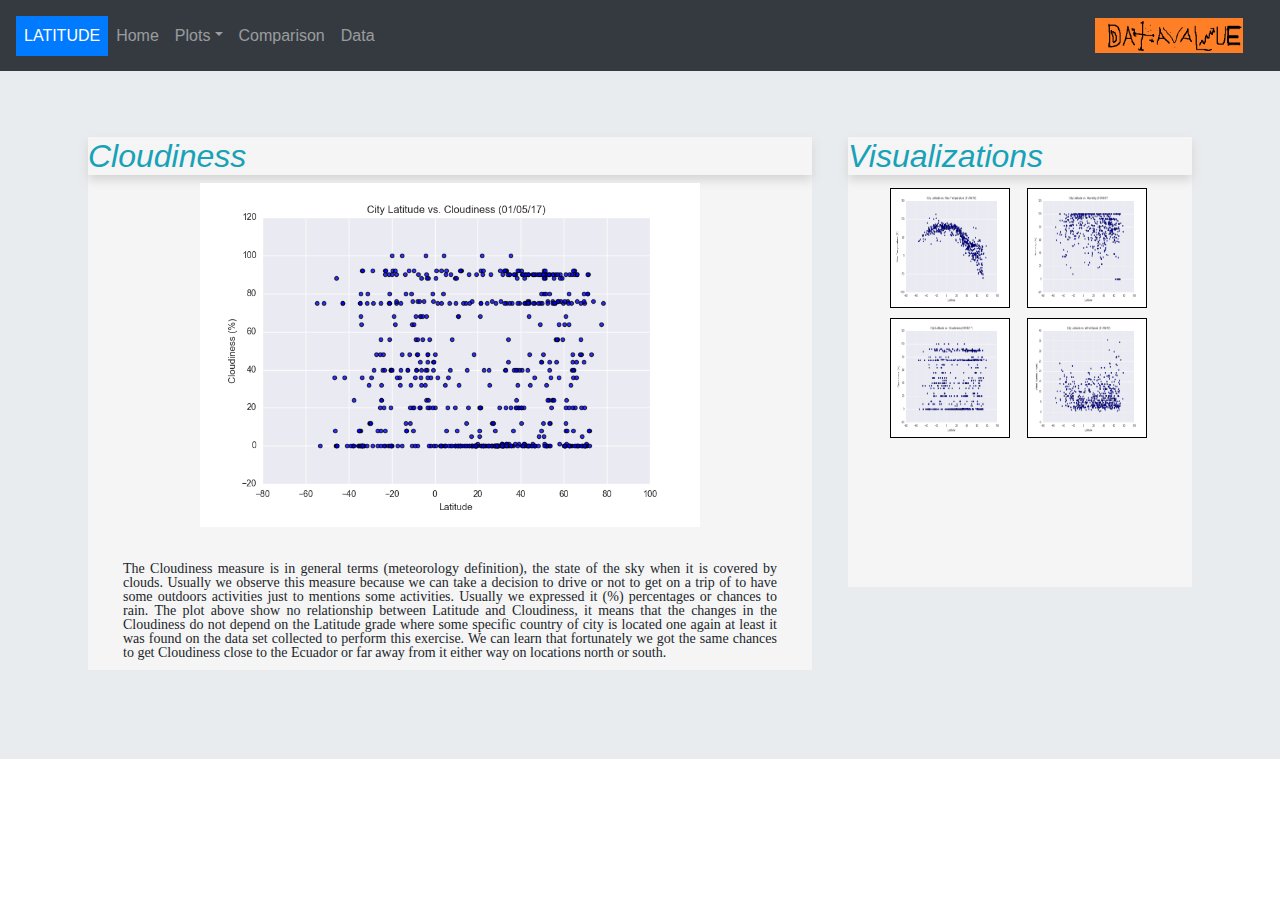
<file: Resources/Cloudiness.html>
<!DOCTYPE html>
<html lang="en">
  
<head>
  <title> test Results/title</title>
  <meta charset="UTF-8">
    <meta name="viewport" content="width=device-width, initial-scale=1.0">
    <script src="https://code.jquery.com/jquery-3.3.1.slim.min.js" integrity="sha384-q8i/X+965DzO0rT7abK41JStQIAqVgRVzpbzo5smXKp4YfRvH+8abtTE1Pi6jizo" crossorigin="anonymous"></script>
    <link rel="stylesheet" href="https://stackpath.bootstrapcdn.com/bootstrap/4.3.1/css/bootstrap.min.css" integrity="sha384-ggOyR0iXCbMQv3Xipma34MD+dH/1fQ784/j6cY/iJTQUOhcWr7x9JvoRxT2MZw1T" crossorigin="anonymous">
    <script src="https://stackpath.bootstrapcdn.com/bootstrap/4.3.1/js/bootstrap.min.js" integrity="sha384-JjSmVgyd0p3pXB1rRibZUAYoIIy6OrQ6VrjIEaFf/nJGzIxFDsf4x0xIM+B07jRM" crossorigin="anonymous"></script>
   <link rel="stylesheet"  type="text/css" href="style.css"> 

</head>
<body>
        

            <nav class="navbar  navbar-expand-md navbar-dark bg-dark fixed-top "> 
                  <button class="navbar-toggler" data-toggle="collapse" data-target="#micon">
                    <span class="navbar-toggler-icon"></span>                
                  </button> 
                  <div class="collapse navbar-collapse" id="micon"> 
                    <div class="d-block p-2 bg-primary text-white ">LATITUDE</div>  
                      <span class="navbar-text"></span>
                      <span class="navbar-text"></span>
                      <span class="navbar-text"></span>
                      <ul class="navbar-nav ">
                        <li class="nav-item dropdown">
                          <li class="nav-item">
                            <a class="nav-link" href="../index.html">Home</a>
                          </li>
                            <a class="nav-link dropdown-toggle" data-toggle="dropdown" data-target="#micon2 href="#">Plots</a>
                          
                                <!--  <span class="caret"></span> 
                                </a>-->
                                <div class="dropdown-menu" aria-labelledby="micon2">
                                  <a class="dropdown-item" href="max_temp.html">Max Temperature</a> 
                                  <a class="dropdown-item" href="humidity.html">Humidity      </a>
                                  <a class="dropdown-item" href="Cloudiness.html">Cloudiness     </a>
                                  <a class="dropdown-item" href="Wind_speed.html">Wind Speed     </a>
                      </div>
                          </li>
                          <li class="nav-item">
                            <a class="nav-link" href="comparison_1.html">Comparison</a>
                          </li>
                        <li class="nav-item">
                            <a class="nav-link" href="../assets/data_table.html">Data</a>
                          </li>     
                      </ul>
                  </div>    
                  <a class ="navbar-brand"><img class="logo"  src="../assets/logo_dvalue3.png"></a>
            </nav>



           <div class= "jumbotron jumbotron-fluid" style="margin-bottom: 0px;">
          
            <p> </p>
              <div class = "container">
                
                <div class="row">
                  
                    <div class="col-md-8" > 
                    
                      
                        <div  class = "rowstyle" > 
                           <div class="text-left text-style font-italic  text-info">  
                            <header> <h2>Cloudiness</h2> 
                           </header></div>            
                            <img  src="../assets/Fig3.png"    height="500" width="500" alt="  " class="img-fluid ">
                             <p> The Cloudiness measure is in general terms (meteorology definition), the state of the 
                               sky when it is covered by clouds. Usually we observe this measure because we can take a 
                               decision to drive or not to get on a trip of to have some outdoors activities just to 
                               mentions some activities. Usually we expressed it (%) percentages or chances to rain.
                              The plot above show no relationship between Latitude and Cloudiness, it means that the
                               changes in the Cloudiness do not depend on the Latitude grade where some specific country
                                of city is located one again at least it was found on the data set collected to perform
                                 this exercise.
                              We can learn that fortunately we got the same chances to get Cloudiness close to the 
                              Ecuador or far away from it either way on locations north or south.
                              </p>                    
                        </div> 
                    </div>
                    <div class="col-md-4"> 
                        <div class = "rowstyle" >
                          <div class="text-left text-style font-italic  text-info">  
                            <header> <h2>Visualizations</h2> 
                           </header></div> 
                                                           
                             <img  src="../assets/Fig1.png" class="pull-center mr-2"  align=center  height="120" width="120" alt="  " class="img-fluid">
                             <img  src="../assets/Fig2.png" class="pull-center mr-2"  align=center  height="120" width="120" alt="  " class="img-fluid">
                             <img  src="../assets/Fig3.png" class="pull-center mr-2" align=center  height="120" width="120" alt="  " class="img-fluid">
                             <img  src="../assets/Fig4.png" class="pull-center mr-2"  align=center  height="120" width="120" alt="  " class="img-fluid">
                        </div>
                    </div>
                    
                  </div>          
                </div>
            </div>

      


</body>
</html>
</file>
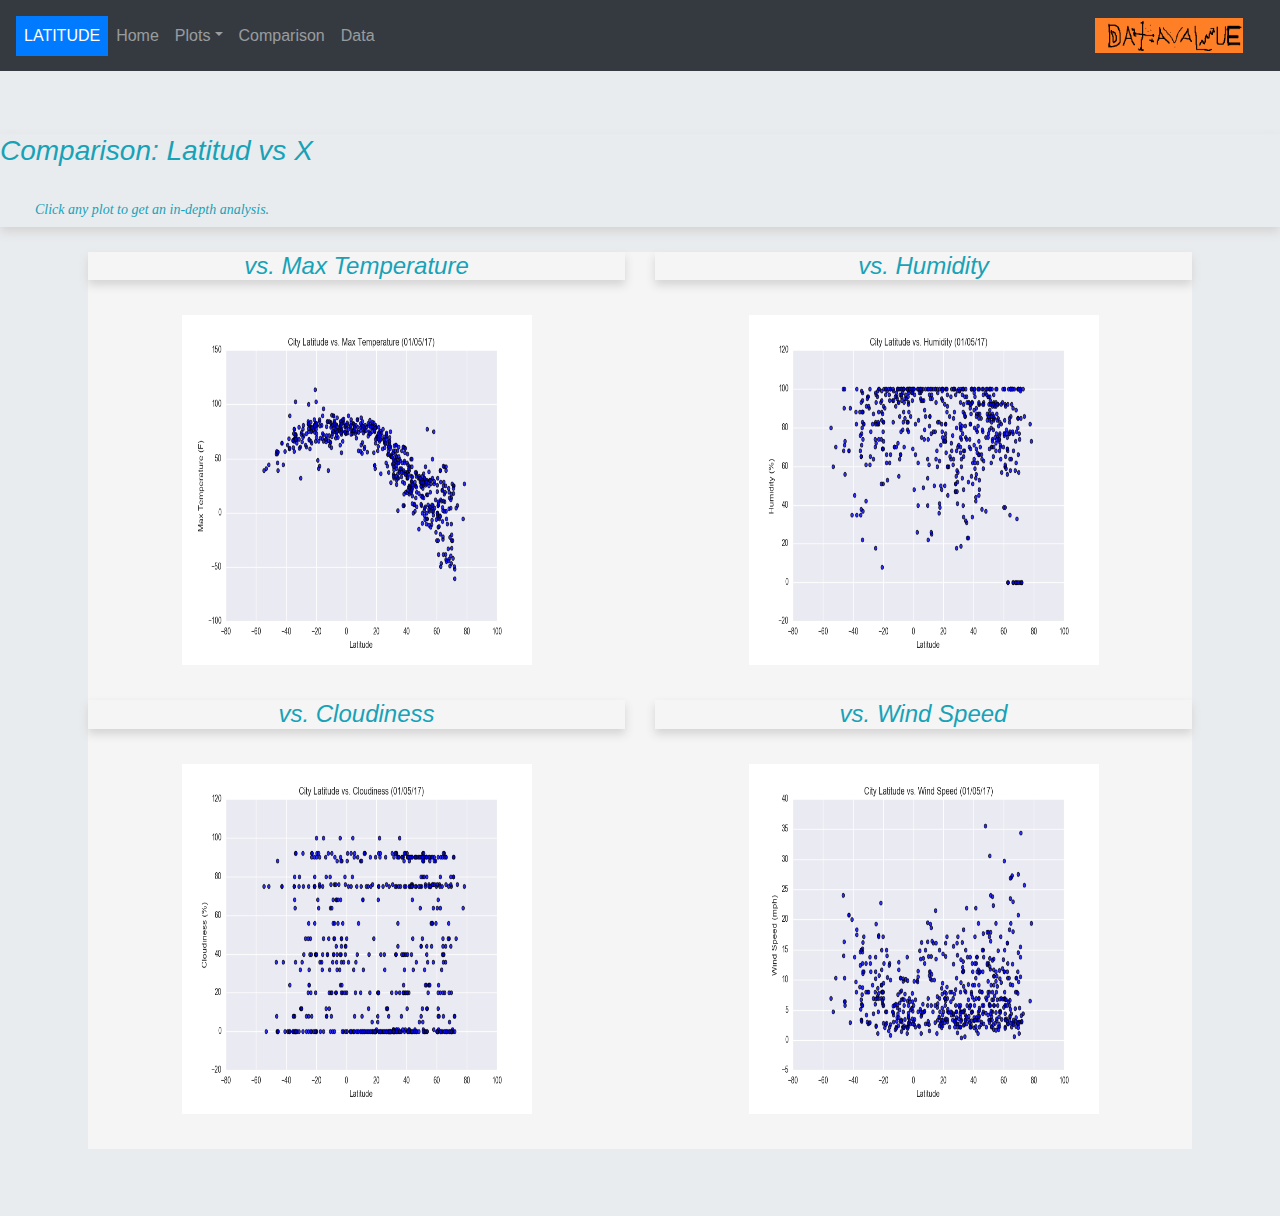
<file: Resources/comparison_1.html>
<!DOCTYPE html>
<html lang="en">
  
<head>
  <title> test Results/title</title>
  <meta charset="UTF-8">
    <meta name="viewport" content="width=device-width, initial-scale=1.0">
    <script src="https://code.jquery.com/jquery-3.3.1.slim.min.js" integrity="sha384-q8i/X+965DzO0rT7abK41JStQIAqVgRVzpbzo5smXKp4YfRvH+8abtTE1Pi6jizo" crossorigin="anonymous"></script>
    <link rel="stylesheet" href="https://stackpath.bootstrapcdn.com/bootstrap/4.3.1/css/bootstrap.min.css" integrity="sha384-ggOyR0iXCbMQv3Xipma34MD+dH/1fQ784/j6cY/iJTQUOhcWr7x9JvoRxT2MZw1T" crossorigin="anonymous">
    <script src="https://stackpath.bootstrapcdn.com/bootstrap/4.3.1/js/bootstrap.min.js" integrity="sha384-JjSmVgyd0p3pXB1rRibZUAYoIIy6OrQ6VrjIEaFf/nJGzIxFDsf4x0xIM+B07jRM" crossorigin="anonymous"></script>
   <link rel="stylesheet"  type="text/css" href="style.css"> 

</head>
<body>

      
       
                <nav class="navbar  navbar-expand-md navbar-dark bg-dark fixed-top "> 
                      <button class="navbar-toggler" data-toggle="collapse" data-target="#micon">
                        <span class="navbar-toggler-icon"></span>                
                      </button> 
                      <div class="collapse navbar-collapse" id="micon"> 
                        <div class="d-block p-2 bg-primary text-white ">LATITUDE</div>
                          <span class="navbar-text"></span>
                          <span class="navbar-text"></span>
                          <span class="navbar-text"></span>
                          <ul class="navbar-nav ">
                            <li class="nav-item dropdown">
                              <li class="nav-item">
                                <a class="nav-link" href="../index.html">Home</a>
                              </li>
                                <a class="nav-link dropdown-toggle" data-toggle="dropdown" data-target="#micon2 href="#">Plots</a>
                              
                                    <!--  <span class="caret"></span> 
                                    </a>-->
                                    <div class="dropdown-menu" aria-labelledby="micon2">
                                        <a class="dropdown-item" href="max_temp.html">Max Temperature</a> 
                                        <a class="dropdown-item" href="humidity.html">Humidity      </a>
                                        <a class="dropdown-item" href="Cloudiness.html">Cloudiness     </a>
                                        <a class="dropdown-item" href="Wind_speed.html">Wind Speed     </a>
                            </div>
                          </li>
                               <li class="nav-item">
                            <a class="nav-link" href="comparison_1.html">Comparison</a>
                          </li>
                        <li class="nav-item">
                            <a class="nav-link" href="../assets/data_table.html">Data</a>
                          </li>  
                          </ul>
                      </div>   
                      <a class ="navbar-brand"><img class="logo"  src="../assets/logo_dvalue3.png"></a> 
                </nav>



           <div class= "jumbotron jumbotron-fluid" style="margin-bottom: 0px;">
           
            <p> </p>
            <div class="text-style font-italic  text-info    ">  
                 <h3>Comparison: Latitud vs X</h3>
                 
                 <p>Click any plot to get an in-depth analysis.</p>
            </div>  
        
              <div class = "container">
                
          


                     <div  class = "rowstyle" >
                            
                                <div class="row">
                                    <div class="col-sm-6">
                                        <div class="text-center text-style font-italic  text-info">  
                                            <header> <h4>vs. Max Temperature</h4></header>
                                        </div>  
                                           <p>
                                               <a href="max_temp.html">
                                               <img  src="../assets/Fig1.png"  class="mx-auto d-block"  height="350" width="350" alt="  " class="img-fluid ">   
                                               </a>
                                           </p>
                                        </div>
                                  
                                    <div class="col-sm-6">
                                      <div class="text-center text-style font-italic  text-info">  
                                        <header> <h4>vs. Humidity</h4></header>
                                      </div>
                                      
                                         <p>
                                           <a href="humidity.html"> 
                                           <img  src="../assets/Fig2.png"    class="mx-auto d-block"height="350" width="350" alt="  " class="img-fluid ">         
                                           </a>
                                         </p>
                                    
                                    </div>
                                </div>

                                <div class="row">
                                   
                                      <div class="col-sm-6">
                                          <div class="text-center text-style font-italic  text-info">  
                                              <header> <h4>vs. Cloudiness</h4></header>
                                          </div>  

                                          <p>
                                            <a href="Cloudiness.html"> 
                                            <img  src="../assets/Fig3.png"  class="mx-auto d-block"  height="350" width="350" alt="  " class="img-fluid ">
                                            </a>
                                          </p>        
                                      </div>
                                  
                                      <div class="col-sm-6">
                                        <div class="text-center text-style font-italic  text-info">  
                                          <header> <h4>vs. Wind Speed</h4></header>
                                        </div>

                                          <p>
                                            <a href="Wind_speed.html"> 
                                              <img  src="../assets/Fig4.png"    class="mx-auto d-block"height="350" width="350" alt="  " class="img-fluid ">         
                                            </a>
                                          </p>
                                    
                                    
                                    </div>
                                  </div>
                         
                                
                    
                  
                  
                  
                  
                  
                    </div>   <!--"rowstyle"-->           
                   <!--    </div>  <row-->
          </div>     <!--container-->     
        </div><!--jumbo-->    
            
      







</body>
</html>
</file>
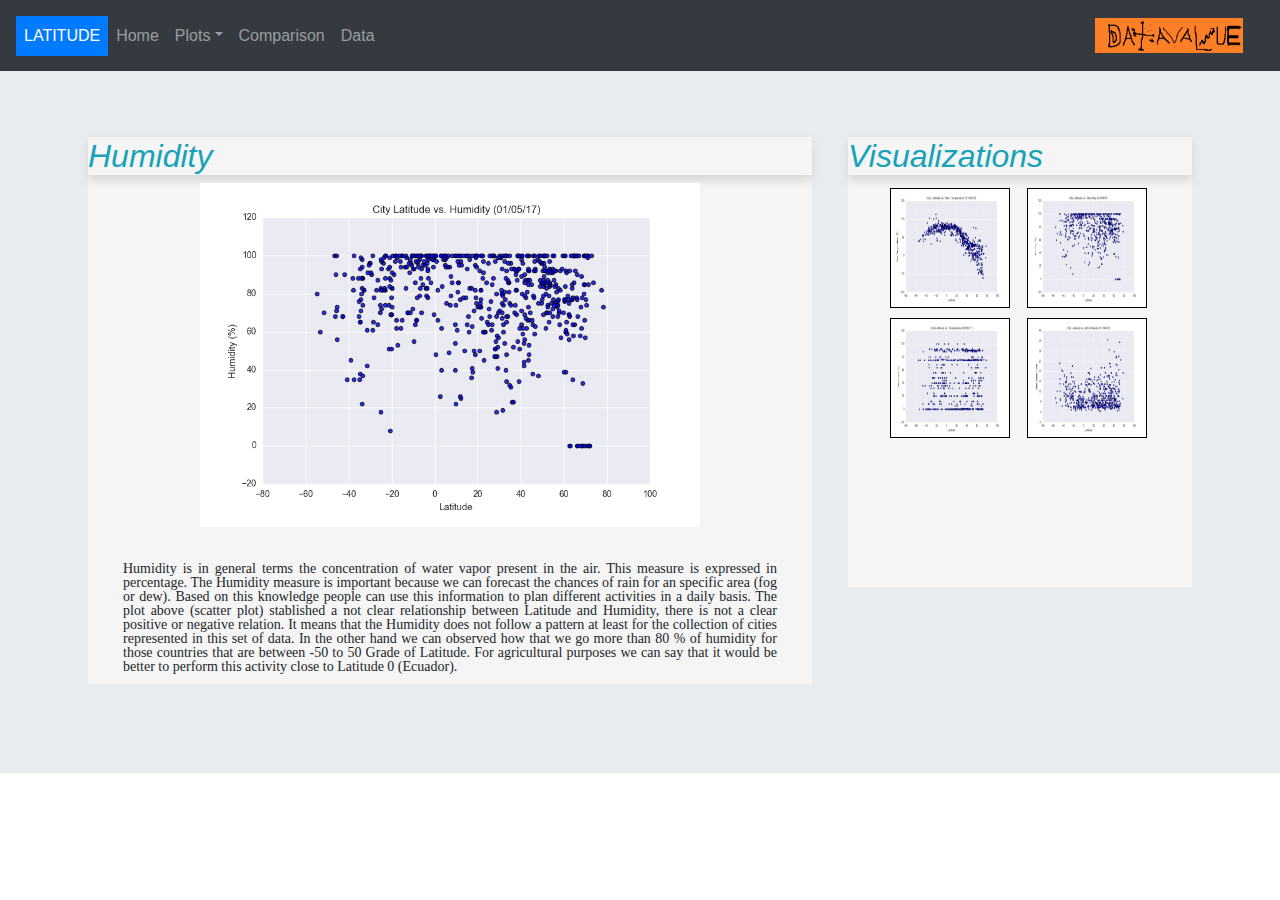
<file: Resources/humidity.html>
<!DOCTYPE html>
<html lang="en">
  
<head>
  <title> test Results/title</title>
  <meta charset="UTF-8">
    <meta name="viewport" content="width=device-width, initial-scale=1.0">
    <script src="https://code.jquery.com/jquery-3.3.1.slim.min.js" integrity="sha384-q8i/X+965DzO0rT7abK41JStQIAqVgRVzpbzo5smXKp4YfRvH+8abtTE1Pi6jizo" crossorigin="anonymous"></script>
    <link rel="stylesheet" href="https://stackpath.bootstrapcdn.com/bootstrap/4.3.1/css/bootstrap.min.css" integrity="sha384-ggOyR0iXCbMQv3Xipma34MD+dH/1fQ784/j6cY/iJTQUOhcWr7x9JvoRxT2MZw1T" crossorigin="anonymous">
    <script src="https://stackpath.bootstrapcdn.com/bootstrap/4.3.1/js/bootstrap.min.js" integrity="sha384-JjSmVgyd0p3pXB1rRibZUAYoIIy6OrQ6VrjIEaFf/nJGzIxFDsf4x0xIM+B07jRM" crossorigin="anonymous"></script>
   <link rel="stylesheet"  type="text/css" href="style.css"> 

</head>
<body>

      
       <!--    <div class="jumbotron  jumbotron-fluid">
            <h1>Bootstrap Tutorial</h1>
          </div>
       <p>Bootstrap is the most popular HTML, CSS, and JS framework for developing responsive, mobile-first projects on the web.</p> 
       
           <div class="container">
            
              <p>This is another text.</p>
            </div>  -->
        

            <nav class="navbar  navbar-expand-md navbar-dark bg-dark fixed-top "> 
                  <button class="navbar-toggler" data-toggle="collapse" data-target="#micon">
                    <span class="navbar-toggler-icon"></span>                
                  </button> 
                  <div class="collapse navbar-collapse" id="micon">

                    <div class="d-block p-2 bg-primary text-white ">LATITUDE</div>  

                      <span class="navbar-text"></span>
                      <span class="navbar-text"></span>
                      <span class="navbar-text"></span>
                      <ul class="navbar-nav ">
                        <li class="nav-item dropdown">
                          <li class="nav-item">
                            <a class="nav-link" href="../index.html">Home</a>
                          </li>
                            <a class="nav-link dropdown-toggle" data-toggle="dropdown" data-target="#micon2 href="#">Plots</a>
                          
                                <!--  <span class="caret"></span> 
                                </a>-->
                                <div class="dropdown-menu" aria-labelledby="micon2">
                                  <a class="dropdown-item" href="max_temp.html">Max Temperature</a> 
                                  <a class="dropdown-item" href="humidity.html">Humidity      </a>
                                  <a class="dropdown-item" href="Cloudiness.html">Cloudiness     </a>
                                  <a class="dropdown-item" href="Wind_speed.html">Wind Speed     </a>
                      </div>
                          </li>
                          <li class="nav-item">
                            <a class="nav-link" href="comparison_1.html">Comparison</a>
                          </li>
                        <li class="nav-item">
                            <a class="nav-link" href="../assets/data_table.html">Data</a>
                          </li>     
                      </ul>
                  </div>  
                  <a class ="navbar-brand"><img class="logo"  src="../assets/logo_dvalue3.png"></a>
               
            </nav>



           <div class= "jumbotron jumbotron-fluid" style="margin-bottom: 0px;">
            
              <p> </p>
              <div class = "container">
                
                <div class="row">
                  
                    <div class="col-md-8" > 
                    
                      
                        <div  class = "rowstyle" > 
                           <div class="text-left text-style font-italic  text-info">  
                            <header> <h2>Humidity</h2> 
                           </header></div>            
                            <img  src="../assets/Fig2.png"    height="500" width="500" alt="  " class="img-fluid ">
                             <p>Humidity is in general terms the concentration of water vapor present in the air. 
                               This measure is expressed in percentage. The Humidity measure is important because we
                               can forecast the chances of rain for an specific area (fog or dew). Based on this 
                               knowledge people can use this information to plan different activities in a daily basis.
                               The plot above (scatter plot) stablished a not clear relationship between Latitude and
                               Humidity, there is not a clear positive or negative relation. It means that the Humidity 
                               does not follow a pattern at least for the collection of cities represented in this set of data.
                               In the other hand we can observed how that we go more than 80 % of humidity for those countries
                               that are between -50 to 50 Grade of Latitude.
                              For agricultural purposes we can say that it would be better to perform this activity 
                              close to Latitude 0 (Ecuador).
                              </p>                    
                        </div> 
                    </div>
                    <div class="col-md-4"> 
                        <div class = "rowstyle" >
                          <div class="text-left text-style font-italic  text-info">  
                            <header> <h2>Visualizations</h2> 
                           </header></div> 
                                                           
                             <img  src="../assets/Fig1.png" class="pull-center mr-2"  align=center  height="120" width="120" alt="  " class="img-fluid">
                             <img  src="../assets/Fig2.png" class="pull-center mr-2"  align=center  height="120" width="120" alt="  " class="img-fluid">
                             <img  src="../assets/Fig3.png" class="pull-center mr-2" align=center  height="120" width="120" alt="  " class="img-fluid">
                             <img  src="../assets/Fig4.png" class="pull-center mr-2"  align=center  height="120" width="120" alt="  " class="img-fluid">
                        </div>
                    </div>
                    
                  </div>          
                </div>
            </div>

      


</body>
</html>
</file>
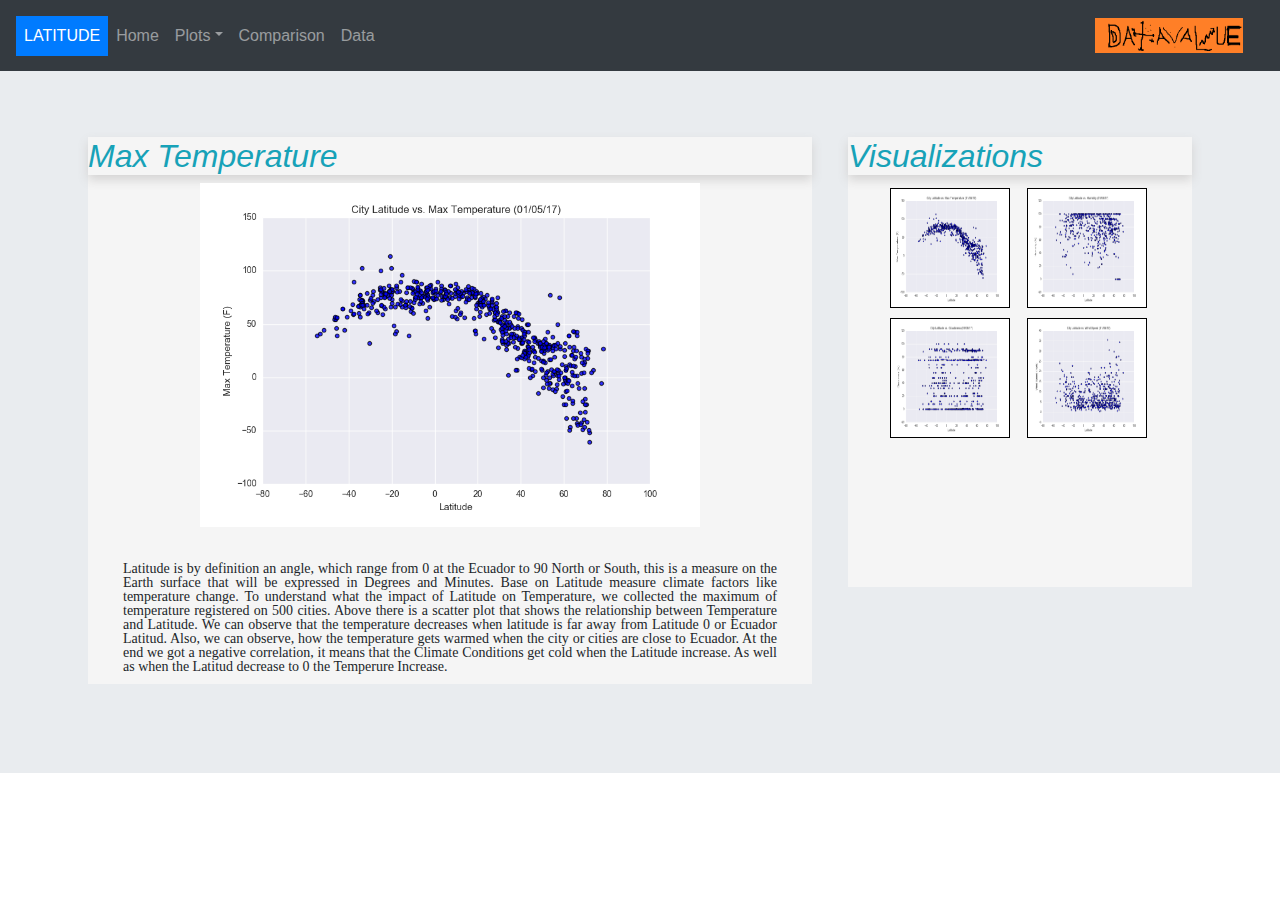
<file: Resources/max_temp.html>
<!DOCTYPE html>
<html lang="en">
  
<head>
  <title> test Results/title</title>
  <meta charset="UTF-8">
    <meta name="viewport" content="width=device-width, initial-scale=1.0">
    <script src="https://code.jquery.com/jquery-3.3.1.slim.min.js" integrity="sha384-q8i/X+965DzO0rT7abK41JStQIAqVgRVzpbzo5smXKp4YfRvH+8abtTE1Pi6jizo" crossorigin="anonymous"></script>
    <link rel="stylesheet" href="https://stackpath.bootstrapcdn.com/bootstrap/4.3.1/css/bootstrap.min.css" integrity="sha384-ggOyR0iXCbMQv3Xipma34MD+dH/1fQ784/j6cY/iJTQUOhcWr7x9JvoRxT2MZw1T" crossorigin="anonymous">
    <script src="https://stackpath.bootstrapcdn.com/bootstrap/4.3.1/js/bootstrap.min.js" integrity="sha384-JjSmVgyd0p3pXB1rRibZUAYoIIy6OrQ6VrjIEaFf/nJGzIxFDsf4x0xIM+B07jRM" crossorigin="anonymous"></script>
   <link rel="stylesheet"  type="text/css" href="style.css"> 

</head>
<body>

        

            <nav class="navbar  navbar-expand-md navbar-dark bg-dark fixed-top "> 
                  <button class="navbar-toggler" data-toggle="collapse" data-target="#micon">
                    <span class="navbar-toggler-icon"></span>                
                  </button> 
                  <div class="collapse navbar-collapse" id="micon"> 

                    <div class="d-block p-2 bg-primary text-white ">LATITUDE</div>
                   
                      <span class="navbar-text"></span>
                      <span class="navbar-text"></span>
                      <span class="navbar-text"></span>
                      <ul class="navbar-nav ">
                        <li class="nav-item dropdown">
                          <li class="nav-item">
                            <a class="nav-link" href="../index.html">Home</a>
                          </li>
                            <a class="nav-link dropdown-toggle" data-toggle="dropdown" data-target="#micon2 href="#">Plots</a>
                          
                                <!--  <span class="caret"></span> 
                                </a>-->
                                <div class="dropdown-menu" aria-labelledby="micon2">
                                  <a class="dropdown-item" href="max_temp.html">Max Temperature</a> 
                                  <a class="dropdown-item" href="humidity.html">Humidity      </a>
                                  <a class="dropdown-item" href="Cloudiness.html">Cloudiness     </a>
                                  <a class="dropdown-item" href="Wind_speed.html">Wind Speed     </a>
                      </div>
                    </li>
                    <li class="nav-item">
                        <a class="nav-link" href="comparison_1.html">Comparison</a>
                      </li>
                    <li class="nav-item">
                        <a class="nav-link" href="../assets/data_table.html">Data</a>
                      </li>      
                      </ul>
                  </div>   

                  <a class ="navbar-brand"><img class="logo"  src="../assets/logo_dvalue3.png"></a>
            </nav>



           <div class= "jumbotron jumbotron-fluid" style="margin-bottom: 0px;">
       
            <p> </p>
              <div class = "container">
                
                <div class="row">
                  
                    <div class="col-md-8" > 
                    
                      
                        <div  class = "rowstyle" > 
                           <div class="text-left text-style font-italic  text-info">  
                            <header> <h2>Max Temperature</h2> 
                           </header></div>            
                            <img  src="../assets/Fig1.png"    height="500" width="500" alt="  " class="img-fluid ">
                             <p> Latitude is by definition an angle, which range from 0 at the Ecuador to 90 North or 
                               South, this is a measure on the Earth surface that will be expressed in Degrees and Minutes.
                               Base on Latitude measure climate factors like temperature change. To understand what the impact
                               of Latitude on Temperature, we collected the maximum of temperature registered on 500 cities.
                              Above there is a scatter plot that shows the relationship between Temperature and Latitude. We can 
                              observe that the temperature decreases when latitude is far away from Latitude 0 or Ecuador Latitud. 
                              Also, we can observe, how the temperature gets warmed when the city or cities are close to Ecuador.
                              At the end we got a negative correlation, it means that the Climate Conditions get cold when the Latitude
                              increase. As well as when the Latitud decrease to 0 the Temperure Increase.
                              </p>                    
                        </div> 
                    </div>
                    <div class="col-md-4"> 
                        <div class = "rowstyle" >
                          <div class="text-left text-style font-italic  text-info">  
                            <header> <h2>Visualizations</h2> 
                           </header></div> 
                                                           
                             <img  src="../assets/Fig1.png" class="pull-center mr-2"  align=center  height="120" width="120" alt="  " class="img-fluid">
                             <img  src="../assets/Fig2.png" class="pull-center mr-2"  align=center  height="120" width="120" alt="  " class="img-fluid">
                             <img  src="../assets/Fig3.png" class="pull-center mr-2" align=center  height="120" width="120" alt="  " class="img-fluid">
                             <img  src="../assets/Fig4.png" class="pull-center mr-2"  align=center  height="120" width="120" alt="  " class="img-fluid">
                        </div>
                    </div>
                    
                  </div>          
                </div>
            </div>

      


</body>
</html>
</file>
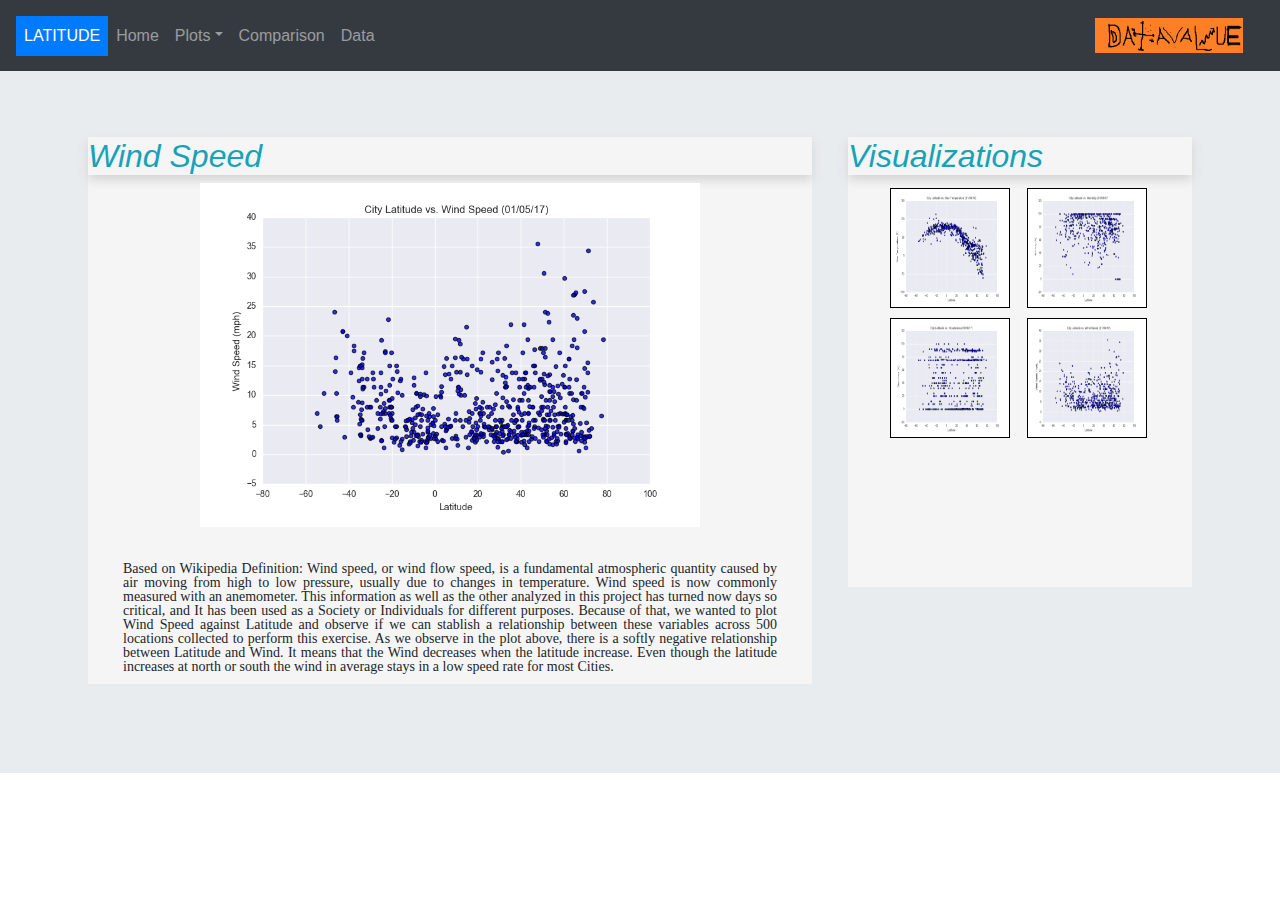
<file: Resources/Wind_speed.html>
<!DOCTYPE html>
<html lang="en">
  
<head>
  <title> test Results/title</title>
  <meta charset="UTF-8">
    <meta name="viewport" content="width=device-width, initial-scale=1.0">
    <script src="https://code.jquery.com/jquery-3.3.1.slim.min.js" integrity="sha384-q8i/X+965DzO0rT7abK41JStQIAqVgRVzpbzo5smXKp4YfRvH+8abtTE1Pi6jizo" crossorigin="anonymous"></script>
    <link rel="stylesheet" href="https://stackpath.bootstrapcdn.com/bootstrap/4.3.1/css/bootstrap.min.css" integrity="sha384-ggOyR0iXCbMQv3Xipma34MD+dH/1fQ784/j6cY/iJTQUOhcWr7x9JvoRxT2MZw1T" crossorigin="anonymous">
    <script src="https://stackpath.bootstrapcdn.com/bootstrap/4.3.1/js/bootstrap.min.js" integrity="sha384-JjSmVgyd0p3pXB1rRibZUAYoIIy6OrQ6VrjIEaFf/nJGzIxFDsf4x0xIM+B07jRM" crossorigin="anonymous"></script>
   <link rel="stylesheet"  type="text/css" href="style.css"> 

</head>
<body>

      

            <nav class="navbar  navbar-expand-md navbar-dark bg-dark fixed-top "> 
                  <button class="navbar-toggler" data-toggle="collapse" data-target="#micon">
                    <span class="navbar-toggler-icon"></span>                
                  </button> 
                  <div class="collapse navbar-collapse" id="micon"> 
                    <div class="d-block p-2 bg-primary text-white ">LATITUDE</div> 
                      <span class="navbar-text"></span>
                      <span class="navbar-text"></span>
                      <span class="navbar-text"></span>
                      <ul class="navbar-nav ">
                        <li class="nav-item dropdown">
                          <li class="nav-item">
                            <a class="nav-link" href="../index.html">Home</a>
                          </li>
                            <a class="nav-link dropdown-toggle" data-toggle="dropdown" data-target="#micon2 href="#">Plots</a>
                          
                                <!--  <span class="caret"></span> 
                                </a>-->
                                <div class="dropdown-menu" aria-labelledby="micon2">
                                  <a class="dropdown-item" href="max_temp.html">Max Temperature</a> 
                                  <a class="dropdown-item" href="humidity.html">Humidity      </a>
                                  <a class="dropdown-item" href="Cloudiness.html">Cloudiness     </a>
                                  <a class="dropdown-item" href="Wind_speed.html">Wind Speed     </a>
                      </div>
                          </li>
                          <li class="nav-item">
                            <a class="nav-link" href="comparison_1.html">Comparison</a>
                          </li>
                        <li class="nav-item">
                            <a class="nav-link" href="../assets/data_table.html">Data</a>
                          </li>     
                      </ul>
                  </div>    
                  <a class ="navbar-brand"><img class="logo"  src="../assets/logo_dvalue3.png"></a>
            </nav>



           <div class= "jumbotron jumbotron-fluid" style="margin-bottom: 0px;">

            <p> </p>
              <div class = "container">
                
                <div class="row">
                  
                    <div class="col-md-8" > 
                    
                      
                        <div  class = "rowstyle" > 
                           <div class="text-left text-style font-italic  text-info">  
                            <header> <h2>Wind Speed</h2> 
                           </header></div>            
                            <img  src="../assets/Fig4.png"    height="500" width="500" alt="  " class="img-fluid ">
                             <p> Based on Wikipedia Definition: Wind speed, or wind flow speed, is a fundamental 
                               atmospheric quantity caused by air moving from high to low pressure, usually due to
                                changes in temperature. Wind speed is now commonly measured with an anemometer.

                              This information as well as the other analyzed in this project has turned now days so critical,
                               and It has been used as a Society or Individuals for different purposes. Because of that, we 
                               wanted to plot Wind Speed against Latitude and observe if we can stablish a relationship between 
                               these variables across 500 locations collected to perform this exercise.

                               As we observe in the plot above, there is a softly negative relationship between Latitude
                               and Wind. It means that the Wind decreases when the latitude increase. Even though the
                                latitude increases at north or south the wind in average stays in a low speed rate for most Cities.
                              </p>                    
                        </div> 
                    </div>
                    <div class="col-md-4"> 
                        <div class = "rowstyle" >
                          <div class="text-left text-style font-italic  text-info">  
                            <header> <h2>Visualizations</h2> 
                           </header></div> 
                                                           
                             <img  src="../assets/Fig1.png" class="pull-center mr-2"  align=center  height="120" width="120" alt="  " class="img-fluid">
                             <img  src="../assets/Fig2.png" class="pull-center mr-2"  align=center  height="120" width="120" alt="  " class="img-fluid">
                             <img  src="../assets/Fig3.png" class="pull-center mr-2" align=center  height="120" width="120" alt="  " class="img-fluid">
                             <img  src="../assets/Fig4.png" class="pull-center mr-2"  align=center  height="120" width="120" alt="  " class="img-fluid">
                        </div>
                    </div>
                    
                  </div>          
                </div>
            </div>

      


</body>
</html>
</file>
<file: Resources/style.css>
*{
    margin: 0;
    padding: 0;
}

.header {
    height: 20vh;
}


.rowstyle {

    margin: 3px;
    min-height: 450px;
   
    background-color: whitesmoke;
    text-align: center;
    font-size: small;

  }
  
  .tablestyle{

    height: 45px;

  }


.navbar-style {
    box-shadow: 0 5px  10px #d4d3d3;
}

.text-style{
    box-shadow: 0 5px  10px #d4d3d3;
}

.text-style2{
  box-shadow: 0 5px  10px #d4d3d3;
  height: 40px;
  padding:  0px 0px;
}

.logo
{
    height: 45px;
    padding:  5px 5px;
    
}

.icon-bar
{
    background: darkgreen;
}

.li {
    color: darkturquoise;
}



.dropdown-menu {
    display: none;
    position: absolute;
    background-color: #f1f1f1;
    min-width: 160px;
    box-shadow: 0px 8px 16px 0px rgba(0,0,0,0.2);
    z-index: 1;
  }
  
  .dropdown-menu a {
    color: black;
    padding: 12px 16px;
    text-decoration: none;
    display: block;
  }

  .dropdown {
    position: relative;
    display: inline-block;
  }


 



  .wrapper {
    column-count: 2;
    column-gap: 50px;
    padding: 50px;
  }
  
  p {
    line-height: 1; 
    font-family:  cursive;
    text-align: justify;
    margin: 0;
    font-size: 14px;
    margin: 25px;
    padding: 10px;

 
  }



  .mr-2 {
    border: 1px solid black;
    margin: 5px 5px;
  }

  .tit-ch,.tit-vi{

    margin: 60px 0 ;
  }
</file>
